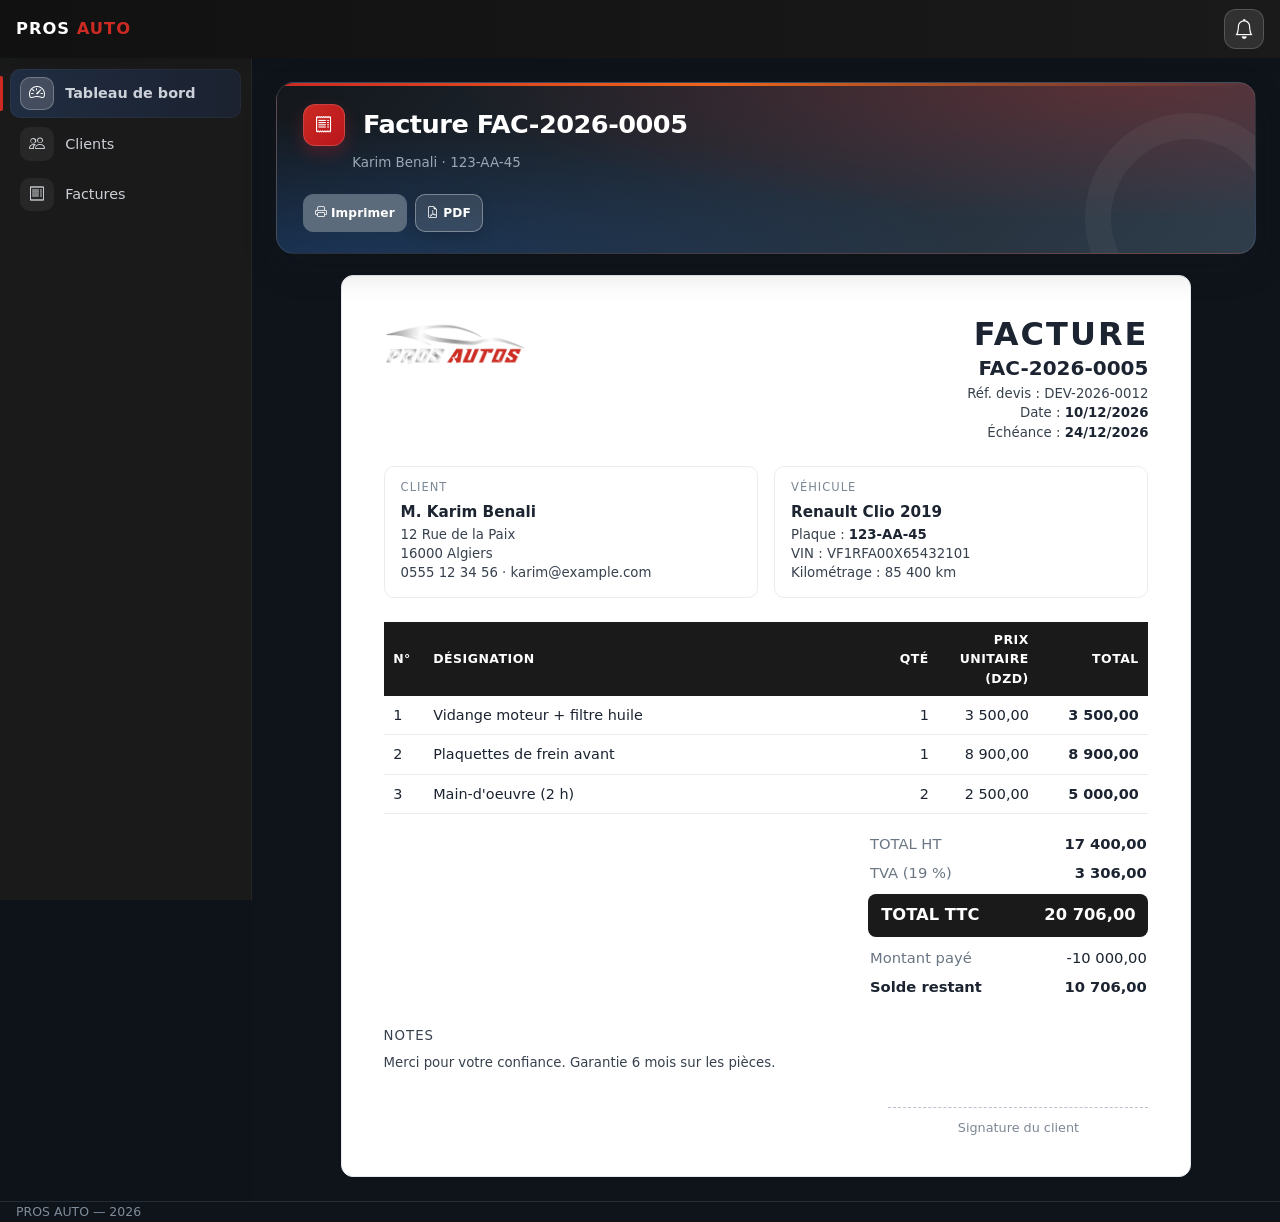
<file: tests/print_facture_fixture.html>
<!doctype html>
<html lang="fr" data-theme="dark">
<head>
<meta charset="utf-8">
<title>QA impression facture</title>
<link rel="stylesheet" href="../assets/vendor/bootstrap/bootstrap.min.css">
<link rel="stylesheet" href="../assets/vendor/bootstrap-icons/bootstrap-icons.css">
<link rel="stylesheet" href="../assets/css/style.css">
</head>
<body class="app-body">

<!-- Chrome de l'application (doit être masqué à l'impression) -->
<nav class="navbar navbar-dark app-navbar sticky-top">
  <div class="container-fluid px-3">
    <a class="navbar-brand brand-block" href="#"><span class="brand-text d-none d-sm-flex"><span class="brand-name">PROS <strong>AUTO</strong></span></span></a>
    <div class="d-flex align-items-center gap-2 ms-auto"><button class="icon-btn" type="button"><i class="bi bi-bell fs-5"></i></button></div>
  </div>
</nav>
<div class="app-wrapper d-flex">
  <aside class="app-sidebar">
    <nav class="sidebar-nav">
      <a class="nav-link active" href="#"><span class="nav-ico"><i class="bi bi-speedometer2"></i></span><span class="nav-txt">Tableau de bord</span></a>
      <a class="nav-link" href="#"><span class="nav-ico"><i class="bi bi-people"></i></span><span class="nav-txt">Clients</span></a>
      <a class="nav-link" href="#"><span class="nav-ico"><i class="bi bi-receipt"></i></span><span class="nav-txt">Factures</span></a>
    </nav>
  </aside>
  <main class="flex-grow-1 main-content">
    <div class="content-inner px-3 px-lg-4 py-4">

      <!-- Barre d'actions (doit être masquée à l'impression) -->
      <div class="page-title no-print">
        <div>
          <h1><i class="bi bi-receipt me-2 text-danger"></i>Facture FAC-2026-0005</h1>
          <div class="subtitle">Karim Benali · 123-AA-45</div>
        </div>
        <div class="d-flex gap-2 flex-wrap action-row">
          <button type="button" class="btn btn-secondary"><i class="bi bi-printer me-1"></i><span class="btn-label">Imprimer</span></button>
          <a href="#" class="btn btn-dark"><i class="bi bi-file-earmark-pdf me-1"></i><span class="btn-label">PDF</span></a>
        </div>
      </div>

      <!-- ================= DOCUMENT IMPRIMABLE ================= -->
      <div class="doc-sheet">
        <div class="d-flex justify-content-between align-items-start mb-4">
          <div>
            <img src="../assets/images/logo.png" alt="PROS AUTO" class="doc-logo">
          </div>
          <div class="text-end">
            <h2 class="fw-bold mb-0 text-uppercase" style="letter-spacing:2px;color:#1b2430;">FACTURE</h2>
            <div class="fw-bold fs-5">FAC-2026-0005</div>
            <div class="small text-muted">Réf. devis : DEV-2026-0012</div>
            <div class="small text-muted">Date : <strong>10/12/2026</strong></div>
            <div class="small text-muted">Échéance : <strong>24/12/2026</strong></div>
          </div>
        </div>

        <div class="row g-3 mb-4">
          <div class="col-md-6">
            <div class="doc-block">
              <h6>CLIENT</h6>
              <div class="fw-semibold">M. Karim Benali</div>
              <div class="small">12 Rue de la Paix</div>
              <div class="small">16000 Algiers</div>
              <div class="small">0555 12 34 56 · karim@example.com</div>
            </div>
          </div>
          <div class="col-md-6">
            <div class="doc-block">
              <h6>VÉHICULE</h6>
              <div class="fw-semibold">Renault Clio 2019</div>
              <div class="small">Plaque : <strong>123-AA-45</strong></div>
              <div class="small">VIN : VF1RFA00X65432101</div>
              <div class="small">Kilométrage : 85 400 km</div>
            </div>
          </div>
        </div>

        <table class="doc-table">
          <thead>
            <tr>
              <th style="width:40px;">N°</th>
              <th>DÉSIGNATION</th>
              <th style="width:60px;" class="text-end">Qté</th>
              <th style="width:100px;" class="text-end">Prix unitaire (DZD)</th>
              <th style="width:110px;" class="text-end">Total</th>
            </tr>
          </thead>
          <tbody>
            <tr><td>1</td><td>Vidange moteur + filtre huile</td><td class="text-end">1</td><td class="text-end">3 500,00</td><td class="text-end fw-semibold">3 500,00</td></tr>
            <tr><td>2</td><td>Plaquettes de frein avant</td><td class="text-end">1</td><td class="text-end">8 900,00</td><td class="text-end fw-semibold">8 900,00</td></tr>
            <tr><td>3</td><td>Main-d'oeuvre (2 h)</td><td class="text-end">2</td><td class="text-end">2 500,00</td><td class="text-end fw-semibold">5 000,00</td></tr>
          </tbody>
        </table>

        <div class="doc-totals-box mt-3">
          <div class="tot-row"><span class="text-muted">TOTAL HT</span><span class="fw-semibold">17 400,00</span></div>
          <div class="tot-row"><span class="text-muted">TVA (19 %)</span><span class="fw-semibold">3 306,00</span></div>
          <div class="ttc-row d-flex justify-content-between"><span>TOTAL TTC</span><span>20 706,00</span></div>
          <div class="tot-row mt-2"><span class="text-muted">Montant payé</span><span>-10 000,00</span></div>
          <div class="tot-row"><span class="fw-semibold">Solde restant</span><span class="fw-bold">10 706,00</span></div>
        </div>

        <div class="mt-4">
          <h6 class="small text-uppercase text-muted" style="letter-spacing:1px;">NOTES</h6>
          <div class="small">Merci pour votre confiance. Garantie 6 mois sur les pièces.</div>
        </div>

        <div class="d-flex justify-content-end">
          <div class="doc-sign" style="width:260px; text-align:center;">Signature du client</div>
        </div>
      </div>
      <!-- ================= /DOCUMENT ================= -->

    </div>
  </main>
</div>
<footer class="app-footer"><div class="container-fluid px-3">PROS AUTO — 2026</div></footer>

<!-- Modales (doivent être masquées à l'impression) -->
<div class="modal fade" id="emailModal" tabindex="-1"><div class="modal-dialog"><div class="modal-content"><div class="modal-body">Modale e-mail à ne pas imprimer</div></div></div></div>

</body>
</html>
</file>
<file: assets/css/style.css>
/* ============================================================
   PROS AUTO �?" Feuille de style principale
   ============================================================ */
:root {
  --brand-dark: #1A1A1A;
  --brand-darker: #111111;
  --brand-accent: #CC2A22;
  --brand-accent-strong: #b3241d;
  --brand-accent-soft: #F5F5F5;
  --sidebar-w: 252px;
  --navbar-h: 58px;
  --body-bg: #F5F5F5;

  /* Jetons de design */
  --ink: #1A1A1A;
  --ink-soft: #4d4d4d;
  --ink-muted: #909090;
  --line: #E0E0E0;
  --line-soft: #F5F5F5;
  --surface: #ffffff;
  --radius: 14px;
  --radius-sm: 10px;
  --shadow-sm: 0 12px 28px rgba(26, 26, 26, .08), 0 1px 3px rgba(26, 26, 26, .04);
  --shadow-md: 0 18px 38px rgba(26, 26, 26, .12);
  --focus-ring: 0 0 0 .18rem rgba(204, 42, 34, .14);
}

* { box-sizing: border-box; }

body.app-body {
  background: var(--body-bg);
  font-family: 'Segoe UI', system-ui, -apple-system, sans-serif;
  min-height: 100vh;
}

/* ---------- Navbar ---------- */
.app-navbar {
  background: linear-gradient(90deg, var(--brand-darker) 0%, var(--brand-dark) 100%);
  height: var(--navbar-h);
  padding: 0;
  z-index: 1030;
}
.brand-logo { height: 30px; width: auto; }
.brand-name { color: #fff; font-size: 1rem; letter-spacing: .5px; }
.brand-name strong { color: var(--brand-accent); }

.global-search { max-width: 460px; flex: 1; }
.global-search-input {
  background: rgba(255, 255, 255, .12);
  border: 1px solid rgba(255, 255, 255, .18);
  color: #fff;
  border-radius: 20px;
  padding: .35rem 2.2rem .35rem 1rem;
}
.global-search-input::placeholder { color: rgba(255, 255, 255, .55); }
.global-search-input:focus {
  background: rgba(255, 255, 255, .18);
  color: #fff;
  box-shadow: 0 0 0 .2rem rgba(224, 33, 39, .35);
  border-color: rgba(255, 255, 255, .35);
}

.lang-switch .btn { color: #fff; background: rgba(255,255,255,.1); border: 1px solid rgba(255,255,255,.2); }
.lang-switch .btn.active { background: var(--brand-accent); border-color: var(--brand-accent); }
.lang-switch .btn:hover { background: rgba(255,255,255,.2); }
.lang-switch .btn.active:hover { background: #c81e23; }

.notif-badge { font-size: .62rem; }
.user-avatar {
  width: 34px; height: 34px; border-radius: 50%;
  background: rgba(255, 255, 255, .15);
  display: inline-flex; align-items: center; justify-content: center;
  color: #fff;
}
.user-menu { border: 0; }

.icon-btn {
  width: 36px;
  height: 36px;
  display: inline-flex;
  align-items: center;
  justify-content: center;
  border: 1px solid rgba(255,255,255,.20);
  border-radius: 10px;
  background: rgba(255,255,255,.08);
  color: #fff;
  transition: background .15s ease, border-color .15s ease, transform .15s ease;
}
.icon-btn:hover {
  background: rgba(255,255,255,.18);
  border-color: rgba(255,255,255,.32);
  transform: translateY(-1px);
}
.icon-btn:focus-visible {
  outline: 2px solid var(--brand-accent);
  outline-offset: 2px;
}
.icon-btn i { font-size: 1rem; }

.nav-link.text-light.position-relative.px-2 {
  display: inline-flex;
  align-items: center;
  justify-content: center;
  width: 38px;
  height: 38px;
  border-radius: 10px;
  background: rgba(255,255,255,.08);
  border: 1px solid rgba(255,255,255,.18);
  position: relative;
}
.nav-link.text-light.position-relative.px-2:hover {
  background: rgba(255,255,255,.16);
  border-color: rgba(255,255,255,.28);
}

/* Dropdown notifications */
.notif-wrap { display: inline-flex; }
.notif-trigger {
  position: relative;
  width: 38px; height: 38px;
  display: inline-flex; align-items: center; justify-content: center;
  border-radius: 50%;
  border: 1px solid rgba(255,255,255,.16);
  background: rgba(255,255,255,.1);
  color: #fff; font-size: 1.02rem; cursor: pointer;
  transition: background .15s, transform .15s;
}
.notif-trigger:hover { background: rgba(255,255,255,.2); transform: translateY(-1px); }
.notif-trigger[aria-expanded="true"] { background: var(--brand-accent); border-color: var(--brand-accent); }
.notif-badge {
  position: absolute;
  top: -5px; right: -5px;
  min-width: 18px; height: 18px;
  padding: 0 .38rem;
  border-radius: 999px;
  background: var(--brand-accent);
  color: #fff;
  border: 2px solid var(--brand-darker);
  font-size: .62rem;
  font-weight: 800;
  line-height: 14px;
  text-align: center;
  box-shadow: 0 2px 6px rgba(204, 42, 34, .45);
}
.notif-dropdown {
  display: none;
  position: absolute;
  top: calc(100% + 12px);
  right: 0;
  width: min(360px, 90vw);
  background: rgba(255,255,255,.98);
  border-radius: 18px;
  box-shadow: 0 18px 42px rgba(15, 23, 42, .18);
  border: 1px solid rgba(148, 163, 184, .22);
  z-index: 1050;
  max-height: min(460px, 74vh);
  overflow: hidden;
  display: none;
  flex-direction: column;
  backdrop-filter: blur(10px);
  animation: notifDropIn .18s ease;
}
@keyframes notifDropIn {
  from { opacity: 0; transform: translateY(-8px) scale(.98); }
  to { opacity: 1; transform: translateY(0) scale(1); }
}
.notif-dropdown.open { display: flex; }
.app-navbar .notif-dropdown {
  right: 0;
  left: auto;
}
.notif-dropdown-head {
  display: flex; justify-content: space-between; align-items: center;
  padding: .8rem 1rem; border-bottom: 1px solid #eef1f5;
  position: sticky; top: 0; background: rgba(255,255,255,.96);
  font-size: .8rem;
  flex-shrink: 0;
}
.notif-count-pill {
  background: var(--brand-accent); color: #fff;
  font-size: .66rem; font-weight: 800;
  border-radius: 999px; padding: .12rem .55rem;
}
.notif-dropdown-body {
  overflow-y: auto;
  min-height: 60px;
  overscroll-behavior: contain;
}
.notif-dropdown-body::-webkit-scrollbar { width: 5px; }
.notif-dropdown-body::-webkit-scrollbar-thumb { background: #d3dae2; border-radius: 3px; }
.notif-empty {
  display: flex; flex-direction: column; align-items: center; gap: .5rem;
  padding: 2rem 1rem; color: var(--ink-muted, #909090); font-size: .8rem;
}
.notif-empty i { font-size: 1.7rem; opacity: .4; }
.notif-item {
  border-bottom: 1px solid #f3f5f8;
  display: flex;
  align-items: flex-start;
  gap: .7rem;
  padding: .75rem 1rem;
  color: #1a1a1a;
  text-decoration: none;
  transition: background .15s ease;
}
.notif-item:hover {
  background: linear-gradient(90deg, rgba(15, 23, 42, .02), rgba(15, 23, 42, .04));
  text-decoration: none; color: #1a1a1a;
}
.notif-ico {
  width: 32px; height: 32px; border-radius: 10px;
  display: inline-flex; align-items: center; justify-content: center;
  font-size: .85rem; flex-shrink: 0;
  background: #f1f5f9; color: #475569;
}
.notif-ico-success { background: #e7f8ee; color: #16a34a; }
.notif-ico-warning { background: #fef6e7; color: #d97706; }
.notif-ico-danger  { background: #fdecec; color: #dc2626; }
.notif-ico-info    { background: #e8f1fe; color: #2563eb; }
.notif-body { flex: 1; min-width: 0; display: flex; flex-direction: column; gap: 1px; }
.notif-title { font-weight: 600; font-size: .78rem; color: inherit; }
.notif-msg { font-size: .72rem; color: var(--ink-soft, #4d4d4d); display: -webkit-box; -webkit-line-clamp: 2; -webkit-box-orient: vertical; overflow: hidden; }
.notif-time { font-size: .62rem; color: var(--ink-muted, #909090); display: inline-flex; align-items: center; gap: .25rem; margin-top: 2px; }
.notif-dropdown-foot {
  display: flex; align-items: center; justify-content: center;
  padding: .65rem 1rem; border-top: 1px solid #eef1f5;
  font-size: .74rem; font-weight: 600;
  color: var(--brand-accent) !important; text-decoration: none;
  background: rgba(255,255,255,.96); flex-shrink: 0;
}
.notif-dropdown-foot:hover { background: var(--brand-accent-soft, #F5F5F5); color: var(--brand-accent-strong, #b3241d) !important; }

.notif-page-header {
  display: flex;
  align-items: center;
  justify-content: space-between;
  gap: 1rem;
  flex-wrap: wrap;
}
.notif-toolbar-actions {
  display: flex;
  align-items: center;
  justify-content: flex-end;
  flex-wrap: wrap;
  gap: .75rem;
}
.notif-filter-group {
  display: inline-flex;
  align-items: center;
  gap: .35rem;
  padding: .35rem;
  border-radius: 14px;
  background: rgba(15, 23, 42, .88);
  border: 1px solid rgba(255, 255, 255, .10);
  box-shadow: inset 0 1px 0 rgba(255,255,255,.08);
}
.notif-filter-btn {
  display: inline-flex;
  align-items: center;
  justify-content: center;
  min-width: 95px;
  padding: .65rem 1rem;
  border-radius: 10px;
  font-size: .8rem;
  font-weight: 700;
  color: #fff;
  text-decoration: none;
  transition: all .18s ease;
}
.notif-filter-btn:hover {
  color: #fff;
  text-decoration: none;
  background: rgba(255, 255, 255, .08);
}
.notif-filter-btn.active {
  color: #fff;
  background: linear-gradient(135deg, var(--brand-accent) 0%, #d93f35 100%);
  box-shadow: 0 8px 18px rgba(204, 42, 34, .24);
}
.notif-mark-all {
  border: 1px solid rgba(255, 255, 255, .14);
  background: rgba(15, 23, 42, .9);
  color: #fff;
  border-radius: 12px;
  padding: .7rem 1.05rem;
  font-weight: 700;
  letter-spacing: .01em;
  transition: all .18s ease;
}
.notif-mark-all:hover {
  background: rgba(255, 255, 255, .08);
  color: #fff;
  border-color: rgba(255, 255, 255, .24);
  box-shadow: 0 10px 18px rgba(15, 23, 42, .18);
}

/* ---------- Page des notifications : lignes lisibles en clair ET en sombre ---------- */
.notif-row { color: var(--ink); }
.notif-row .text-body-secondary { color: var(--ink-soft) !important; }
.notif-row--read {
  background: #f8f9fa;               /* light theme */
  color: var(--ink);
}
.notif-row--unread { background: #ffffff; color: var(--ink); }
html[data-theme="dark"] .notif-row--read {
  background: #141c24;               /* slightly darker than card #161e26 */
  color: #d7dee6;
}
html[data-theme="dark"] .notif-row--read .text-body-secondary { color: #94a3b8 !important; }
html[data-theme="dark"] .notif-row--unread { background: #161e26; color: #e9eef4; }
html[data-theme="dark"] .notif-row--unread .text-body-secondary { color: #aab6c2 !important; }
html[data-theme="dark"] .notif-row .text-muted { color: #8b96a2 !important; }

html[data-theme="dark"] .notif-filter-group {
  background: rgba(255, 255, 255, .04);
  border-color: rgba(255, 255, 255, .08);
}
html[data-theme="dark"] .notif-filter-btn {
  color: #e5e7eb;
}
html[data-theme="dark"] .notif-filter-btn:hover {
  color: #fff;
  background: rgba(255, 255, 255, .06);
}
html[data-theme="dark"] .notif-mark-all {
  border-color: rgba(255, 255, 255, .14);
  background: rgba(15, 23, 42, .9);
  color: #fff;
}
html[data-theme="dark"] .notif-mark-all:hover {
  background: rgba(255, 255, 255, .08);
  color: #fff;
}

html[data-theme="light"] .notif-filter-group {
  background: rgba(15, 23, 42, .88);
  border-color: rgba(255, 255, 255, .10);
}
html[data-theme="light"] .notif-mark-all {
  background: rgba(15, 23, 42, .9);
  border-color: rgba(255, 255, 255, .14);
  color: #fff;
}
 
/* ---------- Layout ---------- */
.app-wrapper { min-height: calc(100vh - var(--navbar-h) - 44px); }
.app-sidebar {
  width: var(--sidebar-w);
  min-width: var(--sidebar-w);
  background: var(--brand-dark);
  position: sticky;
  top: var(--navbar-h);
  height: calc(100vh - var(--navbar-h));
  overflow-y: auto;
  scrollbar-width: thin;
}
.sidebar-nav { padding: .75rem 0; }
.nav-section {
  color: rgba(255, 255, 255, .38);
  font-size: .68rem;
  text-transform: uppercase;
  letter-spacing: 1.2px;
  padding: 1rem 1.25rem .35rem;
}
.sidebar-nav .nav-link {
  display: flex; align-items: center; gap: .7rem;
  color: rgba(255, 255, 255, .78);
  padding: .6rem 1rem .6rem 1.1rem;
  font-size: .92rem;
  border-left: 3px solid transparent;
  border-radius: 12px;
  margin: .12rem .7rem;
  text-decoration: none;
  transition: background .15s ease, border-color .15s ease, color .15s ease, transform .15s ease, box-shadow .15s ease;
}
.sidebar-nav .nav-link i { font-size: 1.05rem; width: 1.3rem; text-align: center; }
.sidebar-nav .nav-link:hover {
  color: #fff;
  background: rgba(255, 255, 255, .08);
  border-left-color: rgba(255, 255, 255, .32);
  transform: translateX(1px);
}
.sidebar-nav .nav-link.active {
  color: #fff;
  background: linear-gradient(90deg, rgba(224, 33, 39, .28), rgba(224, 33, 39, .10));
  border-left-color: var(--brand-accent);
  box-shadow: inset 0 0 0 1px rgba(255,255,255,.04);
  font-weight: 600;
}
.sidebar-nav .nav-link.active .nav-ico {
  background: rgba(224, 33, 39, .18);
  color: #fff;
  border-color: rgba(255,255,255,.10);
}
.sidebar-nav .nav-link .nav-ico {
  width: 1.9rem; height: 1.9rem;
  display: inline-flex; align-items: center; justify-content: center;
  border-radius: 10px; background: rgba(255,255,255,.06); border: 1px solid rgba(255,255,255,.08);
  transition: background .15s ease, border-color .15s ease;
}
.nav-badge {
  margin-left: auto; background: var(--brand-accent); color: #fff;
  font-size: .68rem; border-radius: 10px; padding: .1rem .45rem;
}
html[data-theme="dark"] .sidebar-nav .nav-link {
  color: rgba(233, 238, 244, .86);
}
html[data-theme="dark"] .sidebar-nav .nav-link:hover {
  background: rgba(148, 163, 184, .08);
  border-left-color: rgba(148, 163, 184, .42);
}
html[data-theme="dark"] .sidebar-nav .nav-link.active {
  background: linear-gradient(90deg, rgba(59, 130, 246, .18), rgba(37, 99, 235, .10));
  border-left-color: #60a5fa;
}

.chat-float-widget {
  position: fixed;
  right: 20px;
  bottom: 24px;
  z-index: 1060;
}

.chat-float-toggle {
  position: relative;
  display: inline-flex;
  align-items: center;
  gap: .55rem;
  padding: .7rem .95rem .7rem .85rem;
  border: 0;
  border-radius: 999px;
  background: linear-gradient(135deg, var(--brand-accent) 0%, #d83d35 100%);
  color: #fff;
  box-shadow: 0 16px 28px rgba(204, 42, 34, 0.28);
  font-weight: 700;
  letter-spacing: .2px;
}

.chat-float-toggle i { font-size: 1.05rem; }
.chat-float-label { font-size: .82rem; }
.chat-float-badge {
  position: absolute;
  top: -8px;
  right: -8px;
  min-width: 22px;
  height: 22px;
  display: inline-flex;
  align-items: center;
  justify-content: center;
  border-radius: 999px;
  background: linear-gradient(135deg, #ff6b6b 0%, #d92d4f 100%);
  color: #fff;
  font-size: .7rem;
  font-weight: 800;
  box-shadow: 0 8px 18px rgba(217, 45, 79, .28);
  border: 2px solid rgba(255,255,255,.9);
  padding: 0 .28rem;
}

.chat-float-panel {
  position: absolute;
  right: 0;
  bottom: 62px;
  width: min(340px, calc(100vw - 30px));
  background: #fff;
  border: 1px solid #e5e9f0;
  border-radius: 18px;
  box-shadow: 0 18px 40px rgba(17, 24, 39, .18);
  overflow: hidden;
}

.chat-float-panel[hidden] { display: none; }

.chat-float-header {
  display: flex;
  align-items: center;
  justify-content: space-between;
  padding: .8rem .9rem;
  border-bottom: 1px solid #eef2f7;
  background: #fff;
  color: var(--ink);
}

.chat-float-header strong { font-size: .92rem; }
.chat-float-close {
  width: 28px; height: 28px; border: 0; border-radius: 50%;
  background: #f4f6f9; color: var(--ink-soft);
}
.chat-float-list { max-height: 320px; overflow-y: auto; padding: .55rem; }
.chat-float-item {
  display: flex; align-items: center; gap: .7rem; width: 100%;
  padding: .7rem .55rem; border: 0; border-radius: 10px; background: transparent;
  text-align: left; text-decoration: none; color: var(--ink); transition: background .15s ease;
  cursor: pointer;
}
.chat-float-item:hover,
.chat-float-item:focus-visible { background: #f7f9fc; text-decoration: none; color: var(--ink); outline: none; }
.chat-float-avatar {
  width: 32px; height: 32px; border-radius: 50%;
  display: inline-flex; align-items: center; justify-content: center;
  background: linear-gradient(135deg, #dfeafc 0%, #cdd8ef 100%);
  color: #1a2333; font-weight: 700; font-size: .82rem;
  flex-shrink: 0;
}
.chat-float-text {
  display: flex; flex-direction: column; min-width: 0; flex: 1 1 auto;
}
.chat-float-name {
  font-size: .82rem; font-weight: 700; white-space: nowrap; overflow: hidden; text-overflow: ellipsis;
}
.chat-float-preview {
  font-size: .72rem; color: var(--ink-muted); white-space: nowrap; overflow: hidden; text-overflow: ellipsis;
}
.chat-float-count {
  min-width: 20px; height: 20px; padding: 0 .4rem; border-radius: 999px;
  display: inline-flex; align-items: center; justify-content: center;
  background: var(--brand-accent); color: #fff; font-size: .68rem; font-weight: 700;
}
.chat-float-empty {
  padding: 1rem .9rem; color: var(--ink-muted); font-size: .8rem;
}
.chat-float-compose {
  display: flex; flex-direction: column; gap: .6rem;
  padding: .55rem .7rem .7rem; border-top: 1px solid #eef2f7;
  background: #fff;
}
.chat-float-select-wrap { margin: 0; }
.chat-float-open {
  display: block; width: calc(100% - 1rem); margin: 0 .5rem .75rem; padding: .7rem .8rem;
  border-radius: 10px; text-align: center; text-decoration: none;
  background: #f4f6f9; color: var(--ink); font-weight: 700; font-size: .8rem;
}
.chat-float-open:hover { text-decoration: none; color: var(--ink); }

@media (max-width: 991.98px) {
  .chat-float-widget {
    right: 12px;
    bottom: 16px;
  }
  .chat-float-toggle {
    padding: .65rem .8rem .65rem .75rem;
    gap: .45rem;
  }
  .chat-float-label { display: none; }
  .chat-float-panel {
    width: min(320px, calc(100vw - 24px));
    bottom: 58px;
    right: 0;
  }
}

@media (max-width: 767.98px) {
  .chat-float-widget {
    right: 10px;
    bottom: 12px;
  }
  .chat-float-toggle {
    width: 42px;
    height: 42px;
    padding: 0;
    justify-content: center;
  }
  .chat-float-badge {
    top: -6px;
    right: -6px;
  }
  .chat-float-panel {
    width: min(300px, calc(100vw - 22px));
    bottom: 54px;
  }
}

.main-content { min-width: 0; }
.app-footer {
  height: 44px; display: flex; align-items: center;
  background: #fff; border-top: 1px solid #e5e9f0;
  color: #7c8794; font-size: .8rem;
}

.sidebar-backdrop {
  position: fixed;
  inset: var(--navbar-h) 0 0 0;
  background: rgba(12, 18, 26, .45);
  opacity: 0;
  pointer-events: none;
  transition: opacity .2s ease;
  z-index: 1035;
}
.sidebar-backdrop.show { opacity: 1; pointer-events: auto; }

.table-responsive {
  width: 100%;
  overflow-x: auto;
  -webkit-overflow-scrolling: touch;
}

/* ---------- Cartes / titres ---------- */
.page-title {
  display: flex; align-items: center; justify-content: space-between;
  flex-wrap: wrap; gap: .75rem; margin-bottom: 1.25rem;
}
.page-title h1 { font-size: 1.45rem; font-weight: 700; margin: 0; color: #fff; }
.page-title .subtitle { color: #7c8794; font-size: .85rem; }

.btn {
  border-radius: 10px;
  font-weight: 700;
  letter-spacing: .01em;
  transition: transform .15s ease, box-shadow .15s ease, background .15s ease, border-color .15s ease, filter .15s ease;
}
.btn:hover {
  transform: translateY(-1px);
  filter: brightness(.98);
}
.btn:focus-visible {
  box-shadow: 0 0 0 .2rem rgba(204, 42, 34, .14);
}
.btn-primary {
  background: linear-gradient(135deg, var(--brand-accent) 0%, #d83d35 100%);
  border-color: var(--brand-accent);
  box-shadow: 0 10px 22px rgba(204, 42, 34, .20);
}
.btn-primary:hover,
.btn-primary:focus-visible {
  background: linear-gradient(135deg, #d83d35 0%, #b3241d 100%);
  border-color: #b3241d;
  box-shadow: 0 14px 24px rgba(204, 42, 34, .28);
}
.btn-danger {
  background: linear-gradient(135deg, #ef4444 0%, #dc2626 100%);
  border-color: #dc2626;
  box-shadow: 0 10px 22px rgba(220, 38, 38, .18);
}
.btn-danger:hover,
.btn-danger:focus-visible {
  background: linear-gradient(135deg, #dc2626 0%, #b91c1c 100%);
  border-color: #b91c1c;
  box-shadow: 0 14px 26px rgba(220, 38, 38, .24);
}
.btn-success {
  background: linear-gradient(135deg, #16a34a 0%, #15803d 100%);
  border-color: #15803d;
  box-shadow: 0 10px 22px rgba(22, 163, 74, .18);
}
.btn-warning {
  background: linear-gradient(135deg, #f59e0b 0%, #d97706 100%);
  border-color: #d97706;
  color: #fff;
  box-shadow: 0 10px 22px rgba(217, 119, 6, .18);
}
.btn-outline-secondary {
  background: #fff;
  border-color: #d9e1eb;
  color: #334155;
}
.btn-outline-secondary:hover,
.btn-outline-secondary:focus-visible {
  background: #f8fafc;
  border-color: #c9d1dc;
  color: #0f172a;
}

.form-control,
.form-select,
.input-group-text {
  border-radius: 10px;
  transition: border-color .15s ease, box-shadow .15s ease, background .15s ease;
}
.form-control,
.form-select {
  border: 1px solid #dfe7f1;
  background: #fff;
  color: #0f172a;
  box-shadow: 0 1px 2px rgba(15, 23, 42, .02);
}
.form-control:focus,
.form-select:focus {
  border-color: rgba(204, 42, 34, .45);
  box-shadow: 0 0 0 .2rem rgba(204, 42, 34, .10);
  background: #fff;
}

.card {
  border: 1px solid #e5e9f0; border-radius: 12px;
  box-shadow: 0 1px 3px rgba(16, 24, 40, .05);
  overflow: hidden;
  min-width: 0;
}
.card-header {
  background: #fff; border-bottom: 1px solid #eef1f5;
  font-weight: 600; border-radius: 12px 12px 0 0 !important;
}

.stat-card { border: 0; border-radius: 12px; overflow: hidden; background: #fff; box-shadow: 0 1px 3px rgba(16,24,40,.06); }
.stat-card .card-body {
  min-width: 0;
  overflow: hidden;
}
.stat-card .stat-icon {
  width: 46px; height: 46px; border-radius: 12px;
  display: inline-flex; align-items: center; justify-content: center;
  font-size: 1.35rem;
  flex-shrink: 0;
}
.stat-card .stat-value { font-size: 1.55rem; font-weight: 700; color: #22303f; line-height: 1.1; }
.stat-card .stat-label { color: #7c8794; font-size: .8rem; line-height: 1.35; overflow-wrap: break-word; }

/* Groupe « présence » (carte mécaniciens) : deux sous-stats alignées */
.stat-presence {
  display: flex; align-items: flex-start; gap: 1.25rem;
  text-align: right; flex-shrink: 0; min-width: 0;
}
.stat-presence-item {
  min-width: 0; display: flex; flex-direction: column; justify-content: center;
}
.stat-main { min-width: 0; flex: 1 1 auto; }
 
@media (max-width: 991.98px) {
  .row > .stat-col-wide { flex: 0 0 100%; max-width: 100%; width: 100%; }
  .stat-card .card-body { gap: .85rem !important; }
  .stat-main { flex: 1 1 0; }
  .stat-presence {
    flex: 0 1 auto;
    align-items: center;
    gap: .9rem;
    text-align: center;
  }
  .stat-presence-item {
    min-width: 88px;
    align-items: center;
  }
  .stat-presence-item + .stat-presence-item {
    padding-left: .8rem;
    border-left: 1px solid var(--line-soft);
  }
  .stat-presence .stat-label { text-align: center; }
}
 
@media (max-width: 767.98px) {
  .card { border-radius: 10px; }
  .card-body { padding: 1rem .9rem; }
  /* Cartes statistiques : rythme confortable, jamais serré
     (!important requis : la classe utilitaire .gap-3 de Bootstrap gagne
     sinon sur gap) */
  .stat-card .card-body {
    display: flex;
    align-items: center;
    flex-wrap: wrap;
    gap: .6rem .75rem !important;
    padding: .95rem .9rem;
  }
  .stat-card .card-body > * { min-width: 0; }
  .stat-card .stat-icon {
    width: 40px; height: 40px; border-radius: 11px;
    font-size: 1.15rem;
  }
  .stat-card .stat-value { font-size: 1.3rem; }
  .stat-card .stat-label { font-size: .75rem; line-height: 1.35; overflow-wrap: break-word; }

  /* Carte mécaniciens : pleine largeur, présence sur sa propre ligne */
  .row > .stat-col-wide { flex: 0 0 100%; max-width: 100%; width: 100%; }
  .stat-presence {
    flex: 1 0 100%;
    text-align: left;
    gap: 0;
    margin-top: .1rem;
    padding-top: .55rem;
    border-top: 1px dashed var(--line);
  }
  .stat-presence-item { flex: 1 1 0; }
  .stat-presence-item + .stat-presence-item {
    padding-left: .8rem;
    border-left: 1px solid var(--line-soft);
  }
  .stat-presence .stat-value { font-size: 1.15rem; }
  .stat-presence .stat-label { white-space: normal; }
}
.stat-icon.bg-soft-orange  { background: #fff4e5; color: #e07b00; }
.stat-icon.bg-soft-blue    { background: #e7f1ff; color: #1f6fd6; }
.stat-icon.bg-soft-green   { background: #e6f7ec; color: #1f9d55; }
.stat-icon.bg-soft-gray    { background: #eef1f5; color: #5b6b7c; }
.stat-icon.bg-soft-red     { background: #fdeaea; color: #d13438; }
.stat-icon.bg-soft-teal    { background: #e4f7f7; color: #0d9488; }
.stat-icon.bg-soft-purple  { background: #f0eafd; color: #6d28d9; }

/* ---------- Tableaux ---------- */
.table thead th {
  background: #f8fafc; color: #5b6b7c; font-size: .75rem;
  text-transform: uppercase; letter-spacing: .6px;
  border-bottom: 2px solid #eef1f5; white-space: nowrap;
}
.table tbody tr {
  transition: background .18s ease, box-shadow .18s ease, transform .18s ease;
}
.table tbody tr:hover,
.table tbody tr.table-active,
.table > tbody > tr:hover,
.table > tbody > tr.table-active {
  background: linear-gradient(90deg, rgba(37, 99, 235, 0.12), rgba(96, 165, 250, 0.18));
  box-shadow: inset 0 0 0 1px rgba(59, 130, 246, 0.12);
}
.table tbody tr:hover td,
.table tbody tr:hover th,
.table tbody tr.table-active td,
.table tbody tr.table-active th {
  background: transparent !important;
  color: #0f172a !important;
  font-weight: 600;
}
.table tbody tr.table-primary,
.table tbody tr.table-primary td,
.table tbody tr.table-primary th {
  background: rgba(37, 99, 235, 0.08) !important;
  color: #0f172a !important;
}
.table tbody tr.table-primary:hover,
.table tbody tr.table-primary:hover td,
.table tbody tr.table-primary:hover th {
  background: rgba(37, 99, 235, 0.12) !important;
  box-shadow: none;
}
.table td { vertical-align: middle; }
.table .btn { padding: .2rem .45rem; font-size: .8rem; }

/* ---------- Badges états ---------- */
.badge { font-size: .74rem; font-weight: 600; padding: .35em .7em; border-radius: 8px; }

/* ---------- Presences ---------- */
tr.att-total-row > * { background: #f8fafc; }
.presence-dot { width: 10px; height: 10px; border-radius: 50%; display: inline-block; }
.presence-dot.present { background: #22c55e; box-shadow: 0 0 0 3px rgba(34, 197, 94, .25); }
.presence-dot.break   { background: #f59e0b; box-shadow: 0 0 0 3px rgba(245, 158, 11, .25); }
.presence-dot.absent  { background: #ef4444; box-shadow: 0 0 0 3px rgba(239, 68, 68, .2); }
.presence-dot.completed { background: #64748b; box-shadow: 0 0 0 3px rgba(100, 116, 139, .2); }

.attendance-item { transition: transform .15s ease, filter .15s ease; }
.attendance-item:hover,
.attendance-item:focus-visible { text-decoration: none; }
.attendance-card {
  background: linear-gradient(180deg, #fff 0%, #f8fafc 100%);
  border-color: #dfe7f1 !important;
  transition: all .18s ease;
  box-shadow: 0 0 0 rgba(15, 23, 42, 0);
}
.attendance-item:hover .attendance-card,
.attendance-item:focus-visible .attendance-card {
  border-color: #2563eb !important;
  background: linear-gradient(180deg, #edf4ff 0%, #eef6ff 100%);
  box-shadow: 0 12px 24px rgba(37, 99, 235, .14);
  transform: translateY(-1px);
}
.attendance-card--selected {
  border-color: #2563eb !important;
  background: linear-gradient(180deg, #eef4ff 0%, #e8f1ff 100%) !important;
  box-shadow: 0 14px 28px rgba(37, 99, 235, .18);
}

html[data-theme="dark"] .attendance-card {
  background: linear-gradient(180deg, #171f2a 0%, #111922 100%);
  border-color: #2c3742 !important;
}
html[data-theme="dark"] .attendance-item:hover .attendance-card,
html[data-theme="dark"] .attendance-item:focus-visible .attendance-card,
html[data-theme="dark"] .attendance-card--selected {
  border-color: #60a5fa !important;
  background: linear-gradient(180deg, rgba(59, 130, 246, .12) 0%, rgba(30, 41, 59, .9) 100%) !important;
  box-shadow: 0 14px 28px rgba(59, 130, 246, .2);
}

/* ---------- Boutons pointage : grands, tactiles, modernes ---------- */
.btn-clock {
  min-width: 130px; font-weight: 700; letter-spacing: .5px;
  min-height: 52px; font-size: 1rem; border-radius: 14px;
  display: inline-flex; align-items: center; justify-content: center; gap: .5rem;
  border-width: 0;
  box-shadow: 0 8px 20px rgba(15, 23, 32, .18);
  transition: transform .15s ease, box-shadow .15s ease, filter .15s ease;
}
.btn-clock i { font-size: 1.2rem; }
.btn-clock-in  { background: linear-gradient(135deg, #22c55e, #15803d); border-color: #15803d; color: #fff; }
.btn-clock-in:hover:not(:disabled), .btn-clock-in:focus-visible:not(:disabled) { background: linear-gradient(135deg, #16a34a, #166534); transform: translateY(-1px); box-shadow: 0 12px 24px rgba(34, 197, 94, .35); color: #fff; }
.btn-clock-out { background: linear-gradient(135deg, #ef4444, #b91c1c); border-color: #b91c1c; color: #fff; }
.btn-clock-out:hover:not(:disabled), .btn-clock-out:focus-visible:not(:disabled) { background: linear-gradient(135deg, #dc2626, #991b1b); transform: translateY(-1px); box-shadow: 0 12px 24px rgba(239, 68, 68, .35); color: #fff; }
.btn-clock:active:not(:disabled) { transform: translateY(0) scale(.98); }
.btn-clock:disabled { opacity: .45; box-shadow: none; }
.btn-clock:focus-visible { outline: 3px solid rgba(59, 130, 246, .5); outline-offset: 2px; }

/* ---------- Navigation semaine (�?� Aujourd'hui �?�) : contrôle segmenté ---------- */
.week-nav { align-items: center; }
.week-nav .week-nav-btn,
.week-nav .week-nav-today { min-height: 46px; border-radius: 12px; font-weight: 650; }
.week-nav .week-nav-btn {
  width: 46px; flex: 0 0 46px; padding: 0;
  display: inline-flex; align-items: center; justify-content: center;
  font-size: 1rem;
}
.week-nav .week-nav-today { padding: .55rem 1.1rem; display: inline-flex; align-items: center; gap: .4rem; white-space: nowrap; }
.week-nav .week-nav-btn:active, .week-nav .week-nav-today:active { transform: scale(.96); }

/* Mobile : les 3 boutons restent sur UNE SEULE LIGNE, bien larges et tactiles */
@media (max-width: 767.98px) {
  .page-title > .d-flex.week-nav {
    width: 100%;
    flex-direction: row !important;
    flex-wrap: nowrap !important;
    gap: .6rem;
  }
  .page-title > .d-flex.week-nav .week-nav-btn {
    width: 52px; flex: 0 0 52px; min-height: 52px;
    font-size: 1.1rem;
  }
  .page-title > .d-flex.week-nav .week-nav-today {
    flex: 1 1 auto; width: auto; min-height: 52px;
    font-size: .95rem; justify-content: center;
  }
  /* Pointage : boutons pleine largeur, hauteur pouce */
  .btn-clock { width: 100%; min-width: 0; min-height: 56px; font-size: 1.05rem; }
}

/* ---------- Flash ----------
   Rendu via le système .app-banner (section 12).
   Ces règles neutralisent les couleurs Bootstrap héritées. */
.flash-alert { margin-bottom: 1.1rem; }
.flash-alert.alert-success { background: var(--nb-success-bg); border-color: var(--nb-success-bd); color: var(--nb-success-ink); }
.flash-alert.alert-danger  { background: var(--nb-danger-bg);  border-color: var(--nb-danger-bd);  color: var(--nb-danger-ink); }
.flash-alert.alert-warning { background: var(--nb-warning-bg); border-color: var(--nb-warning-bd); color: var(--nb-warning-ink); }
.flash-alert.alert-info    { background: var(--nb-info-bg);    border-color: var(--nb-info-bd);    color: var(--nb-info-ink); }

/* ---------- Forms ---------- */
.form-label { font-weight: 600; color: #3d4c5e; font-size: .87rem; }
.form-control:focus, .form-select:focus {
  border-color: #c3d4ea; box-shadow: 0 0 0 .2rem rgba(31, 111, 214, .12);
}
.required::after { content: " *"; color: var(--brand-accent); }

/* ---------- Lignes document (devis/facture) ---------- */
.doc-lines .form-control, .doc-lines .form-select { font-size: .87rem; }
.doc-totals { text-align: right; }
.doc-totals .total-row { display: flex; justify-content: flex-end; gap: 1.5rem; padding: .15rem 0; }
.doc-totals .total-ttc {
  font-size: 1.15rem; font-weight: 700; color: var(--brand-dark);
  border-top: 2px solid var(--brand-dark); padding-top: .45rem; margin-top: .3rem;
}

/* ---------- Vue document imprimable ---------- */
.doc-sheet {
  background: #fff; max-width: 850px; margin: 0 auto;
  padding: 2.2rem 2.4rem; border: 1px solid #e5e9f0; border-radius: 12px;
  box-shadow: 0 1px 3px rgba(16,24,40,.06);
}
.doc-sheet .doc-logo { height: 58px; }
.doc-sheet table.doc-table { width: 100%; border-collapse: collapse; margin-top: .5rem; }
.doc-sheet table.doc-table th {
  background: var(--brand-dark); color: #fff; font-size: .78rem;
  padding: .5rem .6rem; text-align: left; text-transform: uppercase; letter-spacing: .5px;
}
.doc-sheet table.doc-table td { border-bottom: 1px solid #e8ecf1; padding: .5rem .6rem; font-size: .9rem; }
.doc-sheet .doc-block { border: 1px solid #e8ecf1; border-radius: 10px; padding: .9rem 1rem; }
.doc-sheet .doc-block h6 { font-size: .72rem; text-transform: uppercase; letter-spacing: 1px; color: #7c8794; margin-bottom: .4rem; }
.doc-totals-box { margin-left: auto; width: 270px; max-width: 100%; }
.doc-totals-box .row { font-size: .92rem; }
/* Lignes de totaux : flex maison (évite le conflit avec .row Bootstrap) */
.doc-totals-box .tot-row { display: flex; justify-content: space-between; align-items: baseline; gap: 1rem; font-size: .92rem; padding: .18rem .1rem; }
.doc-totals-box .tot-row > span:last-child { text-align: right; white-space: nowrap; margin-left: auto; }
.doc-totals-box .ttc-row {
  background: var(--brand-dark); color: #fff; border-radius: 8px;
  padding: .55rem .8rem; font-weight: 700; font-size: 1.02rem; margin-top: .4rem;
}
.doc-sign { border-top: 1px dashed #b9c2cd; margin-top: 2.2rem; padding-top: .6rem; font-size: .8rem; color: #7c8794; }

/* ---------- Login ---------- */
.login-page {
  position: relative;
  min-height: 100vh;
  display: flex; align-items: center; justify-content: center;
  padding: 1.5rem;
  background: radial-gradient(circle at top left, rgba(255, 107, 61, .22), transparent 30%),
              radial-gradient(circle at bottom right, rgba(29, 155, 240, .18), transparent 28%),
              linear-gradient(135deg, #07111d 0%, #0f172a 35%, #183153 100%);
  overflow: hidden;
}
.login-page::before,
.login-page::after {
  content: "";
  position: absolute;
  width: 30rem;
  height: 30rem;
  border-radius: 50%;
  filter: blur(12px);
  opacity: .24;
  animation: floatOrb 18s ease-in-out infinite;
}
.login-page::before {
  background: rgba(255, 107, 61, .8);
  right: -8rem;
  top: -10rem;
}
.login-page::after {
  background: rgba(29, 155, 240, .7);
  left: -10rem;
  bottom: -12rem;
  animation-delay: 1.5s;
}
.login-shell {
  position: relative;
  z-index: 1;
  width: min(1120px, 100%);
  display: grid;
  grid-template-columns: 1.2fr .9fr;
  gap: 0;
  border-radius: 28px;
  overflow: hidden;
  box-shadow: 0 32px 70px rgba(4, 10, 20, .45);
  animation: fadeUp .7s ease both;
}
.login-brand {
  background: linear-gradient(135deg, rgba(255, 255, 255, .10), rgba(255, 255, 255, .03)), #0d1b2a;
  padding: clamp(2rem, 4vw, 3rem);
  color: #fff;
}
.login-brand-head {
  display: flex; align-items: center; gap: 1rem;
  margin-bottom: 2rem;
}
.login-brand-mark {
  display: inline-flex; align-items: center; justify-content: center;
  width: 72px; height: 72px; border-radius: 18px;
  background: linear-gradient(135deg, rgba(255, 107, 61, .22), rgba(29, 155, 240, .16));
  border: 1px solid rgba(255,255,255,.18);
  box-shadow: inset 0 1px 0 rgba(255,255,255,.15);
}
.login-brand-logo { height: 42px; width: auto; }
.login-brand-name {
  margin: 0; font-size: clamp(1.3rem, 2.2vw, 2rem); 
  letter-spacing: .08em; font-weight: 800; text-transform: uppercase;
}
.login-brand-name strong { color: var(--brand-accent); }
.login-brand-tagline {
  margin: 0; font-size: .95rem; color: rgba(255,255,255,.76);
  max-width: 26rem;
}
.login-brand-text {
  width: 100%;
}
.login-tagline-dot {
  display: inline-block;
  width: .6rem; height: .6rem;
  margin-right: .5rem;
  border-radius: 50%;
  background: var(--brand-accent);
  box-shadow: 0 0 0 4px rgba(204, 42, 34, .18);
  vertical-align: middle;
}
.login-tagline-text {
  display: inline-block;
  min-width: 0;
  overflow: hidden;
  text-overflow: ellipsis;
}
.login-brand-list {
  list-style: none; padding: 0; margin: 0; display: grid; gap: .8rem;
}
.login-brand-list li {
  display: flex; align-items: center; gap: .8rem; padding: .75rem .9rem;
  background: rgba(255,255,255,.04); border: 1px solid rgba(255,255,255,.08);
  border-radius: 14px; color: rgba(255,255,255,.88); backdrop-filter: blur(2px);
  transition: transform .2s ease, border-color .2s ease;
}
.login-brand-list li:hover { transform: translateX(4px); border-color: rgba(255, 107, 61, .55); }
.login-brand-list i {
  width: 2.2rem; height: 2.2rem; display: inline-flex; align-items: center; justify-content: center;
  border-radius: 10px; background: rgba(255, 107, 61, .12); color: #fff; font-size: 1.1rem; }
.login-panel {
  background: rgba(255,255,255,.96); padding: clamp(1.5rem, 3vw, 2.3rem);
}
.login-card {
  width: 100%; max-width: 420px; background: transparent; border-radius: 22px;
  box-shadow: none;
}
.login-card .login-logo { height: 56px; }
.login-card h2 { font-weight: 800; color: #172333; letter-spacing: -.03em; }
.btn-login {
  background: linear-gradient(135deg, var(--brand-accent) 0%, var(--brand-accent-strong) 100%);
  border: 0; color: #fff; font-weight: 700; padding: .7rem 1rem; border-radius: 12px;
  box-shadow: 0 12px 22px rgba(217, 79, 42, .28); transition: transform .2s ease, box-shadow .2s ease;
}
.btn-login:hover {
  background: linear-gradient(135deg, #ff7a4d 0%, var(--brand-accent-strong) 100%); color: #fff; transform: translateY(-1px);
  box-shadow: 0 16px 28px rgba(217, 79, 42, .32);
}

@keyframes fadeUp { from { opacity: 0; transform: translateY(18px); } to { opacity: 1; transform: translateY(0); } }
@keyframes floatOrb { 0%,100% { transform: translate3d(0,0,0) scale(1); } 50% { transform: translate3d(18px,-20px,0) scale(1.08); } }

/* ---------- Divers ---------- */
.timeline-item { position: relative; padding-left: 1.6rem; padding-bottom: 1rem; }
.timeline-item::before {
  content: ""; position: absolute; left: 6px; top: 6px; bottom: -4px;
  width: 2px; background: #e5e9f0;
}
.timeline-item:last-child::before { display: none; }
.timeline-dot {
  position: absolute; left: 0; top: 4px; width: 14px; height: 14px;
  border-radius: 50%; background: #fff; border: 3px solid #1f6fd6;
}
.chart-legend .dot { width: 10px; height: 10px; border-radius: 3px; display: inline-block; }

.anomaly-icon { font-size: 1.15rem; }

@media (max-width: 991.98px) {
  .app-sidebar {
    position: fixed; left: -260px; top: var(--navbar-h); z-index: 1040;
    transition: left .25s ease; box-shadow: 8px 0 24px rgba(0,0,0,.25);
  }
  .app-sidebar.open { left: 0; }
  .sidebar-toggler {
    display: inline-flex !important;
    align-items: center;
    justify-content: center;
    flex: 0 0 40px;
    width: 40px;
    height: 40px;
    color: #fff;
    background: rgba(255, 255, 255, .10);
    border: 1px solid rgba(255, 255, 255, .20);
    border-radius: 10px;
  }
  .login-brand {
    display: flex;
    flex-direction: column;
    align-items: center;
    justify-content: center;
    text-align: center;
    padding: 1.7rem 1.25rem 1.4rem;
  }
  .login-brand-head {
    display: flex;
    flex-direction: column;
    align-items: center;
    justify-content: center;
    gap: .9rem;
    margin-bottom: 1.25rem;
  }
  .login-brand-mark {
    display: inline-flex;
    margin: 0 auto;
  }
  .login-brand-text {
    width: 100%;
  }
  .login-brand-tagline {
    display: flex !important;
    align-items: center;
    justify-content: center;
    flex-wrap: wrap;
    gap: .45rem;
    width: 100%;
    max-width: none;
    margin: 0 auto;
    text-align: center;
    line-height: 1.45;
  }
  .login-tagline-dot {
    display: inline-block;
    margin-right: 0;
    flex-shrink: 0;
  }
  .login-tagline-text {
    display: inline-block;
    max-width: 100%;
    white-space: normal;
    text-align: center;
  }
  .login-brand-list { display: none; }
}
.sidebar-toggler {
  display: none !important;
  color: #fff !important;
  background: rgba(255, 255, 255, .08);
  border: 1px solid rgba(255, 255, 255, .22);
  border-radius: 10px;
  box-shadow: none;
}
.sidebar-toggler i {
  color: #fff !important;
  font-size: 1.25rem;
  line-height: 1;
}

/* ============================================================
   COUCHE DE RAFFINEMENT (design system)
   Chargée en dernier : affine alignements, espacements et
   complète les composants (règles de même sélecteur = gagnantes).
   ============================================================ */

/* ---------- Base / typographie ---------- */
body.app-body {
  color: var(--ink);
  font-size: .95rem;
  line-height: 1.55;
  -webkit-font-smoothing: antialiased;
  text-rendering: optimizeLegibility;
}
h1, h2, h3, h4, h5, h6 { color: var(--ink); letter-spacing: -.01em; }
:focus-visible { outline: 2px solid var(--brand-accent); outline-offset: 2px; }
::placeholder { color: #98a5b3; opacity: 1; }
small, .small { line-height: 1.45; }
* { scrollbar-width: thin; scrollbar-color: #c4ced9 transparent; }

/* ---------- Structure / espacement ---------- */
.content-inner {
  width: 100%;
  max-width: 1440px;
  margin-inline: auto;
  padding-top: 1.4rem;
  padding-bottom: 2.4rem;
}
.main-content { min-height: calc(100vh - var(--navbar-h) - 46px); }
.app-footer {
  height: 46px;
  display: flex; align-items: center;
  border-top: 1px solid var(--line);
  background: #fff;
  color: var(--ink-muted);
  font-size: .8rem;
}
.app-footer .container-fluid { display: flex; align-items: center; gap: .75rem; }

/* ---------- Titre de page ---------- */
.page-title { margin-bottom: 1.4rem; }
.page-title h1 {
  display: inline-flex; align-items: center;
  font-size: 1.4rem; font-weight: 700; line-height: 1.25;
  color: #fff;
}
.page-title h1 i { font-size: 1.2rem; color: #fff; }
.page-title .subtitle { margin-top: .25rem; color: var(--ink-muted); font-size: .85rem; }
.page-title .btn, .page-title form { flex-shrink: 0; }
@media (max-width: 575.98px) {
  .page-title { row-gap: .75rem; }
  .page-title .btn { width: 100%; }
}

/* ---------- Navbar ---------- */
.app-navbar { box-shadow: 0 2px 12px rgba(10, 16, 24, .22); }
.app-navbar .container-fluid { gap: .75rem; }
.brand-logo { border-radius: 6px; background: rgba(255, 255, 255, .08); padding: 2px; }
.global-search { max-width: 520px; }
.global-search .bi-search { pointer-events: none; }
.user-menu.dropdown-toggle::after { margin-left: .3rem; }
.user-avatar {
  background: linear-gradient(135deg, rgba(255, 255, 255, .24), rgba(255, 255, 255, .10));
  border: 1px solid rgba(255, 255, 255, .2);
}
.notif-badge { box-shadow: 0 0 0 2px var(--brand-darker); }
.notif-dropdown { border-radius: var(--radius); }
.notif-item { transition: background .12s; }

/* Mobile : le panneau de notifications occupe presque tout l'�cran */
@media (max-width: 575.98px) {
  .app-navbar .notif-dropdown {
    position: fixed;
    top: calc(var(--navbar-h, 58px) + 4px);
    right: .5rem;
    left: .5rem;
    width: auto;
    max-height: calc(100vh - var(--navbar-h, 58px) - 16px);
  }
  .notif-dropdown-body { max-height: none; flex: 1; }
}

/* ---------- Sélecteur de langue navbar ---------- */
.lang-switch .btn { min-width: 42px; padding: .2rem .55rem; font-size: .78rem; font-weight: 700; letter-spacing: .6px; border-radius: 999px !important; line-height: 1.4; }
.lang-switch .btn + .btn { margin-left: -1px; }

/* ---------- Sidebar ---------- */
.app-sidebar { border-right: 1px solid rgba(255, 255, 255, .05); }
.nav-section { padding: 1.05rem 1.25rem .4rem; font-weight: 600; }
.sidebar-nav { padding: .6rem 0; }
.sidebar-nav .nav-link {
  position: relative;
  margin: 1px .625rem;
  padding: .5rem .65rem;
  border-radius: var(--radius-sm);
  border-left: 0;
  font-size: .9rem;
  transition: background .15s, color .15s;
}
.sidebar-nav .nav-link i { width: 1.35rem; font-size: 1rem; }
.sidebar-nav .nav-link:hover { background: transparent; }
.sidebar-nav .nav-link.active {
  background: linear-gradient(90deg, rgba(224, 33, 39, .20), rgba(224, 33, 39, .08));
  border-left: 0;
  font-weight: 600;
}
.sidebar-nav .nav-link.active::before {
  content: ""; position: absolute; left: -.625rem; top: 7px; bottom: 7px;
  width: 3px; border-radius: 0 2px 2px 0;
  background: var(--brand-accent);
}
.nav-badge { font-weight: 700; }
/* ---------- Cartes ---------- */
.card {
  border-color: var(--line);
  border-radius: var(--radius);
  box-shadow: var(--shadow-sm);
}
.card-header {
  padding: .8rem 1.1rem;
  font-size: .95rem;
  font-weight: 600;
  color: var(--ink);
  border-bottom: 1px solid var(--line-soft);
}
.card-header i { color: var(--ink-muted); font-size: 1rem; }
.card-body { padding: 1.1rem 1.1rem 1.25rem; }
.card-footer { padding: .7rem 1.1rem; background: #fff; }

/* Cartes statistiques */
.stat-card .card-body { padding: 1rem 1.1rem; }
.stat-card .stat-icon { flex-shrink: 0; }
.stat-card .stat-value { font-variant-numeric: tabular-nums; }
.stat-card .stat-label { margin-top: 2px; line-height: 1.3; }

/* ---------- Tableaux ---------- */
.table { --bs-table-hover-bg: #f8fafc; vertical-align: middle; }
.table thead th {
  padding: .62rem .75rem;
  border-bottom: 1px solid var(--line) !important;
  background: #f8fafc;
  color: var(--ink-soft);
  font-size: .74rem;
  font-weight: 700;
  letter-spacing: .5px;
  text-transform: uppercase;
  white-space: nowrap;
}
.table td, .table tfoot th { padding: .58rem .75rem; }
.table td { color: var(--ink); }
.table .text-muted { color: var(--ink-muted); }
.table .text-end { font-variant-numeric: tabular-nums; }
.table tbody tr:last-child td { border-bottom: 0; }
.table .btn {
  padding: .3rem .55rem;
  font-size: .82rem;
  line-height: 1.2;
}
.table .btn .bi { vertical-align: -.05em; }
.table td form.d-inline { margin-left: .25rem; }
.table td .btn + .btn { margin-left: .25rem; }
.table img.img-thumbnail { border-radius: var(--radius-sm); }

/* ---------- Boutons ---------- */
.btn {
  --bs-btn-border-radius: var(--radius-sm);
  font-weight: 600;
}
.btn .bi { line-height: 1; }
.btn-sm { --bs-btn-padding-y: .3rem; --bs-btn-padding-x: .65rem; font-size: .82rem; }
.btn-primary {
  --bs-btn-bg: #1f6fd6; --bs-btn-border-color: #1f6fd6;
  --bs-btn-hover-bg: #175cb8; --bs-btn-hover-border-color: #175cb8;
  --bs-btn-active-bg: #124d99; --bs-btn-active-border-color: #124d99;
  --bs-btn-disabled-bg: #1f6fd6; --bs-btn-disabled-border-color: #1f6fd6;
}
.btn-secondary {
  --bs-btn-bg: #5b6b7c; --bs-btn-border-color: #5b6b7c;
  --bs-btn-hover-bg: #6b7a8c; --bs-btn-hover-border-color: #6b7a8c;
  --bs-btn-active-bg: #546274; --bs-btn-active-border-color: #546274;
}
.btn-danger {
  --bs-btn-bg: var(--brand-accent); --bs-btn-border-color: var(--brand-accent);
  --bs-btn-hover-bg: #c81e23; --bs-btn-hover-border-color: #c81e23;
  --bs-btn-active-bg: #b01b1f; --bs-btn-active-border-color: #b01b1f;
}
.btn-outline-primary { --bs-btn-color: #1f6fd6; --bs-btn-hover-bg: #1f6fd6; --bs-btn-hover-border-color: #1f6fd6; --bs-btn-active-bg: #175cb8; }
.btn-outline-secondary {
  --bs-btn-color: var(--ink-soft); --bs-btn-border-color: #cdd6e0;
  --bs-btn-hover-bg: #eef1f5; --bs-btn-hover-color: #33404f; --bs-btn-hover-border-color: #cbd5e1;
  --bs-btn-active-bg: #dbe3ec; --bs-btn-active-color: #33404f; --bs-btn-active-border-color: #cbd5e1;
}
.btn-outline-danger {
  --bs-btn-color: #d13438; --bs-btn-border-color: #e7b6b8;
  --bs-btn-hover-bg: #d13438; --bs-btn-hover-border-color: #d13438; --bs-btn-active-bg: #b02a2e;
}
.btn-outline-warning {
  --bs-btn-color: #b45309; --bs-btn-border-color: #eccf9f;
  --bs-btn-hover-bg: #f59e0b; --bs-btn-hover-border-color: #f59e0b; --bs-btn-active-bg: #d98706;
  --bs-btn-hover-color: #fff; --bs-btn-active-color: #fff;
}
.btn-outline-info { --bs-btn-color: #0e7490; --bs-btn-hover-bg: #0891b2; --bs-btn-hover-border-color: #0891b2; --bs-btn-active-bg: #0e7490; }

/* ---------- Formulaires (zones de texte) ---------- */
.form-label {
  display: block;
  margin-bottom: .35rem;
  font-size: .82rem;
  font-weight: 600;
  color: var(--ink-soft);
}
.form-label.required::after { content: " *"; color: var(--brand-accent); font-weight: 700; }
.form-control, .form-select {
  padding: .45rem .7rem;
  font-size: .92rem;
  color: var(--ink);
  background-color: #fff;
  border-color: #cdd6e0;
  border-radius: var(--radius-sm);
  transition: border-color .15s, box-shadow .15s, background-color .15s;
}
.form-control:focus, .form-select:focus {
  border-color: #9db9dd;
  box-shadow: var(--focus-ring);
}
.form-control:disabled, .form-select:disabled { background-color: #f4f6f9; color: var(--ink-muted); }
.form-control[readonly] { background-color: #f8fafc; }
.form-control-sm, .form-select-sm { padding: .3rem .6rem; font-size: .85rem; border-radius: 7px; }

/* ---------- Sélecteur de statut (factures) : pilule claire, lisible ---------- */
.status-select {
  width: 100%;
  appearance: none; -webkit-appearance: none;
  border: 1px solid var(--line);
  border-radius: 999px;
  background-color: #f8fafc;
  background-image: url("data:image/svg+xml;charset=UTF-8,%3Csvg xmlns='http://www.w3.org/2000/svg' width='10' height='6' viewBox='0 0 10 6'%3E%3Cpath d='M1 1l4 4 4-4' fill='none' stroke='%23909090' stroke-width='1.6' stroke-linecap='round' stroke-linejoin='round'/%3E%3C/svg%3E");
  background-repeat: no-repeat;
  background-position: right .85rem center;
  padding: .45rem 2.05rem .45rem 1rem;
  font-size: .85rem; font-weight: 600; line-height: 1.45;
  color: var(--ink);
  cursor: pointer;
  transition: background-color .15s ease, border-color .15s ease, box-shadow .15s ease;
}
.status-select:hover { background-color: #fff; border-color: #c3d4ea; }
.status-select:focus, .status-select:active {
  background-color: #fff; border-color: #9db9dd;
  box-shadow: var(--focus-ring); outline: none;
}
.status-select option { font-weight: 400; padding: .4rem .6rem; }
/* Dans la barre de titre : largeur auto (pilule compacte) */
.page-title .status-select { width: auto; min-width: 165px; }
textarea.form-control {
  min-height: 92px;          /* zone de texte confortable */
  max-height: 420px;
  line-height: 1.5;
  resize: vertical;          /* redimensionnable verticalement seulement */
}
textarea.form-control[rows="2"] { min-height: 66px; }
.input-group-text {
  background: #f4f6f9;
  border-color: #cdd6e0;
  color: var(--ink-soft);
  font-size: .9rem;
}
.form-text { margin-top: .3rem; font-size: .8rem; color: var(--ink-muted); }
.form-check-input { cursor: pointer; }
.form-check-input:checked { background-color: var(--brand-accent); border-color: var(--brand-accent); }
.form-check-input:focus { box-shadow: var(--focus-ring); border-color: #d98a8d; }
.form-switch .form-check-input { width: 2.4em; }

/* Cartes de formulaire à largeur maîtrisée */
.form-narrow { max-width: 880px; }
/* ---------- Badges ---------- */
.badge { font-weight: 600; letter-spacing: .2px; border-radius: 7px; }
.badge.rounded-pill { border-radius: 999px; }

/* ---------- Alertes / messages flash ---------- */
.alert { border-radius: var(--radius-sm); font-size: .9rem; }
.flash-alert { margin-bottom: 1.1rem; box-shadow: var(--shadow-sm); }
.flash-alert.alert-success { background: #e9f9ef; border-color: #1f9d55; color: #14532d; }
.flash-alert.alert-danger  { background: #fdecec; border-color: #d13438; color: #7f1d1d; }
.flash-alert.alert-warning { background: #fff5e6; border-color: #e07b00; color: #7c3e00; }
.flash-alert.alert-info    { background: #e9f2fe; border-color: #1f6fd6; color: #1e3a8a; }

/* ---------- Pagination ---------- */
.pagination { --bs-pagination-border-radius: var(--radius-sm); margin-bottom: 0; }
.page-link { border-color: var(--line); color: var(--ink-soft); font-size: .85rem; }
.page-item.active .page-link { background: var(--brand-accent); border-color: var(--brand-accent); }
.page-item:not(.active) .page-link:hover { background: #f4f6f9; }

/* ---------- Modales ---------- */
.modal-content { border: 0; border-radius: var(--radius); box-shadow: var(--shadow-md); }
.modal-header { padding: 1rem 1.25rem; border-bottom: 1px solid var(--line-soft); }
.modal-body { padding: 1.25rem; }
.modal-footer { padding: .8rem 1.25rem; border-top: 1px solid var(--line-soft); }
.modal-title { font-size: 1.05rem; font-weight: 700; }
.modal-backdrop.show { opacity: .45; }

@media (max-width: 767.98px) {
  .modal {
    display: flex !important;
    align-items: center !important;
    justify-content: center;
    padding: 0 .5rem;
  }
  .modal-dialog {
    margin: auto !important;
    max-width: calc(100vw - 1rem);
    width: 100%;
  }
  .modal-dialog-centered {
    display: flex;
    align-items: center;
    min-height: calc(100% - 2rem);
  }
  .modal-content {
    border-radius: 16px;
  }
  .modal-footer {
    display: flex;
    flex-direction: column-reverse;
    gap: .5rem;
  }
  .modal-footer > * {
    width: 100%;
  }
}

/* ---------- Dropdowns ---------- */
.dropdown-menu {
  border-color: var(--line);
  border-radius: var(--radius);
  box-shadow: var(--shadow-md);
  font-size: .9rem;
  padding: .35rem;
}
.dropdown-item { padding: .45rem .8rem; border-radius: 6px; }
.dropdown-item:active { background: #dbe3ec; color: #1A1A1A; }
.dropdown-item-text { padding: .45rem .8rem; }

/* ---------- Utilitaires maison ---------- */
.cursor-pointer { cursor: pointer; }
.opacity-60 { opacity: .6; }
.text-ink { color: var(--ink); }
.empty-state { color: var(--ink-muted); text-align: center; padding: 2.5rem 1rem; }
.empty-state .bi { display: block; margin-bottom: .5rem; font-size: 2.2rem; color: #b9c2cd; }

/* ---------- Graphiques du tableau de bord ---------- */
.chart-legend { width: 100%; }
.chart-legend .dot { width: 10px; height: 10px; border-radius: 3px; flex-shrink: 0; }
.chart-legend > .d-flex {
  display: flex; align-items: center; gap: .6rem; width: 100%;
  min-width: 0;
}
.chart-legend > .d-flex .flex-grow-1 {
  flex: 1 1 auto; min-width: 0;
}
.chart-legend > .d-flex strong {
  margin-left: auto;
  flex-shrink: 0;
  font-variant-numeric: tabular-nums;
}
.bar-col {
  flex: 1 1 0; min-width: 0; height: 100%;
  display: flex; flex-direction: column;
  align-items: center; justify-content: flex-end;
}
.bar {
  width: 72%; max-width: 46px;
  background: linear-gradient(180deg, #3b82f6, #1d4ed8);
  border-radius: 6px 6px 0 0;
}
.bar-value { margin-bottom: 4px; font-size: .78rem; font-weight: 700; color: var(--ink); font-variant-numeric: tabular-nums; }
.bar-label { margin-top: 6px; font-size: .72rem; color: var(--ink-muted); }
/* ---------- Graphique 12 mois : 12 colonnes toujours visibles, doux pour les yeux ---------- */
/* NOUVEAU : spotlight innovant �?" survol = la colonne s'illumine, les autres s'estompent + tooltip animée. */
.repairs-sub { color: var(--ink-muted); }
.bars-12 {
  overflow: visible;
  height: 210px;
  padding: 26px 2px 0;
  align-items: stretch;
}
.bars-12 .bar-col {
  flex: 1 1 0;
  min-width: 0;
  height: 100%;
  display: flex;
  flex-direction: column;
  align-items: center;
  justify-content: flex-end;
  padding: 6px 2px 0;
  border-radius: 10px;
  position: relative;
  cursor: pointer;
  outline: none;
  transition: background .15s ease, transform .18s ease, opacity .18s ease, filter .18s ease;
}
.bars-12 .bar-col:hover,
.bars-12 .bar-col:focus-visible { background: #f6f8fb; transform: translateY(-3px); }
/* Quand on survole une colonne, les 11 autres s'estompent �?' focus immédiat sur le mois visé */
.bars-12:has(.bar-col:hover) .bar-col:not(:hover),
.bars-12:has(.bar-col:focus-visible) .bar-col:not(:focus-visible) { opacity: .45; filter: saturate(.6); }
/* ----- Tooltip flottante custom (innovante, animée) ----- */
.bars-12 .bar-tip {
  position: absolute;
  left: 50%;
  bottom: calc(100% - 18px);
  transform: translate(-50%, 6px) scale(.92);
  display: flex; flex-direction: column; align-items: center; gap: 1px;
  min-width: 74px; max-width: 130px;
  padding: .4rem .6rem .45rem;
  background: #0f172a; color: #fff;
  border-radius: 10px;
  box-shadow: 0 10px 24px rgba(13,27,42,.35);
  opacity: 0; pointer-events: none;
  transition: opacity .16s ease, transform .18s cubic-bezier(.34,1.56,.64,1);
  z-index: 5;
  white-space: nowrap;
}
.bars-12 .bar-tip::after {
  content: ""; position: absolute; top: 100%; left: 50%;
  transform: translateX(-50%);
  border: 6px solid transparent; border-top-color: #0f172a;
}
.bars-12 .bar-tip strong { font-size: 1.05rem; font-weight: 800; line-height: 1; font-variant-numeric: tabular-nums; }
.bars-12 .bar-tip small { font-size: .64rem; font-weight: 600; letter-spacing: .3px; opacity: .85; }
.bars-12 .bar-col:hover .bar-tip,
.bars-12 .bar-col:focus-visible .bar-tip { opacity: 1; transform: translate(-50%, 0) scale(1); }
/* Tooltip du mois en cours : même bleu nuit que les autres, cool sur fond blanc */
.bars-12 .bar-col.is-current .bar-tip { background: #0f172a; }
.bars-12 .bar-col.is-current .bar-tip::after { border-top-color: #0f172a; }
.bars-12 .bar-value {
  font-size: .72rem;
  line-height: 1;
  min-height: 1rem;
  margin-bottom: 5px;
  padding: 1px 6px;
  border-radius: 999px;
  background: #eef2f7;
  color: #334155;
  font-variant-numeric: tabular-nums;
  transition: transform .16s ease, background .16s ease, color .16s ease;
}
.bars-12 .bar-col:hover .bar-value,
.bars-12 .bar-col:focus-visible .bar-value { transform: scale(1.15); background: #0f172a; color: #fff; }
.bars-12 .bar-value.is-zero { background: transparent; color: #b0bac6; font-weight: 600; }
.bars-12 .bar-track {
  width: 100%;
  flex: 1 1 auto;
  min-height: 0;
  display: flex;
  align-items: flex-end;
  justify-content: center;
  background: #f3f5f8;
  border-radius: 8px;
  padding: 4px 0;
  transition: box-shadow .16s ease, background .16s ease;
}
.bars-12 .bar-col:hover .bar-track,
.bars-12 .bar-col:focus-visible .bar-track { background: #eaf0f7; box-shadow: inset 0 0 0 1px #d3dcea; }
.bars-12 .bar {
  width: 70%;
  max-width: 32px;
  min-height: 4px;
  border-radius: 6px;
  background: linear-gradient(180deg, #60a5fa, #2563eb);
  transition: transform .16s ease, filter .16s ease, box-shadow .16s ease;
  transform-origin: bottom center;
}
.bars-12 .bar-col:hover .bar,
.bars-12 .bar-col:focus-visible .bar { transform: scaleX(1.18); filter: brightness(1.12); box-shadow: 0 6px 16px rgba(37,99,235,.4); }
.bars-12 .bar-label {
  font-size: .68rem;
  font-weight: 600;
  color: #64748b;
  margin-top: 7px;
  line-height: 1.1;
  white-space: nowrap;
  display: flex;
  align-items: center;
  gap: 4px;
}
/* ----- Mois en cours (octobre 2026) : discret et cool, sans cadre ----- */
.bars-12 .bar-col.is-current {
  background: transparent;
  box-shadow: none;
  animation: none;
}
.bars-12 .bar-col.is-current .bar {
  background: linear-gradient(180deg, #38bdf8, #1d4ed8);
  box-shadow: 0 4px 14px rgba(37, 99, 235, .45);
  position: relative;
  overflow: hidden;
}
/* Reflet brillant qui balaye la barre d'octobre en continu */
.bars-12 .bar-col.is-current .bar::after {
  content: ""; position: absolute; inset: 0;
  background: linear-gradient(105deg, transparent 30%, rgba(255,255,255,.55) 50%, transparent 70%);
  transform: translateX(-100%);
  animation: cur-shine 2.2s ease-in-out infinite;
}
@keyframes cur-shine {
  0% { transform: translateX(-100%); }
  55%, 100% { transform: translateX(100%); }
}
.bars-12 .bar-col.is-current .bar-label { color: #1d4ed8; font-weight: 600; }
.bars-12 .bar-col.is-current .bar-value { background: #1d4ed8; color: #fff; }
.bars-12 .bar-col.is-current:hover .bar-value,
.bars-12 .bar-col.is-current:focus-visible .bar-value { background: #0f172a; }

/* Petit écran : on garde les 12 mois visibles, juste plus fins */
@media (max-width: 575.98px) {
  .bars-12 { height: 165px; }
  .bars-12 .bar { width: 62%; max-width: 20px; border-radius: 4px; }
  .bars-12 .bar-track { border-radius: 6px; }
  .bars-12 .bar-label { font-size: .58rem; font-weight: 700; }
  .bars-12 .bar-value { font-size: .62rem; padding: 1px 4px; }
}

/* ============================================================
   DASHBOARD - V�hicules par �tat (stacked bar)
   ============================================================ */
.dash-status-card .card-body { padding-bottom: 1.15rem; }

.vsp-header-title {
  font-weight: 700;
  font-size: 0.95rem;
  color: #111827;
}
html[data-theme="dark"] .vsp-header-title {
  color: #ffffff !important;
}

.vsp-total-badge {
  background: #e2e8f0;
  color: #0f172a;
  font-size: 0.76rem;
  font-weight: 700;
  padding: 0.35rem 0.75rem;
  border: 1px solid #cbd5e1;
}
html[data-theme="dark"] .vsp-total-badge {
  background: #253342 !important;
  color: #f8fafc !important;
  border-color: #3b4d61 !important;
}

/* Stacked bar track */
.vsb-wrap { margin-bottom: 1.15rem; }
.vsb-track {
  display: flex;
  height: 14px;
  border-radius: 999px;
  overflow: hidden;
  gap: 2px;
  background: #e2e8f0;
  border: 1px solid #cbd5e1;
}
.vsb-seg {
  flex-shrink: 0;
  min-width: 4px;
  border-radius: 999px;
  transition: filter .18s ease, transform .18s ease;
  cursor: default;
}
.vsb-seg-empty {
  background: #cbd5e1;
  border-radius: 999px;
  height: 100%;
}
.vsb-track:hover .vsb-seg { filter: saturate(.65); }
.vsb-track:hover .vsb-seg:hover { filter: brightness(1.1) saturate(1.4); transform: scaleY(1.18); }

/* Pills grid */
.vsp-grid {
  display: grid;
  grid-template-columns: repeat(2, 1fr);
  gap: 8px 12px;
}
.vsp-pill {
  display: flex;
  align-items: center;
  gap: 8px;
  padding: 7px 12px;
  border-radius: 10px;
  background: #f8fafc;
  border: 1px solid #e2e8f0;
  transition: background .15s ease, border-color .15s ease, box-shadow .15s ease;
  min-width: 0;
}
.vsp-pill:hover {
  background: #ffffff;
  border-color: #cbd5e1;
  box-shadow: 0 4px 12px rgba(15, 23, 42, .07);
}
.vsp-dot {
  width: 10px;
  height: 10px;
  border-radius: 50%;
  flex-shrink: 0;
  box-shadow: 0 0 0 2px rgba(0, 0, 0, 0.05);
}
.vsp-name {
  flex: 1 1 auto;
  min-width: 0;
  font-size: 0.82rem;
  font-weight: 600;
  color: #1e293b !important; /* Visible high-contrast dark text in light mode */
  white-space: nowrap;
  overflow: hidden;
  text-overflow: ellipsis;
}
.vsp-count {
  font-size: 0.95rem;
  font-weight: 800;
  font-variant-numeric: tabular-nums;
  color: #0f172a !important; /* Crisp dark number in light mode */
  flex-shrink: 0;
}
.vsp-pct {
  font-size: 0.74rem;
  font-weight: 600;
  color: #475569 !important; /* Clearly readable gray in light mode */
  min-width: 32px;
  text-align: right;
  flex-shrink: 0;
}

/* Zero vehicle state - numbers muted but text completely visible */
.vsp-zero .vsp-count {
  color: #94a3b8 !important;
  font-weight: 700;
}
.vsp-zero .vsp-pct {
  color: #94a3b8 !important;
}

/* ============================================================
   DASHBOARD - R�parations par mois (analytics card)
   ============================================================ */
/* Trend badge */
.dash-trend {
  display: inline-flex;
  align-items: center;
  gap: 3px;
  padding: 2px 9px;
  border-radius: 999px;
  font-size: .75rem;
  font-weight: 700;
}
.dash-trend.trend-up { background: rgba(34,197,94,.12); color: #15803d; }
.dash-trend.trend-down { background: rgba(239,68,68,.10); color: #b91c1c; }

/* Stats strip */
.dash-repairs-strip {
  display: flex;
  align-items: center;
  gap: 0;
  padding: .55rem 1.1rem;
  border-bottom: 1px solid #e2e8f0;
  background: #f8fafc;
}
.drs-item {
  display: flex;
  flex-direction: column;
  align-items: flex-start;
  padding: 0 .9rem;
}
.drs-item:first-child { padding-left: 0; }
.drs-val {
  font-size: 1.15rem;
  font-weight: 800;
  line-height: 1.1;
  font-variant-numeric: tabular-nums;
  color: #0f172a;
}
.drs-label {
  font-size: .68rem;
  font-weight: 700;
  color: #475569;
  text-transform: uppercase;
  letter-spacing: .4px;
  margin-top: 1px;
}
.drs-sep {
  width: 1px;
  height: 32px;
  background: #e2e8f0;
  flex-shrink: 0;
}
.drs-spark {
  width: 100px;
  height: 36px;
  flex-shrink: 0;
  opacity: .85;
}
.drs-spark svg { width: 100%; height: 100%; }

/* Bar brand colors - override blue to brand red for current month accent */
.bars-12 .bar-col.is-current .bar {
  background: linear-gradient(180deg, #e85c55, var(--brand-accent, #CC2A22)) !important;
  box-shadow: 0 4px 14px rgba(204, 42, 34, .4) !important;
}
.bars-12 .bar-col.is-current .bar-label { color: var(--brand-accent, #CC2A22) !important; }
.bars-12 .bar-col.is-current .bar-value { background: var(--brand-accent, #CC2A22) !important; color: #fff !important; }
.bars-12 .bar-col.is-current .bar-tip { background: var(--brand-accent, #CC2A22) !important; }
.bars-12 .bar-col.is-current .bar-tip::after { border-top-color: var(--brand-accent, #CC2A22) !important; }

/* ----- Dark mode : tooltips du graphique réparations bien visibles -----
   En dark, la carte est #182028 et la tooltip était #0f172a : elle se
   fondait dans le fond et le texte semblait invisible. On utilise un
   fond clair + texte sombre, contrasté dans les DEUX thèmes. */
html[data-theme="dark"] .bars-12 .bar-tip {
  background: #f8fafc !important;
  color: #0f172a !important;
  border: 1px solid #cbd5e1;
  box-shadow: 0 10px 26px rgba(0, 0, 0, .55) !important;
}
html[data-theme="dark"] .bars-12 .bar-tip::after { border-top-color: #f8fafc !important; }
html[data-theme="dark"] .bars-12 .bar-tip strong { color: #0f172a !important; }
html[data-theme="dark"] .bars-12 .bar-tip small { color: #334155 !important; opacity: 1 !important; }
/* Mois courant : garde l'accent rouge mais avec texte blanc bien lisible + liseré */
html[data-theme="dark"] .bars-12 .bar-col.is-current .bar-tip {
  background: var(--brand-accent, #CC2A22) !important;
  color: #fff !important;
  border-color: #ff8b84 !important;
  box-shadow: 0 10px 26px rgba(204, 42, 34, .5) !important;
}
html[data-theme="dark"] .bars-12 .bar-col.is-current .bar-tip::after { border-top-color: var(--brand-accent, #CC2A22) !important; }
html[data-theme="dark"] .bars-12 .bar-tip small { opacity: 1 !important; }

/* ----- Tooltip rouge (mois courant) : TOUJOURS texte blanc, même en light -----
   Le hover en light mode réutilisait strong/small en couleurs sombres
   héritées du thème : on force le blanc sur fond rouge dans les 2 thèmes. */
.bars-12 .bar-col.is-current .bar-tip,
.bars-12 .bar-col.is-current:hover .bar-tip,
.bars-12 .bar-col.is-current:focus-visible .bar-tip {
  color: #fff !important;
}
.bars-12 .bar-col.is-current .bar-tip strong { color: #fff !important; }
.bars-12 .bar-col.is-current .bar-tip small { color: #fff !important; opacity: .92 !important; }

/* Dark mode adjustments (high contrast) */
html[data-theme="dark"] .dash-status-card .vsp-pill {
  background: #192230 !important;
  border-color: #2b394a !important;
}
html[data-theme="dark"] .dash-status-card .vsp-pill:hover {
  background: #202b3d !important;
  border-color: #3b4d63 !important;
  box-shadow: 0 4px 14px rgba(0, 0, 0, .35) !important;
}
html[data-theme="dark"] .dash-status-card .vsp-name {
  color: #f1f5f9 !important; /* Bright white-gray text in dark mode */
}
html[data-theme="dark"] .dash-status-card .vsp-count {
  color: #ffffff !important; /* Bright white count in dark mode */
}
html[data-theme="dark"] .dash-status-card .vsp-pct {
  color: #94a3b8 !important; /* Soft slate light gray for percentage */
}
html[data-theme="dark"] .dash-status-card .vsp-zero .vsp-count {
  color: #64748b !important;
}
html[data-theme="dark"] .dash-status-card .vsp-zero .vsp-pct {
  color: #64748b !important;
}
html[data-theme="dark"] .vsb-track {
  background: #222d3b !important;
  border-color: #2e3c4e !important;
}
html[data-theme="dark"] .vsb-seg-empty {
  background: #2e3c4e !important;
}
html[data-theme="dark"] .dash-repairs-strip {
  background: #192230 !important;
  border-bottom-color: #2b394a !important;
}
html[data-theme="dark"] .drs-sep {
  background: #2b394a !important;
}
html[data-theme="dark"] .drs-val {
  color: #ffffff !important;
}
html[data-theme="dark"] .drs-label {
  color: #94a3b8 !important;
}

/* Mobile: pills single column */
@media (max-width: 575.98px) {
  .vsp-grid { grid-template-columns: 1fr 1fr; gap: 5px 8px; }
  .drs-spark { width: 72px; }
  .drs-item { padding: 0 .6rem; }
  .drs-val { font-size: 1rem; }
}
@media (max-width: 399.98px) {
  .vsp-grid { grid-template-columns: 1fr; }
}

/* ---------- Timeline (activit�) ---------- */
.timeline-item { padding-bottom: .9rem; }
.timeline-item .badge { font-weight: 600; }

/* ---------- Documents (devis / factures) ---------- */
.doc-lines table { font-size: .9rem; }
.doc-lines td { padding: .35rem .4rem; vertical-align: middle; }
.doc-totals { font-size: .92rem; }
.doc-totals .total-row { display: flex; justify-content: flex-end; align-items: baseline; gap: 1.25rem; padding: .18rem 0; }
.doc-totals .total-row > span { color: var(--ink-muted); }
.doc-totals .total-ttc {
  font-size: 1.15rem; font-weight: 700; color: var(--ink);
  border-top: 2px solid var(--ink); padding-top: .45rem; margin-top: .3rem;
}
.doc-sheet { padding: 2.4rem 2.6rem; }
.doc-sheet .doc-block h6 { letter-spacing: 1px; }
.doc-totals-box { width: 280px; }
@media (max-width: 575.98px) {
  .doc-sheet { padding: 1.25rem; }
  .doc-totals-box { width: 270px; max-width: 100%; margin-left: auto; }
}

/* ---------- Pointage ---------- */
.btn-clock { min-width: 132px; font-weight: 700; letter-spacing: .4px; }
.presence-dot { flex-shrink: 0; }
/* ---------- Sélecteur mécanicien : propre, lisible, sans débordement ---------- */
.mech-title {
  min-width: 0; flex: 1 1 220px;
  overflow: hidden; text-overflow: ellipsis; white-space: nowrap;
}
.mech-picker {
  min-width: 0; max-width: 100%;
  text-overflow: ellipsis; overflow: hidden; white-space: nowrap;
  border-radius: 8px; background-color: #f8fafc;
}
.mech-picker-wrap { flex: 0 1 260px; min-width: 0; max-width: 100%; }
.mech-picker-wrap .mech-picker { flex: 1 1 auto; width: 1%; border-top-left-radius: 0; border-bottom-left-radius: 0; }
.mech-picker-wrap .input-group-text { border-radius: 8px 0 0 8px; background-color: #f8fafc; color: var(--ink-muted); }
.mech-picker:focus { background-color: #fff; }

/* ---------- Connexion ---------- */
.login-page { padding: 1.25rem; }
.login-wrap { width: 100%; max-width: 420px; }
.login-card { border-radius: 16px; }
.login-card .login-logo { border-radius: 10px; }
/* ---------- Responsive ---------- */
@media (max-width: 1199.98px) {
  .content-inner { max-width: 100%; }
  .global-search { max-width: 360px; }
}

@media (max-width: 991.98px) {
  .app-navbar .container-fluid { gap: .45rem; }
  .brand-text { display: none !important; }
  .global-search { max-width: none; flex: 1 1 auto; }
  .global-search-field { height: 36px; }
  .content-inner { padding-top: 1.1rem; }
  .app-sidebar {
    position: fixed;
    left: -285px;
    top: var(--navbar-h);
    z-index: 1040;
    width: min(280px, 82vw);
    min-width: 0;
    height: calc(100vh - var(--navbar-h));
    box-shadow: 10px 0 30px rgba(0, 0, 0, .28);
    transition: left .25s ease;
  }
  .app-sidebar.open { left: 0; }
  .app-sidebar .nav-link { padding: .6rem .75rem; }
  .sidebar-toggler {
    display: inline-flex !important;
    align-items: center;
    justify-content: center;
    width: 40px;
    height: 40px;
    color: #fff;
    background: rgba(255, 255, 255, .10);
    border: 1px solid rgba(255, 255, 255, .20);
    border-radius: 10px;
    flex-shrink: 0;
  }
  .sidebar-toggler i { font-size: 1.2rem; }
  .notif-dropdown {
    width: min(320px, calc(100vw - 1rem));
    right: 0;
    left: auto;
  }
  .chat-float-widget {
    right: 12px;
    bottom: 16px;
  }
  .chat-float-toggle {
    padding: .65rem .8rem .65rem .75rem;
  }
  .chat-float-label { display: none; }
  .chat-float-panel {
    width: min(320px, calc(100vw - 22px));
    bottom: 58px;
    right: 0;
  }
}
@media (max-width: 767.98px) {
  .app-navbar { min-height: var(--navbar-h); }
  .app-navbar .container-fluid { padding-inline: .7rem; }
  .brand-block { gap: .5rem; }
  .brand-logo-wrap { width: 34px; height: 34px; }
  .user-avatar { width: 30px; height: 30px; }
  .user-menu .d-none.d-md-inline { display: none !important; }
  .lang-switch { gap: .15rem; }
  .lang-switch .lang-opt { min-width: 2.2rem; }
  .card-header { padding: .7rem .9rem; }
  .card-body { padding: 1rem .9rem; }
  .modal-body { padding: 1.1rem .9rem; }
  .stat-card .stat-value { font-size: 1.35rem; }
  .table thead th { font-size: .7rem; }
  .login-shell { grid-template-columns: 1fr; }
  .login-brand { padding: 1.25rem 1rem .9rem; }
  .login-brand-head { gap: .7rem; margin-bottom: 1rem; }
  .login-brand-mark { width: 64px; height: 64px; }
  .login-brand-logo { height: 36px; }
  .login-brand-tagline { font-size: .82rem; }
  .login-brand-list { display: none; }
  .login-panel { padding: 1.25rem 1rem 1.5rem; }
  .content-inner { padding-inline: .75rem; }  .page-title { align-items: flex-start; flex-direction: column; min-height: 0; gap: 1rem; padding: 1.1rem; }
  .page-title h1 { font-size: 1.3rem; }
  .page-title .subtitle { margin-left: 3.1rem; }
  .page-title > .btn,
  .page-title > .d-flex { width: 100%; }
  /* Rangée d'actions des documents (factures/devis) : boutons compacts
     côte à côte avec texte visible, au lieu de boutons pleine largeur empilés */
  .page-title > .d-flex.action-row { flex-direction: row; flex-wrap: wrap; gap: .5rem; }
  .page-title > .d-flex.action-row .btn { width: auto; flex: 1 1 44%; min-width: 0; padding: .45rem .6rem; font-size: .85rem; justify-content: center; }
  .page-title > .d-flex.action-row .action-inline { flex: 1 1 100%; }
  .page-title > .d-flex.action-row .action-form { width: 100%; }
  .page-title > .d-flex.action-row .btn .btn-label { display: inline; }
  .page-title > .d-flex:not(.action-row):not(.week-nav) { flex-direction: column; }
  .page-title > .d-flex:not(.action-row):not(.week-nav) .btn { width: 100%; justify-content: center; }
  .notif-dropdown { width: min(290px, calc(100vw - .75rem)); }
  .table-responsive { border-radius: 10px; }
}
@media (max-width: 575.98px) {
  .app-navbar .container-fluid { padding-inline: .55rem; }
  .brand-name { font-size: .83rem; }
  .brand-tagline { display: none; }
  .global-search { display: none; }
  .page-title h1 { font-size: 1.22rem; }
  .table td, .table tfoot th { padding: .5rem .55rem; }
  .flash-alert { font-size: .85rem; }
  .btn-clock { min-width: 0; width: 100%; }
  .content-inner { padding-top: .75rem; padding-bottom: 1.25rem; }
  .notif-dropdown { width: min(270px, calc(100vw - .75rem)); right: -10px; }
  .page-title > .btn { width: 100%; justify-content: center; }
}

/* ---------- Impression (devis / facture) ---------- */
@media print {
  .app-navbar, .app-sidebar, .app-footer, .no-print, .flash-alert { display: none !important; }
  body.app-body { background: #fff; }
  .app-wrapper { min-height: 0; }
  .main-content { margin: 0 !important; padding: 0 !important; }
  .content-inner { max-width: none; padding: 0 !important; }
  .card { box-shadow: none; }
  .doc-sheet {
    border: 0; box-shadow: none; max-width: 100%; padding: 0; border-radius: 0;
    overflow: visible;
  }
  .doc-sheet .d-flex.justify-content-between.align-items-start.mb-4 {
    display: flex !important; flex-direction: row !important; align-items: flex-start !important;
  }
  .doc-sheet .doc-table {
    table-layout: fixed; width: 100%; min-width: 0; font-size: 11pt;
  }
  .doc-sheet .doc-table th,
  .doc-sheet .doc-table td {
    padding: .35rem .35rem;
    white-space: normal;
  }
  @page { size: A4; margin: 12mm; }
}

/* ---------- Accessibilité : mouvement réduit ---------- */
@media (prefers-reduced-motion: reduce) {
  *, *::before, *::after {
    transition: none !important;
    animation: none !important;
    scroll-behavior: auto !important;
  }
}
/* [REFINEMENT 4/4 �?" fin] */
/* ============================================================
   NAVBAR 2.0 �?" Logo & Recherche globale (refonte)
   Chargée en dernier : remplace les règles .brand-* / .global-search
   ============================================================ */

/* ---------- Bloc logo ---------- */
.brand-block {
  display: flex; align-items: center; gap: .65rem;
  margin: 0; min-width: 0;
}
.brand-logo-wrap {
  display: inline-flex; align-items: center; justify-content: center;
  width: 40px; height: 40px; flex-shrink: 0;
  padding: 3px;
  background: linear-gradient(145deg, rgba(255, 255, 255, .18), rgba(255, 255, 255, .05));
  border: 1px solid rgba(255, 255, 255, .20);
  border-radius: 10px;
  box-shadow: inset 0 1px 0 rgba(255, 255, 255, .14), 0 2px 8px rgba(0, 0, 0, .28);
  transition: transform .18s ease, border-color .18s ease;
}
.brand-block:hover .brand-logo-wrap {
  transform: scale(1.05);
  border-color: rgba(255, 255, 255, .38);
}
.brand-logo {
  height: 100%; width: 100%;
  object-fit: contain; display: block;
  background: transparent; padding: 0; border-radius: 5px;
}
.brand-text {
  flex-direction: column; justify-content: center; gap: 2px;
  min-width: 0; line-height: 1;
}
.brand-name {
  color: #fff; font-size: 1.02rem; font-weight: 700;
  letter-spacing: .06em; line-height: 1.1; white-space: nowrap;
}
.brand-name strong { color: var(--brand-accent); font-weight: 800; }
.brand-tagline {
  color: rgba(255, 255, 255, .52);
  font-size: .58rem; font-weight: 600;
  text-transform: uppercase; letter-spacing: .16em; line-height: 1;
  white-space: nowrap; overflow: hidden; text-overflow: ellipsis;
  max-width: 170px;
}

/* ---------- Recherche globale (navbar) ---------- */
.global-search {
  flex: 1 1 auto;
  min-width: 180px;
  max-width: 620px;
  margin-inline: auto;
}
.global-search-field {
  position: relative;
  display: flex; align-items: center;
  width: 100%; height: 40px;
  background: rgba(255, 255, 255, .10);
  border: 1px solid rgba(255, 255, 255, .16);
  border-radius: 999px;
  padding: 0 .55rem 0 .95rem;
  transition: background .18s, border-color .18s, box-shadow .18s;
}
.global-search-field:hover {
  background: rgba(255, 255, 255, .14);
  border-color: rgba(255, 255, 255, .28);
}
.global-search-field:focus-within {
  background: rgba(255, 255, 255, .16);
  border-color: rgba(255, 255, 255, .45);
  box-shadow: 0 0 0 .22rem rgba(224, 33, 39, .30);
}
.global-search-icon {
  color: rgba(255, 255, 255, .65);
  font-size: .95rem; flex-shrink: 0;
  pointer-events: none;
}
.global-search-field:focus-within .global-search-icon { color: #fff; }
.global-search-input {
  flex: 1 1 auto; min-width: 0; height: 100%;
  background: transparent; border: 0; border-radius: 0;
  color: #fff; font-size: .9rem;
  padding: 0 .55rem;
  box-shadow: none !important;
}
.global-search-input:focus {
  background: transparent; border: 0; color: #fff;
  box-shadow: none !important;
}
.global-search-input::placeholder { color: rgba(255, 255, 255, .55); }
.global-search-input::-webkit-search-cancel-button,
.search-hero-field input::-webkit-search-cancel-button {
  -webkit-appearance: none; appearance: none; display: none;
}
.global-search-clear {
  display: inline-flex; align-items: center; justify-content: center;
  width: 24px; height: 24px; flex-shrink: 0;
  padding: 0; border: 0; border-radius: 50%;
  background: rgba(255, 255, 255, .14);
  color: rgba(255, 255, 255, .85);
  font-size: .68rem; line-height: 1;
  transition: background .15s, color .15s;
}
.global-search-clear:hover { background: rgba(255, 255, 255, .32); color: #fff; }
.global-search-kbd {
  flex-shrink: 0; margin-left: .3rem;
  padding: .14rem .4rem;
  font-size: .64rem; font-weight: 700; letter-spacing: .5px;
  color: rgba(255, 255, 255, .75);
  background: rgba(255, 255, 255, .08);
  border: 1px solid rgba(255, 255, 255, .30);
  border-radius: 5px;
  pointer-events: none; white-space: nowrap;
}
/* [NAVBAR 2.0 �?" partie 1/2 fin] */

/* ---------- Recherche mobile (panneau déroulant) ---------- */
.navbar-search-toggle {
  width: 36px; height: 36px; padding: 0;
  display: inline-flex; align-items: center; justify-content: center;
  border-radius: 50%;
  border: 1px solid rgba(255, 255, 255, .20);
  background: rgba(255, 255, 255, .10);
  color: #fff; font-size: .95rem;
  transition: background .15s, border-color .15s;
}
.navbar-search-toggle:hover,
.navbar-search-toggle[aria-expanded="true"] {
  background: var(--brand-accent); border-color: var(--brand-accent); color: #fff;
}
.navbar-search-collapse {
  background: var(--brand-darker);
  border-top: 1px solid rgba(255, 255, 255, .08);
  box-shadow: 0 10px 22px rgba(0, 0, 0, .30);
}
.global-search-mobile {
  max-width: none; margin: .6rem .75rem;
}
.global-search-mobile .global-search-field { background: rgba(255, 255, 255, .12); }

/* ---------- Page Recherche : zone mise en avant ---------- */
.search-hero {
  position: relative; overflow: hidden;
  background: linear-gradient(120deg, var(--brand-darker) 0%, var(--brand-dark) 60%, #2a3648 100%);
  border-radius: var(--radius);
  padding: 1.6rem 1.5rem;
  margin-bottom: 1.5rem;
  box-shadow: var(--shadow-sm);
}
.search-hero::after {
  content: ""; position: absolute; right: -70px; top: -70px;
  width: 230px; height: 230px; border-radius: 50%;
  background: radial-gradient(circle, rgba(224, 33, 39, .38), transparent 65%);
  pointer-events: none;
}
.search-hero-form {
  position: relative; z-index: 1;
  display: flex; gap: .65rem;
  max-width: 760px;
}
.search-hero-field {
  position: relative;
  display: flex; align-items: center;
  flex: 1 1 auto; min-width: 0; height: 46px;
  padding: 0 .8rem;
  background: rgba(255, 255, 255, .10);
  border: 1px solid rgba(255, 255, 255, .18);
  border-radius: 12px;
  transition: background .18s, border-color .18s, box-shadow .18s;
}
.search-hero-field:hover { background: rgba(255, 255, 255, .14); border-color: rgba(255, 255, 255, .30); }
.search-hero-field:focus-within {
  background: rgba(255, 255, 255, .16);
  border-color: rgba(255, 255, 255, .45);
  box-shadow: 0 0 0 .2rem rgba(224, 33, 39, .30);
}
.search-hero-field > i.bi-search {
  color: #fff; font-size: 1rem; flex-shrink: 0;
}
.search-hero-field:focus-within > i.bi-search { color: #fff; }
.search-hero-field input {
  flex: 1 1 auto; min-width: 0; height: 100%;
  background: transparent; border: 0; outline: 0;
  color: #fff; font-size: .95rem;
  padding: 0 .6rem;
  box-shadow: none !important;
}
.search-hero-field input:focus { background: transparent; box-shadow: none !important; }
.search-hero-field input::placeholder { color: rgba(255, 255, 255, .5); }
.search-hero-clear {
  display: inline-flex; align-items: center; justify-content: center;
  width: 26px; height: 26px; flex-shrink: 0;
  border-radius: 50%;
  background: rgba(255, 255, 255, .15);
  color: #fff; font-size: .7rem;
  transition: background .15s;
}
.search-hero-clear:hover { background: rgba(255, 255, 255, .32); color: #fff; }
.search-hero-btn {
  flex-shrink: 0; height: 46px;
  padding: 0 1.15rem;
  background: var(--brand-accent); border: 0;
  color: #fff; font-weight: 700; border-radius: 12px;
  transition: background .15s, transform .15s;
}
.search-hero-btn:hover { background: #c81e23; color: #fff; transform: translateY(-1px); }
.search-hero-meta {
  position: relative; z-index: 1;
  margin-top: .85rem;
  color: rgba(255, 255, 255, .78); font-size: .86rem;
}
.search-hero-meta strong { color: #fff; }

/* ---------- �?tat vide (page recherche) ---------- */
.empty-state {
  display: flex; flex-direction: column; align-items: center;
  gap: .55rem; text-align: center;
  padding: 3rem 1rem;
  background: var(--surface);
  border: 1px dashed var(--line);
  border-radius: var(--radius);
  color: var(--ink-muted);
}
.empty-state i { font-size: 2.4rem; color: #b9c2cd; }
.empty-state p { margin: 0; font-size: .95rem; }
.empty-state-hint { font-size: .82rem !important; color: #98a5b3; }

/* ---------- Responsive navbar 2.0 ---------- */
@media (max-width: 991.98px) {
  .global-search { max-width: 420px; }
}
@media (max-width: 575.98px) {
  .search-hero { padding: 1.15rem 1rem; }
  .search-hero-form { flex-direction: column; }
  .search-hero-btn { width: 100%; height: 42px; }
  .brand-logo-wrap { width: 36px; height: 36px; }
}
/* ============================================================
   LANG-SWITCH 2.0 + HARDENED RESPONSIVE (mobile / tablette)
   ============================================================ */

/* ---------- Sélecteur de langue : pilule verre + drapeaux ---------- */
.lang-switch {
  display: inline-flex; align-items: center; gap: 2px;
  padding: 3px;
  background: rgba(255, 255, 255, .10);
  border: 1px solid rgba(255, 255, 255, .18);
  border-radius: 999px;
  backdrop-filter: blur(6px);
}
.lang-switch .lang-opt {
  display: inline-flex; align-items: center; gap: .35rem;
  padding: .24rem .6rem;
  border-radius: 999px;
  color: rgba(255, 255, 255, .78);
  font-size: .75rem; font-weight: 700; letter-spacing: .5px;
  text-decoration: none; line-height: 1.4; white-space: nowrap;
  transition: background .15s, color .15s, transform .15s;
}
.lang-switch .lang-opt:hover { background: rgba(255, 255, 255, .16); color: #fff; }
.lang-switch .lang-opt.active {
  background: var(--brand-accent); color: #fff;
  box-shadow: 0 2px 8px rgba(224, 33, 39, .45);
}
.lang-switch .lang-flag { font-size: .95rem; line-height: 1; }
.lang-switch .lang-sep { width: 1px; height: 18px; background: rgba(255, 255, 255, .18); }
/* ---------- Navbar : alignement blindé ---------- */
.app-navbar .container-fluid { display: flex; align-items: center; gap: .6rem; flex-wrap: nowrap; }
.brand-block { flex-shrink: 0; }
.app-navbar .ms-auto { display: flex; align-items: center; gap: .5rem; }
.app-navbar .notif-dropdown {
  position: fixed;
  top: calc(var(--navbar-h, 58px) + 4px);
  right: .5rem; left: auto;
  width: min(360px, calc(100vw - 1rem));
}
.app-navbar .notif-dropdown-body { max-height: calc(74vh - 96px); }

/* ---------- Tableaux : jamais de débordement ---------- */
.table-responsive { border-radius: var(--radius-sm); -webkit-overflow-scrolling: touch; }
.card > .table-responsive { border-radius: 0 0 var(--radius) var(--radius); }
.card > .table-responsive > .table { margin-bottom: 0; }
/* Le texte ne se coupe JAMAIS au milieu d'un mot, et dans un conteneur
   à défilement horizontal il reste sur UNE seule ligne (pas de retour
   à la ligne) : le conteneur .table-responsive scrolle en horizontal. */
.table td, .table th { overflow-wrap: normal; word-break: normal; }
.table-responsive .table td,
.table-responsive .table th { white-space: nowrap; }
/* Cellule volontairement multi-lignes : ajouter .text-wrap */
.table td.text-wrap, .table th.text-wrap { white-space: normal; }
.doc-lines { overflow-x: auto; -webkit-overflow-scrolling: touch; }
.doc-lines .table { min-width: 760px; }
.doc-sheet { overflow-x: auto; }
.doc-sheet .doc-table { min-width: 560px; }

/* ---------- Sidebar : voile + hauteur mobile ---------- */
.sidebar-backdrop {
  position: fixed; inset: var(--navbar-h) 0 0 0; z-index: 1035;
  background: rgba(15, 22, 32, .5);
  opacity: 0; pointer-events: none; transition: opacity .2s;
}
.sidebar-backdrop.show { opacity: 1; pointer-events: auto; }

/* ---------- Tablette (�?� 991px) ---------- */
@media (max-width: 991.98px) {
  :root { --sidebar-w: 252px; }
  .content-inner { max-width: 100%; padding-top: 1.1rem; }
  .global-search { max-width: 360px; }
  .doc-sheet { padding: 1.5rem 1.25rem; }
  .doc-sheet .d-flex.justify-content-between.align-items-start.mb-4 {
    display: flex; flex-direction: column; align-items: stretch; gap: 1rem;
  }
  .doc-sheet .text-end { text-align: left !important; }
  .doc-sheet .doc-table {
    display: block; width: 100%; overflow-x: auto; -webkit-overflow-scrolling: touch;
  }
  .doc-sheet .doc-table th,
  .doc-sheet .doc-table td {
    font-size: .82rem;
    white-space: normal;
    word-break: break-word;
  }
  .doc-sheet .row.g-3 > [class*='col-'] {
    width: 100%;
    flex: 0 0 100%;
    max-width: 100%;
  }
  .page-title {
    flex-direction: column; align-items: flex-start; gap: 1rem;
  }
  .page-title > .d-flex {
    width: 100%; display: flex; flex-wrap: wrap; gap: .5rem;
  }
  .page-title > .d-flex > * { flex: 1 1 160px; }
  .page-title > .d-flex form {
    display: flex; flex-wrap: wrap; gap: .5rem; width: 100%;
  }
  .page-title > .d-flex .btn,
  .page-title > .d-flex form .btn,
  .page-title > .d-flex form .form-select {
    flex: 1 1 140px;
  }
  .row.g-3, .row.g-4 { --bs-gutter-x: 1rem; }
  .stat-card .stat-value { font-size: 1.3rem; }
  .page-title h1 { font-size: 1.25rem; }
  .app-sidebar { top: var(--navbar-h); height: calc(100dvh - var(--navbar-h)); }
}

@media (min-width: 768px) and (max-width: 991.98px) {
  .doc-sheet {
    padding: 1.15rem .9rem;
    overflow: hidden;
  }
  .doc-sheet .d-flex.justify-content-between.align-items-start.mb-4 {
    display: flex;
    flex-direction: column;
    align-items: flex-start;
    gap: .8rem;
  }
  .doc-sheet .text-end {
    width: 100%;
    text-align: left !important;
  }
  .doc-sheet .row.g-3 {
    --bs-gutter-y: .7rem;
  }
  .doc-sheet .doc-block {
    padding: .72rem .8rem;
    min-height: 0;
  }
  .doc-sheet .doc-table {
    width: 100%;
    min-width: 0;
    table-layout: fixed;
    display: table;
    border-collapse: collapse;
  }
  .doc-sheet .doc-table thead th,
  .doc-sheet .doc-table tbody td {
    font-size: .76rem;
    padding: .38rem .42rem;
    line-height: 1.35;
    white-space: normal;
    overflow-wrap: anywhere;
  }
  .doc-sheet .doc-table th:nth-child(1),
  .doc-sheet .doc-table td:nth-child(1) { width: 8%; }
  .doc-sheet .doc-table th:nth-child(2),
  .doc-sheet .doc-table td:nth-child(2) { width: 42%; }
  .doc-sheet .doc-table th:nth-child(3),
  .doc-sheet .doc-table td:nth-child(3) { width: 14%; }
  .doc-sheet .doc-table th:nth-child(4),
  .doc-sheet .doc-table td:nth-child(4) { width: 18%; }
  .doc-sheet .doc-table th:nth-child(5),
  .doc-sheet .doc-table td:nth-child(5) { width: 18%; }
  .page-title {
    gap: .85rem;
  }
  .page-title > .d-flex {
    width: 100%;
    display: flex;
    flex-wrap: nowrap;
    overflow-x: auto;
    gap: .5rem;
    padding-bottom: .2rem;
    -webkit-overflow-scrolling: touch;
    align-items: center;
  }
  .page-title > .d-flex > * {
    flex: 0 0 auto;
  }
  .page-title > .d-flex form {
    display: flex;
    flex-wrap: nowrap;
    gap: .45rem;
    align-items: center;
    width: auto;
  }
  .page-title > .d-flex .btn,
  .page-title > .d-flex form .btn,
  .page-title > .d-flex form .form-select {
    font-size: .7rem;
    min-height: 30px;
    padding: .35rem .6rem;
  }
  .page-title > .d-flex .btn .btn-label,
  .page-title > .d-flex form .btn .btn-label {
    display: inline;
  }
  .page-title .status-select {
    min-width: 120px;
  }
  .action-inline,
  .action-form {
    flex-wrap: nowrap;
    align-items: center;
    gap: .45rem;
  }
}

/* ---------- Mobile (�?� 767px) : forcer la tenue ---------- */
@media (max-width: 767.98px) {
  body.app-body { font-size: .92rem; }
  .content-inner { padding-top: 1rem; padding-bottom: 2rem; }
  .app-navbar .container-fluid { padding-inline: .75rem; }
  .brand-name { font-size: .92rem; }
  .brand-tagline { display: none; }
  .brand-logo-wrap { width: 36px; height: 36px; }
  /* sélecteur de langue compact : codes seuls */
  .lang-switch .lang-flag { display: none; }
  .lang-switch .lang-opt { padding: .22rem .5rem; font-size: .72rem; }
  .lang-switch .lang-sep { height: 16px; }
  /* cartes & stats : 1 colonne, chiffres lisibles */
  .stat-card .card-body { padding: .9rem; gap: .75rem !important; }
  .stat-card .stat-icon { width: 40px; height: 40px; font-size: 1.15rem; }
  .stat-card .stat-value { font-size: 1.25rem; }
  /* titre de page : empiler proprement */
  .page-title { flex-direction: column; align-items: stretch; }
  .page-title > div:last-child { display: flex; flex-direction: column; gap: .5rem; }
  .page-title > .d-flex {
    width: 100%;
    display: flex;
    flex-wrap: nowrap;
    overflow-x: auto;
    gap: .5rem;
    padding-bottom: .2rem;
    -webkit-overflow-scrolling: touch;
    align-items: center;
  }
  .page-title > .d-flex > * {
    flex: 0 0 auto;
  }
  .page-title > .d-flex form {
    width: auto;
    display: flex;
    flex-wrap: nowrap;
    gap: .5rem;
    align-items: center;
  }
  .page-title > .d-flex .btn,
  .page-title > .d-flex form .btn,
  .page-title > .d-flex form .form-select {
    font-size: .72rem;
    min-height: 30px;
    padding: .35rem .6rem;
    white-space: nowrap;
  }
  .page-title > .d-flex .btn .btn-label,
  .page-title > .d-flex form .btn .btn-label,
  .page-title > .d-flex .action-back .btn-label {
    display: inline;
  }
  .page-title > .d-flex .btn i,
  .page-title > .d-flex form .btn i,
  .page-title > .d-flex a.btn i {
    margin-right: .35rem;
  }
  .page-title > .d-flex form .status-select {
    width: 116px;
    min-width: 116px;
  }
  .action-inline,
  .action-form {
    display: flex;
    align-items: center;
    gap: .45rem;
    flex-wrap: nowrap;
  }
  .page-title > .d-flex .action-back,
  .page-title > .d-flex form .btn-outline-secondary {
    width: auto;
    min-width: 0;
  }
  /* formulaires devis/facture : totaux pleine largeur */
  .doc-totals .total-row { gap: .75rem; }
  /* bloc totaux document : reste aligné à droite comme desktop/tablette */
  .doc-totals-box { width: 270px; max-width: 100%; margin-left: auto; }
  .doc-sheet { padding: 1.1rem .9rem; border-radius: 10px; }
  .doc-sheet .doc-block { padding: .7rem .8rem; }
  .doc-sheet .row.g-3 > [class*='col-'] {
    width: 100%; flex: 0 0 100%; max-width: 100%;
  }
  .doc-sheet .doc-logo { height: 42px; }
  .doc-sheet .doc-table { min-width: 0; }
  .doc-sheet .doc-table th,
  .doc-sheet .doc-table td { padding: .45rem .45rem; }
  /* tableaux : scroll horizontal doux + cellules resserrées */
  .table thead th, .table td { padding: .5rem .6rem; font-size: .85rem; }
  .table .btn { padding: .28rem .5rem; }
  /* boutons pointage pleine largeur */
  .btn-clock { width: 100%; min-width: 0; }
  /* modale plein écran utile */
  .modal-dialog { margin: .5rem; }
  /* notifications : panneau plein écran */
  .app-navbar .notif-dropdown { right: .5rem; left: .5rem; width: auto; }
  .login-page { padding: 1rem .75rem; }
  .login-brand-tagline {
    font-size: .8rem;
    max-width: 22rem;
  }
  .login-tagline-text {
    white-space: normal;
  }
}

/* ---------- Très petit mobile (�?� 575px) ---------- */
@media (max-width: 575.98px) {
  .user-menu .lh-1 { display: none; }
  .global-search-kbd { display: none !important; }
  .stat-card .stat-label { font-size: .72rem; }
  .doc-sheet .doc-logo { height: 44px; }
  .empty-state { padding: 2rem .75rem; }
  .pagination { flex-wrap: wrap; row-gap: .4rem; }
}
/* [LANG-SWITCH 2.0 + RESPONSIVE �?" fin] */

/* ============================================================
   NEW SHARED PAGE HEADER �?" all menu pages
   ============================================================ */
.page-title {
  position: relative;
  display: flex;
  align-items: center;
  justify-content: space-between;
  gap: 1.25rem;
  min-height: 96px;
  margin: 0 0 1.35rem;
  padding: 1.3rem 1.6rem;
  overflow: hidden;
  color: #fff;
  background:
    radial-gradient(120% 140% at 88% 0%, rgba(204, 42, 34, .30) 0%, transparent 58%),
    radial-gradient(110% 130% at 6% 100%, rgba(31, 111, 214, .26) 0%, transparent 60%),
    linear-gradient(135deg, #14181d 0%, #232d38 55%, #2f3d4b 100%);
  border: 1px solid rgba(255, 255, 255, .10);
  border-radius: 18px;
  box-shadow: 0 14px 34px rgba(15, 23, 32, .20);
  isolation: isolate;
}
/* Halo décoratif (anneau fin, en retrait) */
.page-title::after {
  content: "";
  position: absolute;
  right: -40px;
  bottom: -70px;
  width: 210px;
  height: 210px;
  border: 26px solid rgba(255, 255, 255, .045);
  border-radius: 50%;
  pointer-events: none;
}
/* Liseré d'accent en haut de la bannière */
.page-title::before {
  content: "";
  position: absolute;
  inset: 0 0 auto 0;
  height: 3px;
  background: linear-gradient(90deg, var(--brand-accent) 0%, #f0651a 45%, rgba(255, 255, 255, 0) 100%);
  pointer-events: none;
}
.page-title > * { position: relative; z-index: 1; }
.page-title h1 {
  display: flex;
  align-items: center;
  gap: .65rem;
  margin: 0;
  color: #fff;
  font-size: clamp(1.25rem, 2.1vw, 1.6rem);
  font-weight: 750;
  line-height: 1.2;
  letter-spacing: -.02em;
}
.page-title h1 i {
  display: inline-flex;
  align-items: center;
  justify-content: center;
  flex: 0 0 42px;
  width: 42px;
  height: 42px;
  color: #fff;
  background: linear-gradient(135deg, var(--brand-accent), #b8161c);
  border: 1px solid rgba(255, 255, 255, .16);
  border-radius: 12px;
  box-shadow: 0 7px 16px rgba(224, 33, 39, .25);
  font-size: 1.1rem;
}
.page-title .subtitle {
  margin: .45rem 0 0 3.1rem;
  color: rgba(255, 255, 255, .68);
  font-size: .84rem;
}
.page-title > .btn,
.page-title > form,
.page-title > .d-flex {
  flex-shrink: 0;
}
.page-title > .d-flex .btn,
.page-title > .d-flex form .btn,
.page-title > .d-flex form .form-select,
.page-title > .btn {
  min-height: 32px;
  padding: .38rem .7rem;
  font-size: .76rem;
  line-height: 1.2;
  display: inline-flex;
  align-items: center;
  justify-content: center;
  text-align: center;
}
.page-title .status-select {
  min-width: 132px;
  height: 32px;
  padding: .28rem .75rem;
  font-size: .76rem;
  background-position: right .7rem center;
}
.action-inline,
.action-form {
  display: flex;
  align-items: center;
  gap: .5rem;
  flex-wrap: nowrap;
}
.action-inline { flex-shrink: 0; }
.action-form { flex-shrink: 0; }

@media (max-width: 767.98px) {
  .page-title > .d-flex {
    display: flex;
    flex-wrap: nowrap;
    overflow-x: auto;
    gap: .5rem;
    padding-bottom: .2rem;
    -webkit-overflow-scrolling: touch;
    align-items: center;
  }
  .page-title > .d-flex > * {
    flex: 0 0 auto;
  }
  .page-title > .d-flex .btn,
  .page-title > .d-flex form .btn,
  .page-title > .d-flex form .form-select,
  .page-title > .btn {
    font-size: .75rem;
    min-height: 32px;
    padding: .38rem .7rem;
  }
  .page-title > .d-flex .btn .btn-label,
  .page-title > .d-flex form .btn .btn-label,
  .page-title > .d-flex .action-back .btn-label {
    display: none;
  }
  .page-title > .d-flex .btn i,
  .page-title > .d-flex form .btn i,
  .page-title > .d-flex a.btn i {
    margin-right: 0 !important;
  }
  .action-inline,
  .action-form {
    display: flex;
    align-items: center;
    gap: .5rem;
    flex-wrap: nowrap;
    flex-shrink: 0;
  }
  .action-form .status-select {
    min-width: 118px;
    width: 118px;
  }
  .page-title > .d-flex .btn,
  .page-title > .d-flex form .btn,
  .page-title > .d-flex a.btn {
    white-space: nowrap;
  }
  .page-title > .d-flex .action-back,
  .page-title > .d-flex .action-form .btn-outline-secondary {
    width: auto;
    min-width: 0;
  }
}
/* Boutons de la bannière : style « verre dépoli » par défaut.
   Les boutons déjà colorés (btn-primary, btn-warning, btn-danger�?�)
   sont EXCLUS afin de conserver leur couleur sémantique. */
.page-title > .btn:not([class*="btn-primary"]):not([class*="btn-secondary"]):not([class*="btn-success"]):not([class*="btn-danger"]):not([class*="btn-warning"]):not([class*="btn-info"]):not([class*="btn-light"]),
.page-title > .d-flex .btn:not([class*="btn-primary"]):not([class*="btn-secondary"]):not([class*="btn-success"]):not([class*="btn-danger"]):not([class*="btn-warning"]):not([class*="btn-info"]):not([class*="btn-light"]) {
  min-height: 38px;
  border-radius: 10px;
  font-weight: 650;
  color: #fff;
  background: rgba(255, 255, 255, .12);
  border: 1px solid rgba(255, 255, 255, .34);
  box-shadow: 0 6px 14px rgba(0, 0, 0, .14);
  transition: background .15s ease, border-color .15s ease, transform .15s ease;
}
.page-title > .btn:not([class*="btn-primary"]):not([class*="btn-secondary"]):not([class*="btn-success"]):not([class*="btn-danger"]):not([class*="btn-warning"]):not([class*="btn-info"]):not([class*="btn-light"]):hover,
.page-title > .d-flex .btn:not([class*="btn-primary"]):not([class*="btn-secondary"]):not([class*="btn-success"]):not([class*="btn-danger"]):not([class*="btn-warning"]):not([class*="btn-info"]):not([class*="btn-light"]):hover {
  color: #fff;
  background: rgba(255, 255, 255, .20);
  border-color: rgba(255, 255, 255, .65);
  transform: translateY(-1px);
}
/* Boutons « outline » : liseré clair pour rester lisibles sur fond sombre.
   L'état actif passe en plein (fond clair, texte sombre). */
.page-title .btn-outline-primary,
.page-title .btn-outline-secondary,
.page-title .btn-outline-light {
  color: #fff;
  background: rgba(255, 255, 255, .06);
  border-color: rgba(255, 255, 255, .45);
  min-height: 42px;
  border-radius: 10px;
  font-weight: 650;
}
/* Le survol des boutons « outline » sur fond sombre est défini
   en section 16 (fond blanc, texte ardoise �?" jamais noir). */
.page-title > .btn i,
.page-title > .d-flex .btn i { color: currentColor; }
@media (max-width: 767.98px) {
  .page-title {
    align-items: flex-start;
    flex-direction: column;
    min-height: 0;
    gap: 1rem;
    padding: 1.1rem;
  }
  .page-title h1 { font-size: 1.3rem; }
  .page-title .subtitle { margin-left: 3.1rem; }
  .page-title > .btn,
  .page-title > .d-flex { width: 100%; }
  .page-title > .d-flex:not(.week-nav) { flex-direction: column; }
  .page-title > .d-flex:not(.week-nav) .btn { width: 100%; justify-content: center; }
  /* Navigation semaine : reste TOUJOURS sur une seule ligne, même sur mobile */
  .page-title > .d-flex.week-nav { flex-direction: row; flex-wrap: nowrap; width: 100%; }
}
@media (max-width: 575.98px) {
  .page-title > .btn { width: 100%; justify-content: center; }
}

/* ============================================================
   VEHICLE HERO �?" bandeau véhicule (toutes pages de détail)
   Thème coloré piloté par le statut via les variables --vh-*
   ============================================================ */
.vh {
  --vh-accent: #6b7a8f;
  --vh-accent-2: #4a5768;
  position: relative;
  margin-bottom: 1rem;
  overflow: hidden;
  color: #fff;
  border: 1px solid rgba(255, 255, 255, .10);
  border-radius: 18px;
  background: linear-gradient(135deg, #0e141a 0%, #18222c 58%, #22303d 100%);
  box-shadow: 0 14px 34px rgba(15, 23, 32, .20);
}
/* halo coloré discret dans le coin supérieur droit */
.vh::after {
  content: "";
  position: absolute;
  top: -60%; right: -12%;
  width: 46%; height: 220%;
  pointer-events: none;
  background: radial-gradient(closest-side, var(--vh-accent), transparent 72%);
  opacity: .28;
}
/* barre d'accent verticale à gauche */
.vh-accent {
  position: absolute;
  inset: 0 auto 0 0;
  width: 5px;
  background: linear-gradient(180deg, var(--vh-accent), var(--vh-accent-2));
}

.vh-main {
  position: relative;
  z-index: 1;
  display: flex;
  align-items: center;
  gap: 1.1rem;
  padding: 1.4rem 1.6rem 1.4rem 1.75rem;
}
.vh-icon {
  flex: 0 0 60px;
  width: 60px; height: 60px;
  display: inline-flex; align-items: center; justify-content: center;
  font-size: 1.6rem;
  color: #fff;
  border-radius: 16px;
  background: linear-gradient(140deg, var(--vh-accent), var(--vh-accent-2));
  border: 1px solid rgba(255, 255, 255, .20);
  box-shadow: 0 10px 22px rgba(0, 0, 0, .30), inset 0 1px 0 rgba(255, 255, 255, .28);
}
.vh-copy { min-width: 0; flex: 1; }
.vh-eyebrow {
  margin-bottom: .3rem;
  color: rgba(255, 255, 255, .55);
  font-size: .68rem; font-weight: 700;
  letter-spacing: 1.2px; text-transform: uppercase;
}
.vh-title { display: flex; align-items: center; flex-wrap: wrap; gap: .6rem; }
.vh-title h1 {
  margin: 0;
  color: #fff;
  font-size: clamp(1.3rem, 2.4vw, 1.75rem);
  font-weight: 750; line-height: 1.15;
  letter-spacing: -.01em;
}
/* plaque d'immatriculation */
.vh-plate {
  padding: .22rem .6rem .26rem;
  color: #10161c;
  background: linear-gradient(180deg, #ffffff, #e8edf2);
  border: 1px solid rgba(0, 0, 0, .18);
  border-radius: 7px;
  box-shadow: 0 3px 10px rgba(0, 0, 0, .30);
  font-family: Consolas, 'Courier New', monospace;
  font-size: .92rem; font-weight: 700; letter-spacing: 1.6px;
  white-space: nowrap;
}
.vh-meta { display: flex; flex-wrap: wrap; gap: .45rem .55rem; margin-top: .8rem; }
.vh-chip {
  display: inline-flex; align-items: center; gap: .4rem;
  padding: .3rem .68rem;
  color: rgba(255, 255, 255, .88);
  background: rgba(255, 255, 255, .07);
  border: 1px solid rgba(255, 255, 255, .12);
  border-radius: 999px;
  font-size: .78rem; line-height: 1.4;
  max-width: 100%;
}
.vh-chip i { color: var(--vh-accent); font-size: .85rem; }
.vh-chip--mono { font-family: Consolas, 'Courier New', monospace; letter-spacing: .8px; }

/* --- Pastille d'état --- */
.vh-status { flex-shrink: 0; display: flex; flex-direction: column; align-items: flex-end; gap: .35rem; }
.vh-status-pill {
  display: inline-flex; align-items: center; gap: .5rem;
  padding: .55rem 1rem;
  color: #fff;
  background: linear-gradient(135deg, var(--vh-accent), var(--vh-accent-2));
  border: 1px solid rgba(255, 255, 255, .22);
  border-radius: 999px;
  box-shadow: 0 10px 24px rgba(0, 0, 0, .32), inset 0 1px 0 rgba(255, 255, 255, .28);
  font-size: .9rem; font-weight: 700; letter-spacing: .2px;
  white-space: nowrap;
}
.vh-status-pill i { font-size: 1rem; }
.vh-status-dot {
  width: 9px; height: 9px; flex: 0 0 9px;
  border-radius: 50%;
  background: #fff;
  box-shadow: 0 0 0 0 rgba(255, 255, 255, .65);
}
.vh-status-since { color: rgba(255, 255, 255, .55); font-size: .74rem; }
/* le point ne pulse que si le véhicule est en cours d'atelier */
.vh--pulse .vh-status-dot { animation: vh-pulse 1.9s ease-out infinite; }
@keyframes vh-pulse {
  0%   { box-shadow: 0 0 0 0 rgba(255, 255, 255, .60); }
  70%  { box-shadow: 0 0 0 11px rgba(255, 255, 255, 0); }
  100% { box-shadow: 0 0 0 0 rgba(255, 255, 255, 0); }
}
@media (prefers-reduced-motion: reduce) {
  .vh--pulse .vh-status-dot { animation: none; }
}

.vh-footer {
  position: relative; z-index: 1;
  display: flex; align-items: center; flex-wrap: wrap;
  gap: .4rem 1.4rem;
  padding: .7rem 1.6rem .7rem 1.75rem;
  color: rgba(255, 255, 255, .70);
  background: rgba(0, 0, 0, .20);
  border-top: 1px solid rgba(255, 255, 255, .09);
  font-size: .79rem;
}
.vh-foot { display: inline-flex; align-items: center; gap: .4rem; }
.vh-foot i { color: var(--vh-accent); }

.vh-actions { display: flex; flex-wrap: wrap; gap: .6rem; margin-bottom: 1.25rem; }
.vh-actions .btn { min-height: 40px; }
.vh-actions .btn:last-child { margin-left: auto; }

/* --- Thèmes par statut --- */
.vh--initial       { --vh-accent: #7b8a9e; --vh-accent-2: #4d5a6b; }
.vh--en_cours      { --vh-accent: #f0a020; --vh-accent-2: #b4700a; }
.vh--en_reparation { --vh-accent: #3b82f6; --vh-accent-2: #1d4ed8; }
.vh--repare        { --vh-accent: #22a35a; --vh-accent-2: #157a41; }
.vh--livre         { --vh-accent: #10a3b8; --vh-accent-2: #0b7285; }
.vh--annule        { --vh-accent: #e0484c; --vh-accent-2: #a51d21; }

/* --- Mobile : empilement vertical simple et propre --- */
@media (max-width: 767.98px) {
  .vh-main {
    flex-wrap: wrap;
    align-items: flex-start;
    gap: .9rem;
    padding: 1.15rem 1.1rem 1.25rem 1.35rem;
  }
  .vh-icon { flex-basis: 52px; width: 52px; height: 52px; border-radius: 14px; font-size: 1.35rem; }
  .vh-copy { flex: 1 1 0; order: 2; min-width: 0; }
  /* Titre + plaque empilés proprement : la plaque reste collée juste
     sous le nom du véhicule, alignée à gauche (jamais « loin » à droite). */
  .vh-title {
    flex-direction: column;
    align-items: flex-start;
    gap: .45rem;
  }
  .vh-title h1 { font-size: 1.35rem; }
  .vh-status {
    order: 3;
    flex: 1 1 100%;
    flex-direction: row;
    align-items: center;
    gap: .5rem;
    margin-top: .2rem;
  }
  .vh-status-pill { font-size: .82rem; padding: .45rem .85rem; }
  .vh-footer {
    flex-wrap: wrap;
    gap: .35rem .9rem;
    padding: .6rem 1.1rem .6rem 1.35rem;
    font-size: .76rem;
  }
  .vh-actions .btn { flex: 1 1 auto; }
  .vh-actions .btn:last-child { margin-left: 0; }
}

/* ============================================================
   M�?CANICIEN �?" vue véhicule et réparation
   ============================================================ */
.vehicle-view-grid { align-items: flex-start; }
.vehicle-diagnostic-column,
.vehicle-repair-column { min-width: 0; }
.vehicle-diagnostic-column > .card { margin-bottom: 1rem; }
.vehicle-repair-column > .card {
  border-color: #d9e1eb;
  box-shadow: 0 8px 24px rgba(16, 24, 40, .08);
}
.vehicle-repair-column > .card > .card-header {
  padding: 1rem 1.25rem;
  background: linear-gradient(90deg, #f8fafc, #fff);
  color: var(--brand-dark);
}
.vehicle-repair-column > .card > .card-body { padding: 1.35rem 1.5rem; }
.vehicle-repair-column .form-label { margin-bottom: .45rem; }
.vehicle-repair-column .form-control,
.vehicle-repair-column .form-select { min-height: 44px; }
.vehicle-repair-column textarea.form-control { min-height: 92px; }
.vehicle-repair-column .table { margin-bottom: 0; }
.vehicle-repair-column .table th,
.vehicle-repair-column .table td { vertical-align: middle; }
.vehicle-repair-column .table th:last-child,
.vehicle-repair-column .table td:last-child { width: 44px; }
.vehicle-repair-column .table .text-end {
  white-space: nowrap;
  font-variant-numeric: tabular-nums;
  font-feature-settings: "tnum" 1;
}
.vehicle-repair-column tfoot th:last-child {
  min-width: 140px;
  padding-top: .8rem;
  font-size: 1.05rem;
  color: var(--brand-accent);
  text-align: right;
  white-space: nowrap;
  font-variant-numeric: tabular-nums;
}
.vehicle-repair-column .repair-total {
  display: flex;
  align-items: baseline;
  justify-content: space-between;
  gap: 1rem;
  padding: .9rem 1rem;
  background: #f8fafc;
  border: 1px solid #e5e9f0;
  border-radius: 10px;
}
.vehicle-repair-column .repair-total strong {
  color: var(--brand-accent);
  white-space: nowrap;
  font-variant-numeric: tabular-nums;
}
.repair-detail-table {
  width: 100%;
  table-layout: fixed;
  border-collapse: separate;
  border-spacing: 0;
  overflow: hidden;
  border: 1px solid #e5e9f0;
  border-radius: 10px;
}
.repair-detail-table th:first-child,
.repair-detail-table td:first-child { width: 58%; }
.repair-detail-table th:last-child,
.repair-detail-table td:last-child {
  width: 42%;
  min-width: 145px;
  text-align: right;
  white-space: nowrap;
  font-variant-numeric: tabular-nums;
  font-feature-settings: "tnum" 1;
}
.repair-detail-table tbody tr:last-child > *,
.repair-detail-table tr:last-child > * { border-bottom: 0; }
.repair-detail-table .table-light > * { background: #f8fafc; }
@media (max-width: 575.98px) {
  .repair-detail-table th:first-child,
  .repair-detail-table td:first-child { width: 52%; }
  .repair-detail-table th:last-child,
  .repair-detail-table td:last-child { width: 48%; min-width: 125px; }
}
@media (max-width: 991.98px) {
  .vehicle-repair-column > .card > .card-body { padding: 1.15rem; }
  .vehicle-repair-column .repair-total { align-items: flex-start; }
}
@media (max-width: 575.98px) {
  .vehicle-repair-column > .card > .card-header,
  .vehicle-repair-column > .card > .card-body { padding: 1rem; }
  .vehicle-repair-column .repair-total { flex-direction: column; gap: .35rem; }
  .vehicle-repair-column .repair-total strong { align-self: flex-end; }
}

/* ============================================================
   CONNEXION 2.0 �?" page de connexion moderne + sélecteur de langue
   Bloc ajouté en fin de feuille : il surcharge uniquement les styles
   de la page de connexion (la navbar et le reste de l'app sont
   inchangés).
   ============================================================ */

/* ---------- Fond de page ---------- */
.login-page {
  margin: 0;
  padding: clamp(1rem, 3vw, 2.5rem);
  min-height: 100vh;
  min-height: 100dvh;
  display: flex; align-items: center; justify-content: center;
  font-family: 'Segoe UI', system-ui, -apple-system, sans-serif;
  color: var(--ink);
  background:
    radial-gradient(1000px 620px at 6% -14%, rgba(224, 33, 39, .34), transparent 62%),
    radial-gradient(860px 540px at 104% 110%, rgba(31, 111, 214, .24), transparent 60%),
    linear-gradient(140deg, #0f151d 0%, var(--brand-dark) 50%, #263341 100%);
  -webkit-font-smoothing: antialiased;
  text-rendering: optimizeLegibility;
}
.login-page::before {
  content: "";
  position: fixed; inset: 0;
  pointer-events: none;
  background-image:
    linear-gradient(rgba(255, 255, 255, .045) 1px, transparent 1px),
    linear-gradient(90deg, rgba(255, 255, 255, .045) 1px, transparent 1px);
  background-size: 48px 48px;
  -webkit-mask-image: radial-gradient(circle at 50% 26%, #000 0%, transparent 76%);
  mask-image: radial-gradient(circle at 50% 26%, #000 0%, transparent 76%);
}

/* ---------- Coque ---------- */
.login-shell {
  position: relative;
  z-index: 1;
  width: min(1060px, 100%);
  display: grid;
  grid-template-columns: minmax(0, 1.04fr) minmax(0, 1fr);
  background: var(--surface);
  border: 1px solid rgba(255, 255, 255, .12);
  border-radius: 26px;
  overflow: hidden;
  box-shadow: 0 42px 90px rgba(4, 9, 16, .58);
}

/* ---------- Panneau marque ---------- */
.login-brand {
  position: relative;
  display: flex; flex-direction: column; justify-content: space-between;
  gap: 2rem;
  padding: clamp(2rem, 3.2vw, 3rem);
  color: #fff;
  background:
    radial-gradient(620px 420px at 100% 0%, rgba(224, 33, 39, .40), transparent 62%),
    linear-gradient(160deg, #1b2430 0%, #141c26 58%, #0f151d 100%);
}
.login-brand::after {
  content: "";
  position: absolute; top: 0; right: 0; bottom: 0; width: 1px;
  background: linear-gradient(180deg, rgba(255, 255, 255, .18), rgba(255, 255, 255, 0));
}
.login-brand-head { display: flex; flex-direction: column; align-items: center; gap: 1.25rem; text-align: center; }
.login-brand-text { display: flex; justify-content: center; width: 100%; text-align: center; }
.login-brand-mark {
  display: inline-flex; align-items: center;
  width: fit-content;
  padding: .6rem 1rem;
  border-radius: 16px;
  background: rgba(255, 255, 255, .07);
  border: 1px solid rgba(255, 255, 255, .14);
  -webkit-backdrop-filter: blur(4px);
  backdrop-filter: blur(4px);
}
.login-brand-logo { display: block; height: 46px; width: auto; }
.login-brand-name {
  margin: 0 0 .4rem;
  font-size: 1.5rem; font-weight: 700; letter-spacing: .6px; color: #fff;
}
.login-brand-name strong { color: var(--brand-accent); }
/* Slogan affiché sur UNE seule ligne, sous forme de pastille « verre » */
.login-brand-tagline {
  display: inline-flex;
  align-items: center;
  justify-content: center;
  text-align: center;
  gap: .55rem;
  max-width: 100%;
  margin: .1rem auto 0;
  padding: .4rem .85rem .42rem .6rem;
  background: rgba(255, 255, 255, .07);
  border: 1px solid rgba(255, 255, 255, .14);
  border-radius: 999px;
  box-shadow: inset 0 1px 0 rgba(255, 255, 255, .12);
  font-size: clamp(.70rem, .85vw, .82rem);
  line-height: 1.3;
  color: rgba(255, 255, 255, .88);
  white-space: nowrap;              /* jamais de retour à la ligne */
  overflow: hidden;
  text-overflow: ellipsis;          /* sécurité si la place manque */
}
.login-tagline-dot {
  flex: 0 0 7px;
  width: 7px; height: 7px;
  border-radius: 50%;
  background: var(--brand-accent);
  box-shadow: 0 0 0 3px rgba(204, 42, 34, .22);
}
.login-tagline-text { min-width: 0; overflow: hidden; text-overflow: ellipsis; }
.login-brand-list {
  display: grid; gap: .8rem;
  margin: 0; padding: 0; list-style: none;
}
.login-brand-list li {
  display: flex; align-items: center; gap: .8rem;
  font-size: .92rem; color: rgba(255, 255, 255, .88);
}
.login-brand-list i {
  flex: 0 0 auto;
  width: 36px; height: 36px;
  display: inline-flex; align-items: center; justify-content: center;
  border-radius: 11px;
  font-size: .95rem; color: #fff;
  background: rgba(255, 255, 255, .08);
  border: 1px solid rgba(255, 255, 255, .13);
}

/* ---------- Panneau formulaire ---------- */
.login-panel {
  display: flex; flex-direction: column;
  padding: clamp(1.5rem, 2.6vw, 2.5rem) clamp(1.25rem, 2.4vw, 2.75rem) clamp(1.75rem, 3vw, 2.75rem);
  background: linear-gradient(180deg, #ffffff 0%, #fbfcfe 100%);
}

/* ---------- En-tête du formulaire ---------- */
.login-panel-head {
  display: flex;
  justify-content: flex-end;
  margin-bottom: 1.25rem;
}
.login-lang {
  display: inline-flex;
  align-items: center;
  gap: 3px;
  padding: 3px;
  background: #eef1f6;
  border: 1px solid #dde3ec;
  border-radius: 999px;
  box-shadow: inset 0 1px 2px rgba(16, 24, 40, .05);
}
.login-lang .lang-opt {
  display: inline-flex;
  align-items: center;
  justify-content: center;
  min-width: 42px;
  padding: .38rem .7rem;
  border-radius: 999px;
  color: var(--ink-soft);
  font-size: .8rem;
  font-weight: 700;
  letter-spacing: .6px;
  line-height: 1.3;
  text-decoration: none;
  transition: background .16s ease, color .16s ease, box-shadow .16s ease;
}
.login-lang .lang-opt:hover,
.login-lang .lang-opt:focus {
  background: #fff;
  color: var(--ink);
  box-shadow: var(--shadow-sm);
}
.login-lang .lang-opt.active,
.login-lang .lang-opt.active:hover {
  color: #fff;
  background: var(--brand-accent);
}
.login-lang .lang-opt:focus-visible {
  outline: 3px solid rgba(224, 33, 39, .35);
  outline-offset: 2px;
}

/* ---------- Carte / formulaire ---------- */
.login-card {
  width: 100%; max-width: 420px;
  margin: 0 auto;
  padding: 0;
  background: transparent;
  border-radius: 0;
  box-shadow: none;
}
.login-card-head { margin-bottom: 1.55rem; }
.login-card h2 {
  margin: 0 0 .45rem;
  font-size: clamp(1.35rem, 2.3vw, 1.7rem);
  font-weight: 700; letter-spacing: -.3px; color: var(--ink);
}
.login-subtitle { margin: 0; font-size: .93rem; color: var(--ink-muted); }

/* Le panneau de connexion reste BLANC dans les deux th�mes :
   annule les titres blancs forc�s par le th�me sombre. */
html[data-theme="dark"] .login-card h2,
html:not([data-theme="light"]) .login-card h2 { color: var(--ink) !important; }
html[data-theme="dark"] .login-subtitle,
html:not([data-theme="light"]) .login-subtitle { color: var(--ink-muted) !important; }

.login-card .login-group { margin-bottom: 1.15rem; }
.login-card .form-label {
  margin-bottom: .45rem;
  font-size: .76rem; font-weight: 700; letter-spacing: .8px;
  text-transform: uppercase; color: var(--ink-soft);
}
.login-field {
  border-radius: 12px;
  box-shadow: 0 1px 2px rgba(16, 24, 40, .04);
  transition: box-shadow .16s ease;
}
.login-field .input-group-text {
  padding: .7rem .95rem;
  background: #f4f7fb;
  border: 1px solid #dde3ec; border-right: 0;
  border-radius: 12px 0 0 12px;
  color: var(--ink-muted);
  transition: background .16s ease, color .16s ease, border-color .16s ease;
}
.login-field .form-control {
  min-height: 50px;
  padding: .7rem .95rem;
  font-size: .95rem; color: var(--ink);
  background: #fff;
  border: 1px solid #dde3ec; border-left: 0;
  border-radius: 0 12px 12px 0;
  transition: border-color .16s ease, box-shadow .16s ease;
}
.login-field .form-control:focus { border-color: #c8d6ea; box-shadow: none; }
.login-field:focus-within { box-shadow: var(--focus-ring); }
.login-field:focus-within .input-group-text,
.login-field:focus-within .form-control { border-color: #c8d6ea; }
.login-field:focus-within .input-group-text { background: #fff; color: var(--brand-accent); }

.login-field--password .form-control { border-radius: 0; }
.login-field .login-eye {
  display: inline-flex; align-items: center; justify-content: center;
  padding: 0 1rem;
  background: #fff;
  border: 1px solid #dde3ec; border-left: 0;
  border-radius: 0 12px 12px 0;
  color: var(--ink-muted);
  cursor: pointer;
  transition: background .16s ease, color .16s ease, border-color .16s ease;
}
.login-field .login-eye:hover { background: #f8fafc; color: var(--brand-accent); }
.login-field .login-eye:focus-visible { outline: 3px solid rgba(224, 33, 39, .35); outline-offset: 1px; }
.login-field:focus-within .login-eye { border-color: #c8d6ea; }

.login-card .app-banner { margin-bottom: 1.3rem; }

.btn-login {
  display: inline-flex; align-items: center; justify-content: center; gap: .55rem;
  padding: .85rem 1.1rem;
  font-size: .96rem; font-weight: 700; letter-spacing: .4px;
  color: #fff;
  background: linear-gradient(135deg, var(--brand-accent) 0%, #b8161c 100%);
  border: 0; border-radius: 12px;
  box-shadow: 0 10px 22px rgba(224, 33, 39, .28);
  transition: transform .16s ease, box-shadow .16s ease;
}
.btn-login:hover,
.btn-login:focus {
  color: #fff;
  background: linear-gradient(135deg, #c81e23 0%, #a51219 100%);
  transform: translateY(-1px);
  box-shadow: 0 14px 26px rgba(224, 33, 39, .34);
}
.btn-login:active { transform: translateY(0); box-shadow: 0 8px 18px rgba(224, 33, 39, .30); }
.btn-login:focus-visible { outline: 3px solid rgba(224, 33, 39, .38); outline-offset: 3px; }

.login-note {
  display: flex; align-items: center; justify-content: center; gap: .5rem;
  width: fit-content; max-width: 100%;
  margin: 1.9rem auto 0; padding: .65rem 1.15rem;
  background: #f8fafc; border: 1px solid #e2e8f0; border-radius: 999px;
  font-size: .82rem; line-height: 1.45; color: var(--ink-muted); text-align: center;
}
.login-note i { color: #b6c0cc; flex-shrink: 0; }
.login-note span { white-space: normal; overflow: visible; text-overflow: clip; }

/* ---------- �?crans peu hauts (portables) ---------- */
@media (max-height: 700px) and (min-width: 992px) {
  .login-brand,
  .login-panel { padding-top: 1.6rem; padding-bottom: 1.6rem; }
  .login-brand-list { gap: .6rem; }
  .login-note { margin-top: 1.25rem; }
}

/* ---------- Tablette : le panneau marque devient un bandeau ---------- */
@media (max-width: 991.98px) {
  .login-shell {
    grid-template-columns: minmax(0, 1fr);
    width: min(560px, 100%);
    border-radius: 22px;
  }
  .login-brand {
    flex-direction: row; align-items: center; justify-content: center;
    gap: 1rem;
    padding: 1.6rem 1.5rem;
  }
  .login-brand::after {
    top: auto; left: 0; right: 0; bottom: 0; width: auto; height: 1px;
    background: linear-gradient(90deg, rgba(255, 255, 255, .16), rgba(255, 255, 255, 0));
  }
  /* Comme en desktop : logo au centre, slogan centré EN DESSOUS */
  .login-brand-head {
    flex-direction: column; align-items: center; gap: .7rem;
    text-align: center; width: 100%;
  }
  .login-brand-mark { padding: .5rem .9rem; border-radius: 14px; }
  .login-brand-logo { height: 42px; }
  .login-brand-tagline {
    max-width: 100%; font-size: .85rem; line-height: 1.45;
    justify-content: center; text-align: center;
  }
  .login-brand-list { display: none; }
  .login-panel { padding: 1.6rem 1.6rem 1.9rem; }
}

/* ---------- Mobile : mise en page empilée ---------- */
@media (max-width: 575.98px) {
  .login-page { padding: .75rem; }
  .login-shell { border-radius: 18px; }
  .login-brand { padding: 1.15rem 1.25rem; }
  .login-brand-head { gap: .8rem; }
  .login-brand-logo { height: 32px; }
  .login-brand-name { font-size: 1.02rem; }
  .login-brand-tagline { display: none; }
  .login-panel { padding: 1.25rem 1.1rem 1.5rem; }
  .login-card h2 { font-size: 1.3rem; }
  .login-field .form-control,
  .login-field .input-group-text { min-height: 48px; font-size: .93rem; }
  .login-note { margin-top: 1.5rem; font-size: .78rem; }
}
/* ============================================================
   ICONES DE L'EN-T�STE DE PAGE
   (la règle « always white » a été retirée : elle rendait les
   icônes invisibles sur fond clair �?" ex. page Anomalies.
   Voir section 14 pour la version corrigée.)
   ============================================================ */

/* ============================================================
   FINAL MOBILE NAVIGATION OVERRIDE
   ============================================================ */
@media (max-width: 991.98px) {
  .sidebar-toggler {
    display: inline-flex !important;
    align-items: center;
    justify-content: center;
    flex: 0 0 40px;
    width: 40px;
    height: 40px;
    color: #fff;
    background: rgba(255, 255, 255, .10);
    border: 1px solid rgba(255, 255, 255, .20);
    border-radius: 10px;
  }
}

/* [CONNEXION 2.0 �?" fin] */


/* ============================================================
   S�?LECTEUR RECHERCHABLE (marque / modèle)
   Solution native, sans dépendance externe (le projet n'embarque
   pas Select2). Recherche + liste déroulante scrollable + sélection
   unique. Le style réutilise les jetons et composants Bootstrap
   déjà présents : aucun changement sur le reste de la page.
   ============================================================ */
.vcombo { position: relative; }

.vcombo-control { position: relative; }
.vcombo-control .form-control { padding-right: 2.1rem; }
.vcombo-caret {
  position: absolute;
  top: 50%;
  right: .55rem;
  transform: translateY(-50%);
  pointer-events: none;
  color: var(--ink-muted);
  font-size: .8rem;
  transition: transform .15s ease;
}
.vcombo.open .vcombo-caret { transform: translateY(-50%) rotate(180deg); }

/* ---------- Liste déroulante scrollable ---------- */
.vcombo-menu {
  position: absolute;
  z-index: 1055;
  top: calc(100% + 4px);
  left: 0;
  right: 0;
  display: none;
  background: #fff;
  border: 1px solid var(--line);
  border-radius: var(--radius-sm);
  box-shadow: var(--shadow-md);
  overflow: hidden;
}
.vcombo.open .vcombo-menu { display: block; }

.vcombo-list {
  list-style: none;
  margin: 0;
  padding: .25rem 0;
  max-height: 240px;          /* <- scroll de la liste */
  overflow-y: auto;
  overscroll-behavior: contain;
  scrollbar-width: thin;
}
.vcombo-list li { margin: 0; }
.vcombo-opt {
  display: flex;
  align-items: center;
  gap: .5rem;
  padding: .42rem .75rem;
  font-size: .9rem;
  color: var(--ink);
  cursor: pointer;
  white-space: nowrap;
  overflow: hidden;
  text-overflow: ellipsis;
}
.vcombo-opt:hover,
.vcombo-opt.active { background: #f1f4f8; }
.vcombo-opt.selected { background: rgba(224, 33, 39, .08); font-weight: 600; }
.vcombo-opt.selected::after {
  content: "\F26E";              /* bi-check-lg */
  font-family: "bootstrap-icons";
  margin-left: auto;
  color: var(--brand-accent);
}
.vcombo-empty {
  padding: .7rem .75rem;
  font-size: .85rem;
  color: var(--ink-muted);
  text-align: center;
}

/* ---------- Champ désactivé (modèle sans marque) ---------- */
.vcombo.is-disabled .vcombo-control .form-control {
  background-color: #f4f6f9;
  color: var(--ink-muted);
  cursor: not-allowed;
}

/* ---------- Option « autre » : saisie libre conservée ---------- */
.vcombo-add {
  border-top: 1px solid var(--line-soft);
  background: #fafbfd;
}

@media (max-width: 575.98px) {
  .vcombo-list { max-height: 200px; }
}

/* ============================================================
   FORMULAIRE D'INSPECTION �?" mise en page « fiche atelier »
   ============================================================ */
/* Les bannières utilisent le design system .app-banner (section 12). */
.insp-alert-body { display: flex; align-items: flex-start; gap: .6rem; }

.insp-layout {
  display: grid;
  grid-template-columns: minmax(0, 1fr) 310px;
  gap: 1.1rem;
  align-items: start;
  max-width: 1180px;
}
.insp-main { min-width: 0; }
.insp-card { border: 0; border-radius: var(--radius); box-shadow: var(--shadow-sm); }

.insp-card-head {
  display: flex; align-items: center; gap: .85rem;
  padding: 1rem 1.25rem;
  border-radius: var(--radius) var(--radius) 0 0;
  background: linear-gradient(120deg, var(--brand-darker) 0%, var(--brand-dark) 55%, #26292e 100%);
  color: #fff;
}
.insp-head-ico {
  width: 42px; height: 42px; flex-shrink: 0;
  display: grid; place-items: center;
  border-radius: 12px; font-size: 1.15rem; color: #fff;
  background: rgba(255, 255, 255, .10);
  border: 1px solid rgba(255, 255, 255, .18);
}
.insp-head-txt { display: flex; flex-direction: column; line-height: 1.25; min-width: 0; }
.insp-head-txt strong { font-size: 1rem; font-weight: 700; }
.insp-head-txt small { font-size: .74rem; color: rgba(255, 255, 255, .62); }
.insp-head-tag {
  margin-left: auto; padding: .2rem .6rem; border-radius: 999px;
  background: var(--brand-accent); color: #fff;
  font-size: .74rem; font-weight: 700; letter-spacing: .5px;
}

.insp-section { padding: 1.15rem 1.25rem; border-top: 1px solid var(--line-soft); }
.insp-section:first-of-type { border-top: 0; }
.insp-section-title {
  display: flex; align-items: center; gap: .55rem;
  margin: 0 0 .95rem; font-size: .74rem; font-weight: 800;
  text-transform: uppercase; letter-spacing: .9px; color: var(--ink-muted);
}
.insp-section-ico {
  width: 26px; height: 26px; flex-shrink: 0;
  display: grid; place-items: center; border-radius: 8px; font-size: .85rem;
  background: rgba(204, 42, 34, .10); color: var(--brand-accent);
}
.insp-section-title::after { content: ""; flex: 1; height: 1px; background: var(--line-soft); }

.insp-control-icon { position: relative; }
.insp-control-icon > i {
  position: absolute; left: .7rem; top: 50%; transform: translateY(-50%);
  font-size: .9rem; color: var(--ink-muted); pointer-events: none; z-index: 2;
}
.insp-control-icon .form-control,
.insp-control-icon .form-select { padding-left: 2.1rem; }
.insp-control-icon .form-control.is-invalid,
.insp-control-icon .form-select.is-invalid { border-color: #d13438; box-shadow: 0 0 0 .15rem rgba(209, 52, 56, .12); }

.insp-counter { margin-top: .3rem; font-size: .74rem; color: var(--ink-muted); text-align: right; font-variant-numeric: tabular-nums; }

/* Zone de dépôt de la photo */
.insp-drop {
  border: 2px dashed #cdd6e0; border-radius: var(--radius-sm);
  background: #fbfcfe; padding: 1.5rem 1rem; text-align: center;
  cursor: pointer; transition: border-color .15s, background-color .15s;
}
.insp-drop:hover, .insp-drop.is-drag { border-color: var(--brand-accent); background: #fff7f6; }
.insp-drop-ico { font-size: 1.9rem; color: var(--brand-accent); opacity: .8; }
.insp-drop-title { font-size: .84rem; color: var(--ink-soft); margin-top: .35rem; }
.insp-drop-preview { margin-top: 1rem; display: flex; align-items: center; gap: .8rem; text-align: left; }
.insp-drop-preview img { width: 84px; height: 84px; object-fit: cover; border-radius: 10px; border: 1px solid var(--line); }
.insp-drop-meta { display: flex; flex-direction: column; gap: .45rem; min-width: 0; }
.insp-drop-meta > span { font-size: .82rem; color: var(--ink-soft); word-break: break-all; }
.insp-drop.has-file > .insp-drop-ico,
.insp-drop.has-file > .insp-drop-title,
.insp-drop.has-file > #inspBrowse { display: none; }
.insp-current { display: flex; align-items: center; gap: .75rem; }
.insp-current-label { font-size: .72rem; text-transform: uppercase; letter-spacing: .6px; color: var(--ink-muted); font-weight: 700; }
.insp-current-img { max-height: 90px; border-radius: 10px; border: 1px solid var(--line); }

/* Barre d'actions collante */
.insp-actions {
  position: sticky; bottom: 0; z-index: 5;
  display: flex; align-items: center; gap: .6rem; flex-wrap: wrap;
  padding: .85rem 1.25rem;
  background: rgba(255, 255, 255, .94);
  backdrop-filter: blur(6px);
  border-top: 1px solid var(--line-soft);
  border-radius: 0 0 var(--radius) var(--radius);
}
.insp-actions-hint { margin-right: auto; font-size: .76rem; color: var(--ink-muted); }
.insp-actions .btn { min-width: 120px; }

/* Panneaux latéraux */
.insp-side { position: sticky; top: calc(var(--navbar-h) + 1rem); }
.insp-panel-head {
  display: flex; align-items: center; gap: .5rem;
  padding: .7rem .9rem; font-size: .76rem; font-weight: 700;
  text-transform: uppercase; letter-spacing: .7px; color: var(--ink-soft);
  border-bottom: 1px solid var(--line-soft);
}
.insp-panel-head i { color: var(--brand-accent); }
.insp-panel-body { padding: .9rem; }
.insp-panel-empty { text-align: center; color: var(--ink-muted); font-size: .82rem; padding: .6rem 0; }
.insp-panel-empty i { display: block; font-size: 1.6rem; margin-bottom: .35rem; opacity: .5; }
.insp-pv-plate {
  display: inline-flex; align-items: center; gap: .4rem;
  padding: .3rem .6rem; border-radius: 8px;
  background: var(--brand-dark); color: #fff;
  font-family: Consolas, 'Courier New', monospace;
  font-weight: 700; letter-spacing: 1.2px; font-size: .9rem;
}
.insp-pv-model { margin-top: .6rem; font-weight: 700; color: var(--ink); font-size: .95rem; }
.insp-pv-status { margin-top: .45rem; }
.insp-pv-list { list-style: none; margin: .8rem 0 0; padding: .8rem 0 0; border-top: 1px dashed var(--line); }
.insp-pv-list li { display: flex; align-items: center; gap: .5rem; font-size: .82rem; color: var(--ink-soft); padding: .18rem 0; }
.insp-pv-list i { color: var(--ink-muted); width: 1rem; text-align: center; }
.insp-mech { display: flex; align-items: center; gap: .7rem; }
.insp-mech-avatar {
  width: 40px; height: 40px; flex-shrink: 0; border-radius: 50%;
  display: grid; place-items: center; font-size: .85rem; font-weight: 700;
  background: rgba(204, 42, 34, .12); color: var(--brand-accent);
}
.insp-mech-txt { display: flex; flex-direction: column; line-height: 1.3; min-width: 0; }
.insp-mech-txt strong { font-size: .9rem; }
.insp-mech-txt small { color: var(--ink-muted); font-size: .78rem; }

@media (max-width: 991.98px) {
  .insp-layout { grid-template-columns: minmax(0, 1fr); }
  .insp-side { position: static; }
}
@media (max-width: 575.98px) {
  .insp-section { padding: 1rem .9rem; }
  .insp-actions { padding: .75rem .9rem; }
  .insp-actions-hint { display: none; }
  .insp-actions .btn { flex: 1; min-width: 0; }
  .insp-card-head { padding: .85rem .9rem; }
}



/* ============================================================
   12. SYST�^ME DE BANNEAUX UNIFORME  ·  .app-banner
   ----------------------------------------------------------------
   Design : tuile douce + rail d'accent + pastille d'icône
   Utilisé par : flash, erreurs de formulaire, avertissements,
   notes, états vides et le résumé des anomalies.
   ============================================================ */
:root {
  --nb-r: 14px;
  --nb-ico: 40px;
  --nb-space: 1.1rem;

  --nb-success-bg: #eafaf0;  --nb-success-bd: #b4e6c8;  --nb-success-fg: #0f8a4d;  --nb-success-ink: #0b3d24;  --nb-success-fg2: #0b6b3a;
  --nb-danger-bg:  #fdecec;  --nb-danger-bd:  #f5c2c2;  --nb-danger-fg:  #cf2b30;  --nb-danger-ink:  #7d1a1d;   --nb-danger-fg2:  #a51f24;
  --nb-warning-bg: #fff5e3;  --nb-warning-bd: #fadca8;  --nb-warning-fg: #c2740a;  --nb-warning-ink: #7a4a05;  --nb-warning-fg2: #9c5a05;
  --nb-info-bg:    #eaf2fe;  --nb-info-bd:    #bed7f7;  --nb-info-fg:    #1f6fd6;  --nb-info-ink:    #16406f;   --nb-info-fg2:    #17509c;
  --nb-neutral-bg: #f1f4f8;  --nb-neutral-bd: #dbe2ec;  --nb-neutral-fg: #5b6b7c;  --nb-neutral-ink: #38475a;   --nb-neutral-fg2: #46586b;
}

.app-banner {
  --nb-bg: var(--nb-neutral-bg);
  --nb-bd: var(--nb-neutral-bd);
  --nb-fg: var(--nb-neutral-fg);
  --nb-ink: var(--nb-neutral-ink);
  --nb-fg-2: var(--nb-neutral-fg2);

  position: relative;
  display: flex;
  align-items: flex-start;
  gap: .85rem;
  margin: 0 0 var(--nb-space);
  padding: .9rem 1rem;
  background: var(--nb-bg);
  color: var(--nb-ink);
  border: 1px solid var(--nb-bd);
  border-left: 5px solid var(--nb-fg);
  border-radius: var(--nb-r);
  box-shadow: 0 6px 18px rgba(16, 24, 40, .06);
  overflow: hidden;
}

/* Halo décoratif discret, pour éviter l'aplat plat */
.app-banner::after {
  content: "";
  position: absolute;
  right: -34px; top: -46px;
  width: 132px; height: 132px;
  border-radius: 50%;
  background: var(--nb-fg);
  opacity: .06;
  pointer-events: none;
}

/* ---------- Variantes ---------- */
.app-banner--success { --nb-bg: var(--nb-success-bg); --nb-bd: var(--nb-success-bd); --nb-fg: var(--nb-success-fg); --nb-ink: var(--nb-success-ink); --nb-fg-2: var(--nb-success-fg2); }
.app-banner--danger  { --nb-bg: var(--nb-danger-bg);  --nb-bd: var(--nb-danger-bd);  --nb-fg: var(--nb-danger-fg);  --nb-ink: var(--nb-danger-ink);  --nb-fg-2: var(--nb-danger-fg2); }
.app-banner--warning { --nb-bg: var(--nb-warning-bg); --nb-bd: var(--nb-warning-bd); --nb-fg: var(--nb-warning-fg); --nb-ink: var(--nb-warning-ink); --nb-fg-2: var(--nb-warning-fg2); }
.app-banner--info    { --nb-bg: var(--nb-info-bg);    --nb-bd: var(--nb-info-bd);    --nb-fg: var(--nb-info-fg);    --nb-ink: var(--nb-info-ink);    --nb-fg-2: var(--nb-info-fg2); }
.app-banner--neutral { --nb-bg: var(--nb-neutral-bg); --nb-bd: var(--nb-neutral-bd); --nb-fg: var(--nb-neutral-fg); --nb-ink: var(--nb-neutral-ink); --nb-fg-2: var(--nb-neutral-fg2); }

/* ---------- Pastille d'icône ----------
   Icône BLANCHE sur pastille colorée (dégradé de la variante)
   pour un contraste fort et un rendu plus « premium ». */
.app-banner__ico {
  flex: 0 0 auto;
  width: var(--nb-ico); height: var(--nb-ico);
  display: grid; place-items: center;
  font-size: 1.15rem; line-height: 1;
  color: #fff;                       /* icône BLANCHE */
  background: linear-gradient(140deg, var(--nb-fg) 0%, var(--nb-fg-2) 100%);
  border: 1px solid rgba(255, 255, 255, .30);
  border-radius: 11px;
  box-shadow: 0 4px 10px rgba(16, 24, 40, .18), inset 0 1px 0 rgba(255, 255, 255, .25);
}
/* L'icône elle-même hérite du blanc (protection contre les
   classes utilitaires Bootstrap type text-dark sur le <i>) */
.app-banner__ico i,
.app-banner__ico .bi { color: #fff; fill: currentColor; }
/* Variante « neutre » : le dégradé ardoise garantit le contraste
   du blanc sur la pastille */
.app-banner--neutral .app-banner__ico {
  background: linear-gradient(140deg, #64748b 0%, #475569 100%);
}

/* ---------- Corps ---------- */
.app-banner__body { flex: 1 1 auto; min-width: 0; padding-top: .1rem; }
.app-banner__title {
  font-size: .93rem; font-weight: 700; line-height: 1.35;
  color: var(--nb-ink); margin-bottom: .12rem;
}
.app-banner__text { font-size: .875rem; line-height: 1.55; color: var(--nb-ink); opacity: .92; }
.app-banner__text > :last-child { margin-bottom: 0; }
.app-banner__text a { color: var(--nb-fg); font-weight: 600; }
.app-banner__text a:hover { color: var(--nb-fg); text-decoration: underline; }

.app-banner__list { margin: .4rem 0 0; padding-left: 1.15rem; }
.app-banner__list li { margin-top: .18rem; }
.app-banner__list li::marker { color: var(--nb-fg); }

/* ---------- Action à droite ---------- */
.app-banner__action {
  flex: 0 0 auto;
  align-self: center;
  display: inline-flex; align-items: center; gap: .35rem;
  padding: .38rem .8rem;
  font-size: .8rem; font-weight: 600; line-height: 1.2;
  color: #fff; background: var(--nb-fg);
  border-radius: 999px;
  text-decoration: none; white-space: nowrap;
  box-shadow: 0 2px 8px rgba(16, 24, 40, .14);
  transition: transform .15s ease, filter .15s ease;
}
.app-banner__action:hover { color: #fff; filter: brightness(1.07); transform: translateY(-1px); }
.app-banner__action--ghost {
  color: var(--nb-fg); background: #fff;
  border: 1px solid var(--nb-bd); box-shadow: none;
}
.app-banner__action--ghost:hover { color: var(--nb-fg); background: #fff; filter: none; }

/* ---------- Bouton de fermeture ---------- */
.app-banner .btn-close {
  flex: 0 0 auto;
  align-self: flex-start;
  width: 26px; height: 26px; padding: 0;
  margin: 0; opacity: .5;
  background-size: 11px;
  border-radius: 50%;
  box-shadow: none;
  transition: opacity .15s ease, background .15s ease;
}
.app-banner .btn-close:hover { opacity: 1; background-color: var(--nb-fg); }

/* ---------- Variantes compactes ---------- */
.app-banner--sm { --nb-ico: 32px; padding: .6rem .8rem; gap: .65rem; border-radius: 11px; margin-bottom: .85rem; }
.app-banner--sm .app-banner__ico { font-size: 1rem; border-radius: 9px; }
.app-banner--sm .app-banner__title { font-size: .85rem; }
.app-banner--sm .app-banner__text { font-size: .82rem; }

/* ---------- Neutralisation des styles Bootstrap hérités ---------- */
.app-banner.alert { border: 1px solid var(--nb-bd); border-left: 5px solid var(--nb-fg); }
.app-banner ul { margin-bottom: 0; }

/* ---------- Entrée / sortie ---------- */
.app-banner.fade { transition: opacity .3s ease, transform .3s ease; }
.app-banner.show { opacity: 1; transform: none; }
@keyframes app-banner-in {
  from { opacity: 0; transform: translateY(-8px) scale(.99); }
  to   { opacity: 1; transform: none; }
}
.app-banner--enter { animation: app-banner-in .32s cubic-bezier(.2, .7, .3, 1) both; }


/* ============================================================
   13. BANNI�^RE « R�?SUM�? » �?" page Anomalies de pointage
   Bandeau sombre + pastille KPI + puces de répartition par type
   ============================================================ */
.anom-hero {
  --nb-ico: 54px;
  position: relative;
  display: flex;
  align-items: center;
  gap: 1.15rem;
  flex-wrap: wrap;
  margin: 0 0 1.25rem;
  padding: 1.15rem 1.35rem;
  border-radius: 16px;
  color: #fff;
  background: linear-gradient(120deg, #1f2937 0%, #2b3646 55%, #3a2b2b 100%);
  box-shadow: 0 14px 32px rgba(16, 24, 40, .18);
  overflow: hidden;
}
.anom-hero::before {
  content: "";
  position: absolute; right: -60px; top: -90px;
  width: 260px; height: 260px; border-radius: 50%;
  background: radial-gradient(circle, rgba(204, 42, 34, .40), transparent 68%);
  pointer-events: none;
}
.anom-hero::after {
  content: "";
  position: absolute; left: -40px; bottom: -110px;
  width: 220px; height: 220px; border-radius: 50%;
  background: radial-gradient(circle, rgba(31, 111, 214, .26), transparent 70%);
  pointer-events: none;
}
.anom-hero__ico {
  position: relative; z-index: 1;
  flex: 0 0 auto;
  width: var(--nb-ico); height: var(--nb-ico);
  display: grid; place-items: center;
  font-size: 1.6rem; line-height: 1;
  border-radius: 15px;
  background: rgba(255, 255, 255, .10);
  border: 1px solid rgba(255, 255, 255, .20);
  box-shadow: inset 0 1px 0 rgba(255, 255, 255, .18);
}
.anom-hero--ok    .anom-hero__ico { background: rgba(34, 197, 94, .18); border-color: rgba(34, 197, 94, .40); color: #fff; }
.anom-hero--alert .anom-hero__ico { background: rgba(239, 68, 68, .18); border-color: rgba(239, 68, 68, .45); color: #fff; }
.anom-hero--watch .anom-hero__ico { background: rgba(245, 158, 11, .18); border-color: rgba(245, 158, 11, .45); color: #fff; }
.anom-hero__ico i, .anom-hero__ico .bi { color: #fff; }

.anom-hero__body { position: relative; z-index: 1; flex: 1 1 260px; min-width: 0; }
.anom-hero__title { font-size: 1.05rem; font-weight: 700; line-height: 1.3; margin: 0 0 .1rem; color: #fff !important; }
.anom-hero__sub { font-size: .82rem; color: rgba(255, 255, 255, .72); line-height: 1.5; }
.anom-hero__sub span { color: rgba(255, 255, 255, .9); }
.anom-hero__kpi b { color: #fff; }

.anom-hero__kpi { position: relative; z-index: 1; text-align: center; padding: 0 .9rem; }
.anom-hero__kpi b { display: block; font-size: 2.1rem; font-weight: 700; line-height: 1; letter-spacing: -.5px; }
.anom-hero__kpi span { display: block; font-size: .7rem; text-transform: uppercase; letter-spacing: 1px; color: rgba(255, 255, 255, .65); margin-top: .25rem; }

/* ---------- Puces de répartition ---------- */
.anom-chips {
  position: relative; z-index: 1;
  flex: 1 1 100%;
  display: flex; flex-wrap: wrap; gap: .45rem;
  margin-top: .35rem; padding-top: .85rem;
  border-top: 1px solid rgba(255, 255, 255, .14);
}
.anom-chip {
  display: inline-flex; align-items: center; gap: .4rem;
  padding: .3rem .7rem;
  font-size: .78rem; font-weight: 600;
  color: rgba(255, 255, 255, .90);
  background: rgba(255, 255, 255, .07);
  border: 1px solid rgba(255, 255, 255, .16);
  border-radius: 999px;
  transition: background .15s ease, transform .15s ease;
}
.anom-chip:hover { background: rgba(255, 255, 255, .16); transform: translateY(-1px); }
.anom-chip .dot { width: 8px; height: 8px; border-radius: 50%; flex-shrink: 0; }
.anom-chip b { font-weight: 700; }
.anom-chip--zero { opacity: .45; }

.anom-hero__cta {
  position: relative; z-index: 1;
  flex: 0 0 auto;
  display: inline-flex; align-items: center; gap: .45rem;
  padding: .55rem 1.05rem;
  font-size: .85rem; font-weight: 600; line-height: 1.2;
  color: #fff; text-decoration: none; white-space: nowrap;
  background: var(--brand-accent);
  border: 1px solid rgba(255, 255, 255, .18);
  border-radius: 999px;
  box-shadow: 0 6px 18px rgba(204, 42, 34, .40);
  transition: background .15s ease, transform .15s ease;
}
.anom-hero__cta:hover { color: #fff; background: var(--brand-accent-strong); transform: translateY(-1px); }

@media (max-width: 767.98px) {
  .anom-hero { padding: 1rem; gap: .85rem; }
  .anom-hero__kpi { text-align: left; padding: 0; }
  .anom-hero__kpi b { font-size: 1.7rem; }
  .anom-hero__cta { width: 100%; justify-content: center; }
}


/* ============================================================
   14. EN-T�STE DE PAGE �?" bannière sombre
   .page-title est un bandeau sombre (dégradé) : les icônes
   restent donc BLANCHES, y compris celles des boutons
   translucides. Seule la règle globale « .page-title .bi »
   avait été supprimée pour ne plus rogner les badges de
   couleur (text-danger, etc.) des lignes du tableau.
   ============================================================ */
.page-title h1 i,
.page-title h1 i.bi { color: #fff; fill: currentColor; }
.page-title > .btn i,
.page-title > .d-flex .btn i { color: currentColor; }

/* ============================================================
   15. �?TAT VIDE �?" bloc harmonisé
   ============================================================ */
.empty-state {
  display: flex; flex-direction: column; align-items: center;
  gap: .5rem; padding: 2.6rem 1rem; text-align: center;
}
.empty-state__ico {
  width: 62px; height: 62px; display: grid; place-items: center;
  font-size: 1.7rem; border-radius: 50%; margin-bottom: .2rem;
}
.empty-state__ico--ok   { background: #e6f7ec; color: #1f9d55; }
.empty-state__ico--info { background: #eef1f5; color: #5b6b7c; }
.empty-state__ico--warn { background: #fff4e5; color: #e07b00; }
.empty-state__title { font-size: .95rem; font-weight: 700; color: #22303f; }
.empty-state__text { font-size: .85rem; color: #7c8794; max-width: 420px; }

/* ---------- Lignes d'anomalie : sévérité + libellé ---------- */
.anom-type { display: inline-flex; align-items: center; gap: .4rem; font-weight: 600; }
.anom-type__badge {
  display: inline-flex; align-items: center; gap: .3rem;
  padding: .2rem .5rem;
  font-size: .7rem; font-weight: 700; letter-spacing: .3px;
  text-transform: uppercase; border-radius: 6px; white-space: nowrap;
}
.anom-sev--danger  { background: #fdeaea; color: #a5262a; }
.anom-sev--warning { background: #fff4e5; color: #a35a00; }
.anom-sev--neutral { background: #eef1f5; color: #5b6b7c; }
.anom-row--danger  { background: linear-gradient(90deg, rgba(209, 52, 56, .05), transparent 45%); }
.anom-row--warning { background: linear-gradient(90deg, rgba(224, 123, 0, .05), transparent 45%); }

/* ---------- Impression ---------- */
@media print {
  .app-banner:not(.app-banner--neutral),
  .anom-hero__cta { display: none !important; }
}


/* ============================================================
   16. SYST�^ME DE SURVOL DES BOUTONS · global
   ----------------------------------------------------------------
   Objectif UX : aucun bouton ne doit devenir NOIR au survol.
   Bootstrap fait passer .btn-light / .btn-outline-* sur un fond
   clair avec un texte noir au survol : on le remplace par une
   teinte « brand » (bleu ardoise) cohérente avec l'identité.
   Règle : le survol renforce la couleur, jamais le contraste
   vers le noir.
   ============================================================ */

/* ---------- Socle : transitions douces ---------- */
.btn {
  transition:
    color .16s ease,
    background-color .16s ease,
    border-color .16s ease,
    box-shadow .16s ease,
    transform .16s ease;
}
/* Survol : très légère élévation (donne du relief sans « sauter ») */
.btn:hover:not(:disabled):not(.disabled) { transform: translateY(-1px); }
.btn:active:not(:disabled):not(.disabled) { transform: translateY(0); }

/* ---------- Boutons pleins : on assombrit la couleur, pas de noir ---------- */
.btn-primary:hover   { background-color: #1a5fb4; border-color: #1a5fb4; }
.btn-secondary:hover { background-color: #6b7a8c; border-color: #6b7a8c; }
.btn-success:hover   { background-color: #157347; border-color: #157347; }
.btn-danger:hover    { background-color: #a51f24; border-color: #a51f24; }
.btn-warning:hover   { background-color: #e09a0b; border-color: #e09a0b; }
.btn-info:hover      { background-color: #0c7ea8; border-color: #0c7ea8; }
.btn-dark:hover      { background-color: #4b5a6b; border-color: #4b5a6b; }

/* ---------- btn-light : fond gris doux + texte ardoise (JAMAIS noir) ---------- */
.btn-light,
.btn-light:hover,
.btn-light:focus,
.btn-light:active {
  color: #38475a;
  background-color: #f1f4f8;
  border-color: #d8dfe8;
}
.btn-light:hover { background-color: #e7ecf3; border-color: #c3cedb; }

/* ---------- Boutons outline : fond teinté, texte conservé ---------- */
.btn-outline-primary:hover   { color: #fff; background-color: #1f6fd6; border-color: #1f6fd6; }
.btn-outline-secondary:hover { color: #33404f; background-color: #eef1f5; border-color: #cbd5e1; }
.btn-outline-success:hover   { color: #fff; background-color: #1f9d55; border-color: #1f9d55; }
.btn-outline-danger:hover    { color: #fff; background-color: #cf2b30; border-color: #cf2b30; }
.btn-outline-warning:hover   { color: #4a3200; background-color: #ffc107; border-color: #ffc107; }
.btn-outline-info:hover      { color: #fff; background-color: #17a2c4; border-color: #17a2c4; }
.btn-outline-light:hover     { color: #38475a; background-color: #eef1f5; border-color: #d8dfe8; }
.btn-outline-dark:hover      { color: #33404f; background-color: #eef1f5; border-color: #cbd5e1; }

/* ---------- Boutons de l'en-tête sombre (fond blanc translucide) ----------
   On supprime le texte noir : le survol reste lisible sur fond clair
   grâce à un fond blanc et un texte ardoise (et non #000). */
.page-title .btn-outline-primary:hover,
.page-title .btn-outline-secondary:hover,
.page-title .btn-outline-light:hover {
  color: #33404f;
  background: rgba(255, 255, 255, .92);
  border-color: #fff;
}
.page-title .btn-outline-primary.active,
.page-title .btn-outline-secondary.active,
.page-title .btn-outline-light.active {
  color: #33404f;
  background: #fff;
  border-color: #fff;
}

/* ---------- Focus clavier : anneau d'accessibilité visible ---------- */
.btn:focus-visible,
.btn:focus {
  outline: none;
  box-shadow: 0 0 0 .2rem rgba(31, 111, 214, .28);
}

/* ---------- Désactivation ---------- */
.btn:disabled,
.btn.disabled,
.btn[aria-disabled="true"] {
  opacity: .55;
  cursor: not-allowed;
  transform: none !important;
  box-shadow: none !important;
}

/* ---------- Respect des préférences de mouvement réduit ---------- */
@media (prefers-reduced-motion: reduce) {
  .btn,
  .btn:hover,
  .app-banner,
  .anom-chip,
  .anom-hero__cta { transition: none !important; animation: none !important; }
  .btn:hover:not(:disabled):not(.disabled) { transform: none !important; }
}
/* ============================================================
   FIX PACK �?" white banner icons + light (never black) hovers
   ============================================================ */
/* 1) Every DARK banner icon forced to pure white (beats .text-danger etc.) */
.page-title h1 > i.bi,
.page-title h1 i[class*="bi-"],
.page-title h1 .text-danger,
.page-title h1 i.text-danger {
  color: #fff !important;
  fill: #fff !important;
}
.vh-icon,
.vh-icon i,
.vh-icon .bi {
  color: #fff !important;
  fill: #fff !important;
}
.anom-hero__ico,
.anom-hero__ico i,
.anom-hero__ico .bi {
  color: #fff !important;
  fill: #fff !important;
}
.app-banner__ico,
.app-banner__ico i,
.app-banner__ico .bi {
  color: #fff !important;
  fill: currentColor !important;
}
/* 2) Light hovers everywhere �?" never black */
/* Dropdown (incl. Sign out / Deconnexion): light grey/pink hover, never black */
.dropdown-menu .dropdown-item:hover,
.dropdown-menu .dropdown-item:focus {
  background-color: #eef2f7 !important;
  color: #1A1A1A !important;
}
.dropdown-menu .dropdown-item.text-danger:hover,
.dropdown-menu .dropdown-item.text-danger:focus {
  background-color: #fdecec !important;
  color: #b3241d !important;
}
.dropdown-menu .dropdown-item:active {
  background-color: #dbe3ec !important;
  color: #1A1A1A !important;
}
/* Solid dark button: hover lightens to slate (not black) */
.btn-dark:hover, .btn-dark:focus-visible {
  background-color: #4b5a6b !important;
  border-color: #4b5a6b !important;
  color: #fff !important;
}
.btn-dark:active {
  background-color: #3a4653 !important;
  border-color: #3a4653 !important;
}
/* Outline dark button: light grey hover with dark text (not black fill) */
.btn-outline-dark:hover, .btn-outline-dark:focus-visible {
  background-color: #eef1f5 !important;
  border-color: #cbd5e1 !important;
  color: #33404f !important;
}
/* Sidebar / nav : pas de fond clair au survol �?" juste une anim « grow » */
.app-sidebar .nav-link:hover:not(.active) {
  background: transparent !important;
  color: #fff !important;
}
/* Legacy hard-coded dark hovers -> light slate (never black) */
.btn-secondary:hover, .btn-secondary:focus-visible {
  background-color: #6b7a8c !important;
  border-color: #6b7a8c !important;
}
.btn-outline-dark:hover, .btn-outline-dark:focus-visible {
  background-color: #eef1f5 !important;
  border-color: #cbd5e1 !important;
  color: #33404f !important;
}
.btn-outline-secondary:hover, .btn-outline-secondary:focus-visible {
  background-color: #eef1f5 !important;
  border-color: #cbd5e1 !important;
  color: #33404f !important;
}
.notif-item:hover { background: #eef2f7 !important; }
/* Keep header/dropdown glyphs white on dark, dark-red only on light hover */
.user-menu:hover, .user-menu:focus-visible { color: #fff !important; }
.dropdown-menu .dropdown-item i { color: inherit !important; }

/* ============================================================
   17. RESPONSIVE HARDENING �?" confort tablette / mobile
   ----------------------------------------------------------------
   Complète le design existant sans rien changer au style desktop :
   cibles tactiles �?� 40px, anti-zoom iOS, garde-fous anti-débordement.
   ============================================================ */

/* Images et médias : jamais plus larges que leur conteneur */
img, svg, video { max-width: 100%; height: auto; }

/* Dropdowns : jamais plus larges que l'écran (y c. dans les tableaux) */
.dropdown-menu { max-width: calc(100vw - 1rem); }

/* Tableaux : min-width explicite sur les tableaux larges connus
   (le scroll horizontal reste disponible via .table-responsive) */

/* ---------- Tablette portrait/paysage (�?� 991.98px) ---------- */
@media (max-width: 991.98px) {
  /* Cibles tactiles plus larges sur tablette */
  .btn { min-height: 42px; }
  .btn-sm { min-height: 38px; }
  .table .btn, .table .btn-sm {
    min-height: 40px;
    min-width: 40px;
    display: inline-flex;
    align-items: center;
    justify-content: center;
  }
  .pagination .page-link { min-width: 44px; min-height: 42px; display: inline-flex; align-items: center; justify-content: center; }
  /* Menus déroulants dans les tableaux à défilement : visibles et tactiles */
  .table .form-select-sm { min-height: 40px; }
  /* Formulaires de filtres : inputs confortables */
  .form-control-sm, .form-select-sm { min-height: 42px; }
}

/* ---------- Mobile (�?� 767.98px) ---------- */
@media (max-width: 767.98px) {
  /* Garde-fou anti-débordement horizontal global
     (la sidebar fixe utilise position:fixed : non affectée) */
  html, body { max-width: 100%; overflow-x: clip; }

  /* Anti-zoom iOS : taille de police �?� 16px sur les champs */
  .form-control, .form-select,
  .form-control-sm, .form-select-sm,
  .global-search-input {
    font-size: 16px;
  }

  /* Cibles tactiles confortables */
  .btn { min-height: 44px; }
  .btn-sm { min-height: 42px; }
  .table .btn, .table .btn-sm {
    min-height: 42px;
    min-width: 42px;
    display: inline-flex;
    align-items: center;
    justify-content: center;
  }
  .form-control, .form-select { min-height: 46px; }
  .form-control-sm, .form-select-sm { min-height: 44px; }
  .pagination .page-link { min-width: 46px; min-height: 44px; display: inline-flex; align-items: center; justify-content: center; }

  /* Tableaux : défilement fluide + repère visuel en bord droit */
  .table-responsive {
    -webkit-overflow-scrolling: touch;
    overscroll-behavior-x: contain;
  }

  /* Filtres : les lignes de formulaire passent en colonne pleine largeur */
  .row.g-2 { --bs-gutter-x: .5rem; }

  /* Modales : confort de lecture et fermeture accessible */
  .modal-dialog { margin: .75rem auto; max-width: calc(100vw - 1.5rem); }
  .modal-body { max-height: calc(100vh - 210px); overflow-y: auto; -webkit-overflow-scrolling: touch; }
  .modal-footer .btn { min-height: 46px; }

  /* Menus déroulants : plein écran utilitaire */
  .dropdown-menu.show { max-height: 70vh; overflow-y: auto; }

  /* Bannières : texte fluide */
  .app-banner__action { white-space: normal; text-align: center; }

  /* En-tête de véhicule : la plaque ne force jamais le débordement */
  .vh-plate { white-space: normal; word-break: break-all; }

  /* Titres longs : coupure propre */
  h1, h2, h3 { overflow-wrap: anywhere; }
}

/* ---------- Très petit mobile (�?� 575.98px) ---------- */
@media (max-width: 575.98px) {
  /* Une rangée de filtres = une colonne (les col-md-* restent utiles
     sur tablette ; ici on force la pile verticale) */
  .content-inner { padding-left: 1rem; padding-right: 1rem; }

  /* Boutons de la barre d'actions véhicule : pleine largeur */
  .vh-actions { gap: .5rem; }
  .vh-actions .btn { min-height: 46px; }

  /* Stat cards : texte jamais coupé (coupure de mot propre) */
  .stat-card .stat-label { overflow-wrap: break-word; word-break: normal; }
  .stat-card .stat-value { font-size: 1.25rem; }
}

/* ============================================================
   20. FILTRES / RECHERCHE �?" bouton compact près du champ
   ----------------------------------------------------------------
   Unifie les 7 formulaires GET (clients, véhicules, inspections,
   devis, factures, pointage, journal) + recherche globale :
   - bouton auto (jamais pleine largeur), collé à la zone de texte,
   - cibles tactiles �?� 44px, labels visibles,
   - inputs 16px anti-zoom iOS déjà gérés en §17.
   ============================================================ */
.filter-form { align-items: flex-end; }
.filter-form .filter-actions {
  align-items: center;
  flex-wrap: nowrap !important;
  width: auto;
  margin-left: auto;
}
.filter-form .filter-btn {
  display: inline-flex;
  align-items: center;
  justify-content: center;
  gap: .35rem;
  flex: 0 0 auto;
  width: auto;
  font-weight: 650;
  white-space: nowrap;
  border-radius: 9px;
  padding-inline: .9rem;
}
.filter-form .filter-reset {
  display: inline-flex;
  align-items: center;
  justify-content: center;
  flex: 0 0 auto;
  width: auto;
  min-width: 38px;
  border-radius: 9px;
}
/* Vehicules : recherche + statut + boutons sur une seule ligne (desktop) */
.filter-form--inline { display: flex; align-items: center; gap: .5rem; flex-wrap: nowrap; }
.filter-form--inline .filter-search { flex: 1 1 auto; min-width: 0; }
.filter-form--inline .filter-status { flex: 0 0 210px; width: 210px; }
.filter-form--inline .filter-actions { margin-left: 0; }
@media (max-width: 767.98px) {
  .filter-form--inline { flex-wrap: wrap; }
  .filter-form--inline .filter-search { flex: 1 1 100%; }
  .filter-form--inline .filter-status { flex: 1 1 auto; width: auto; min-width: 0; }
}
/* Desktop large : devis/factures gardent la pastille icône compacte
   (6 colonnes de filtres) mais restent cliquables + title visible. */
@media (min-width: 992px) {
  .filter-form .filter-btn-icon { padding-inline: .65rem; }
  .filter-form .filter-actions { flex-wrap: nowrap; margin-left: 0; }
}
/* Tablette (576�?"991px) : champs en 2 colonnes, rangée d'actions
   compacte alignée à droite, juste sous les champs. */
@media (min-width: 576px) and (max-width: 991.98px) {
  .filter-form > div:not(.filter-actions) { flex: 0 0 calc(50% - .25rem); max-width: calc(50% - .25rem); }
  .filter-form .filter-actions {
    flex: 0 0 auto !important;
    max-width: none !important;
    width: auto;
    display: flex;
    flex-direction: row;
    justify-content: flex-end;
    gap: .5rem;
    margin-left: auto;
    padding-top: .25rem;
  }
  .filter-form .filter-btn { min-height: 44px; font-size: .9rem; }
  .filter-form .filter-reset { flex: 0 0 auto; min-width: 44px; min-height: 44px; }
  .filter-form .filter-btn-icon span { display: inline !important; }
  .filter-form .form-control-sm, .filter-form .form-select-sm { min-height: 44px; }
}
/* Mobile (�?� 575px) : champs empilés, boutons compacts alignés à droite
   juste derrière la zone de texte �?" jamais pleine largeur. */
@media (max-width: 575.98px) {
  .filter-form > div:not(.filter-actions) { flex: 0 0 100%; max-width: 100%; }
  .filter-form .filter-actions {
    flex: 0 0 auto;
    max-width: none;
    width: auto;
    flex-direction: row;
    align-items: center;
    justify-content: flex-end;
    margin-left: auto;
    gap: .5rem;
  }
  .filter-form .filter-btn { width: auto; min-height: 44px; font-size: .9rem; padding-inline: 1rem; }
  .filter-form .filter-btn-icon span { display: inline !important; }
  .filter-form .filter-reset { width: auto; min-width: 44px; min-height: 44px; }
  .filter-form .form-control-sm, .filter-form .form-select-sm { min-height: 46px; font-size: 16px; }
}
/* Page recherche globale : champ + bouton côte à côte même sur mobile,
   bouton compact à droite du champ. */
.search-hero-form { align-items: stretch; }
@media (min-width: 576px) and (max-width: 991.98px) {
  .search-hero-form { flex-direction: row; }
  .search-hero-btn { width: auto; min-height: 46px; white-space: nowrap; }
}
@media (max-width: 575.98px) {
  .search-hero-form { flex-direction: row; gap: .5rem; }
  .search-hero-field { flex: 1 1 auto; min-width: 0; height: 46px; }
  .search-hero-btn { width: auto; flex: 0 0 auto; height: 46px; padding: 0 .9rem; }
}

/* ---------- Paysage mobile (hauteur réduite) ---------- */
@media (max-height: 480px) and (orientation: landscape) {
  .modal-body { max-height: calc(100vh - 170px); }
  .notif-dropdown { max-height: 60vh; }
}

/* ---------- Tablette paysage : sidebar toujours masquée correctement ---------- */
@media (max-width: 991.98px) and (orientation: landscape) {
  .app-sidebar { height: 100vh; height: 100dvh; }
}

/* ---------- Impression : s'assurer qu'aucun scroll ne persiste ---------- */
@media print {
  html, body { overflow: visible !important; }
  .table-responsive { overflow: visible !important; }
  .modal-dialog { max-width: none; margin: auto !important; }
}


/* ============================================================
   18. FIX PACK �?" BARRE D'ACTIONS DOCUMENT (devis/facture) MOBILE
   ----------------------------------------------------------------
   Objectif : sur mobile, plus de défilement horizontal dans la
   barre d'actions ; tous les boutons (dont « Retour ») sont
   visibles et tactiles. La règle cible uniquement .action-row
   (présente sur les pages view.php devis/facture) : les autres
   pages ne sont pas affectées.
   ============================================================ */
@media (max-width: 767.98px) {
  /* Le conteneur d'actions n'ouvre plus de scroll horizontal :
     il se replie proprement sur plusieurs lignes. */
  .page-title > .d-flex.action-row {
    flex-wrap: wrap !important;
    overflow-x: visible !important;
    width: 100%;
    gap: .5rem;
    padding-bottom: 0;
  }
  /* Chaque bouton direct occupe la moitié de la largeur (2 par ligne),
     le libellé reste visible. */
  .page-title > .d-flex.action-row > .btn {
    flex: 1 1 calc(50% - .25rem);
    width: auto;
    min-width: 0;
    min-height: 40px;
    padding: .4rem .6rem;
    white-space: normal;
    justify-content: center;
  }
  /* Le bloc statut + retour passe sur toute la largeur, lui aussi
     sans scroll horizontal. */
  .page-title > .d-flex.action-row > .action-inline {
    flex: 1 1 100%;
    width: 100%;
    flex-wrap: wrap;
    overflow-x: visible;
  }
  .page-title > .d-flex.action-row .action-form {
    flex: 1 1 auto;
    width: auto;
    min-width: 0;
  }
  .page-title > .d-flex.action-row .action-form .status-select {
    flex: 1 1 auto;
    width: auto;
    min-width: 110px;
  }
  /* Le bouton « Retour » reste entièrement visible et facile à toucher. */
  .page-title > .d-flex.action-row .action-back {
    flex: 0 0 auto;
    width: auto;
    min-width: 0;
    min-height: 40px;
    margin-left: auto;
  }
  /* Libellés lisibles (le fix de troncature ne s'applique plus ici). */
  .page-title > .d-flex.action-row .btn .btn-label,
  .page-title > .d-flex.action-row .action-back .btn-label {
    display: inline;
  }
  .page-title > .d-flex.action-row .btn i {
    margin-right: .35rem !important;
  }
}

/* Très petit mobile : un seul bouton par ligne, cibles larges. */
@media (max-width: 575.98px) {
  .page-title > .d-flex.action-row > .action-main > .btn,
  .page-title > .d-flex.action-row > .btn {
    flex: 1 1 100%;
    min-height: 42px;
  }
  .page-title > .d-flex.action-row .action-form {
    flex: 1 1 100%;
    width: 100%;
  }
  .page-title > .d-flex.action-row .action-form .status-select {
    flex: 1 1 auto;
  }
  .page-title > .d-flex.action-row .action-back {
    flex: 1 1 100%;
    margin-left: 0;
    justify-content: center;
  }
}

/* ============================================================
   19. BANNER ACTIONS �?" base + tablette (facture/devis view)
   ----------------------------------------------------------------
   Base desktop : boutons sur une ligne, jamais écrasés.
   Tablette 576�?"991px : grille 2 colonnes, labels visibles,
   cibles tactiles �?� 40px, aucun scroll horizontal.
   ============================================================ */
.page-title > .d-flex.action-row {
  flex: 1 1 100%;
  width: 100%;
  flex-wrap: wrap;
  overflow: visible;
  align-items: stretch;
}
.page-title > .d-flex.action-row .action-main {
  display: flex;
  flex-wrap: wrap;
  gap: .5rem;
  flex: 1 1 auto;
  min-width: 0;
}
.page-title > .d-flex.action-row .action-main > .btn {
  display: inline-flex;
  align-items: center;
  justify-content: center;
  white-space: nowrap;
  min-height: 40px;
}
.page-title > .d-flex.action-row .action-inline {
  display: flex;
  flex-wrap: wrap;
  align-items: center;
  gap: .5rem;
  flex: 0 1 auto;
  min-width: 0;
}
.page-title > .d-flex.action-row .action-form {
  display: flex;
  align-items: center;
  gap: .5rem;
  flex-wrap: nowrap;
  min-width: 0;
}
.page-title > .d-flex.action-row .btn .btn-label { display: inline; }

@media (min-width: 576px) and (max-width: 991.98px) {
  .page-title { align-items: stretch; }
  .page-title > .d-flex.action-row {
    flex-direction: column !important;
    flex-wrap: nowrap !important;
    overflow: visible !important;
    overflow-x: visible !important;
    gap: .6rem;
    width: 100%;
  }
  .page-title > .d-flex.action-row > * { flex: 1 1 auto !important; min-width: 0; }
  .page-title > .d-flex.action-row .action-main {
    display: grid !important;
    grid-template-columns: repeat(2, minmax(0, 1fr));
    gap: .55rem;
    width: 100%;
  }
  .page-title > .d-flex.action-row .action-main > .btn {
    width: 100%;
    min-height: 44px;
    padding: .55rem .7rem;
    font-size: .86rem;
    white-space: nowrap;
  }
  .page-title > .d-flex.action-row .action-inline {
    display: grid !important;
    grid-template-columns: minmax(0, 1fr) auto;
    gap: .55rem;
    width: 100%;
    align-items: stretch;
    flex-wrap: wrap !important;
    overflow: visible !important;
  }
  .page-title > .d-flex.action-row .action-form {
    display: grid !important;
    grid-template-columns: minmax(0, 1fr) auto;
    gap: .55rem;
    width: 100%;
    align-items: stretch;
    flex-wrap: wrap !important;
  }
  .page-title > .d-flex.action-row .action-form .status-select {
    width: 100% !important;
    min-width: 0 !important;
    min-height: 44px;
    flex: 1 1 auto;
  }
  .page-title > .d-flex.action-row .action-form .btn,
  .page-title > .d-flex.action-row .action-back {
    min-height: 44px;
    white-space: nowrap;
    justify-content: center;
    min-width: 0;
  }
  .page-title > .d-flex.action-row .btn .btn-label { display: inline !important; }
  .page-title > .d-flex.action-row .btn i { margin-right: .35rem !important; }
}

/* ============================================================
   THEME �?" DARK / LIGHT
   ============================================================ */
html[data-theme="light"] {
  /* Chrome (navbar + sidebar) STAYS DARK in both themes so white
     text/icons are always visible. Only page vars go light. */
  --brand-accent: #C81E23;
  --brand-accent-strong: #A3181B;
  --brand-accent-soft: #F5F5F5;
  --ink: #1A1A1A;
  --ink-soft: #4D4D4D;
  --ink-muted: #8A8A8A;
  --line: #D7DBE2;
  --line-soft: #F0F2F5;
  --body-bg: #f2f4f8;
  --surface: #ffffff;
}

/* ---------- Sidebar (light): keep DARK, white text ---------- */
html[data-theme="light"] .app-sidebar {
  background: linear-gradient(180deg, #1a1a1a 0%, #111 100%);
  border-right-color: rgba(255,255,255,.06);
}
html[data-theme="light"] .app-sidebar .nav-section {
  color: rgba(255, 255, 255, .45);
}
html[data-theme="light"] .app-sidebar .nav-link {
  color: rgba(255,255,255,.82);
}
html[data-theme="light"] .app-sidebar .nav-link:hover {
  color: #fff;
  background: transparent;
}
html[data-theme="light"] .app-sidebar .nav-link.active {
  color: #fff;
  background: rgba(204, 42, 34, .22);
  border-left-color: var(--brand-accent);
}
html[data-theme="light"] .app-sidebar .nav-link i {
  color: rgba(255,255,255,.9);
}

/* ---------- Navbar (light): keep DARK, white text ---------- */
html[data-theme="light"] .app-navbar {
  background: linear-gradient(90deg, #111111 0%, #1A1A1A 100%);
}
html[data-theme="light"] .navbar-brand .brand-name { color: #fff; }
html[data-theme="light"] .navbar-brand .brand-text { color: #fff; }

/* ---------- Search (light): dark glass on dark navbar ---------- */
html[data-theme="light"] .global-search-input {
  background: rgba(255, 255, 255, .12);
  border-color: rgba(255, 255, 255, .20);
  color: #fff;
}
html[data-theme="light"] .global-search-input::placeholder { color: rgba(255, 255, 255, .55); }

/* ---------- Language switcher (light): white on dark navbar ---------- */
html[data-theme="light"] .lang-switch .lang-opt { color: #fff; }
html[data-theme="light"] .lang-switch .lang-opt:hover { background: rgba(255, 255, 255, .16); }

/* ---------- User menu (light): white text on dark navbar ---------- */
html[data-theme="light"] .user-menu .user-avatar { background: rgba(255, 255, 255, .15); color: #fff; }
html[data-theme="light"] .user-menu { color: #fff; }
html[data-theme="light"] .user-menu .d-none.d-md-inline { color: #fff; }

/* ---------- Notifications ---------- */
html[data-theme="light"] .notif-dropdown-head,
html[data-theme="light"] .notif-item { color: #1A1A1A; }
html[data-theme="light"] .notif-dropdown-head { background: #fff; border-bottom-color: var(--line); }
html[data-theme="light"] .notif-item { border-bottom-color: var(--line-soft); }
html[data-theme="light"] .notif-item:hover { background: #F8F9FA; }

/* ---------- Page title : dark banner -> always white text ---------- */
html[data-theme="light"] .page-title h1 { color: #fff; }
html[data-theme="light"] .page-title .subtitle { color: rgba(255,255,255,.72); }

/* ---------- Stat cards ---------- */
html[data-theme="light"] .stat-card { background: #fff; }
html[data-theme="light"] .stat-card .stat-value { color: #22303F; }
html[data-theme="light"] .stat-card .stat-label { color: #8A8A8A; }

/* ---------- Footer ---------- */
html[data-theme="light"] .app-footer {
  background: #fff;
  border-top-color: var(--line);
  color: #4D4D4D;
}

/* ---------- Theme toggle button ---------- */
.theme-toggle-btn {
  display: inline-flex;
  align-items: center;
  gap: .4rem;
  color: #fff;
  background: rgba(204, 42, 34, .14);
  border: 1px solid rgba(204, 42, 34, .4);
  border-radius: 999px;
  padding: .3rem .6rem;
  font-size: .8rem;
  font-weight: 700;
  cursor: pointer;
  white-space: nowrap;
  transition: background .2s ease, color .2s ease;
}
.theme-toggle-btn:hover { background: rgba(204, 42, 34, .22); }
.theme-toggle-btn:focus-visible { outline: 2px solid var(--brand-accent); outline-offset: 2px; }
.theme-toggle-btn .theme-icon { font-size: 1.1rem; }
.theme-label-hidden { display: none; }



/* PRO ICON SYSTEM (1/2): boutons icones header + login */
.icon-btn {
  width: 40px; height: 40px;
  display: inline-flex; align-items: center; justify-content: center;
  border-radius: 12px; cursor: pointer; padding: 0;
  color: #fff; background: rgba(255, 255, 255, .10);
  border: 1px solid rgba(255, 255, 255, .18);
  font-size: 1.05rem; line-height: 1;
  transition: transform .18s ease, background .18s ease, border-color .18s ease, color .18s ease;
}
.icon-btn:hover { background: rgba(255,255,255,.18); border-color: rgba(255,255,255,.30); transform: translateY(-1px); }
.icon-btn:active { transform: scale(.93); }
.icon-btn:focus-visible { outline: 2px solid var(--brand-accent); outline-offset: 2px; }
.icon-btn .theme-icon { transition: transform .35s ease; }
.icon-btn:active .theme-icon { transform: rotate(40deg) scale(.9); }
.icon-btn.is-light { color: #FFC53D; background: rgba(255,197,61,.14); border-color: rgba(255,197,61,.45); }
.icon-menu { min-width: 190px; padding: .4rem; border-radius: 12px; }
.icon-menu .dropdown-item { display: flex; align-items: center; gap: .6rem; border-radius: 8px; padding: .5rem .65rem; font-size: .9rem; }
.icon-menu .lang-code { font-weight: 800; font-size: .75rem; background: rgba(0,0,0,.08); border-radius: 6px; padding: .15rem .4rem; }
.login-top-actions { display: flex; align-items: center; gap: .5rem; }
.login-icon-btn { background: rgba(255,255,255,.65); color: #0d1b2a; border: 1px solid rgba(13,27,42,.10); }
.login-icon-btn:hover { background: #fff; border-color: rgba(13,27,42,.18); }
.login-lang-details { position: relative; }
.login-lang-details summary { list-style: none; }
.login-lang-details summary::-webkit-details-marker { display: none; }
.login-lang-badge { position: absolute; top: -6px; right: -6px; font-size: .58rem; font-weight: 800; background: var(--brand-accent); color: #fff; border-radius: 999px; padding: .1rem .32rem; line-height: 1.2; }
.login-lang-menu { position: absolute; top: calc(100% + 8px); right: 0; min-width: 190px; background: #fff; border: 1px solid #e5e9f0; border-radius: 12px; box-shadow: 0 14px 34px rgba(13,27,42,.18); padding: .4rem; display: none; z-index: 30; }
.login-lang-details[open] .login-lang-menu { display: block; }
.login-lang-menu a { display: flex; align-items: center; gap: .6rem; padding: .5rem .65rem; border-radius: 8px; text-decoration: none; color: #0d1b2a; font-size: .9rem; }
.login-lang-menu a:hover { background: #f1f5f9; }
.login-lang-menu .lang-code { font-weight: 800; font-size: .75rem; background: rgba(0,0,0,.07); border-radius: 6px; padding: .15rem .4rem; }

/* PRO (2/2): login clair + sidebar rail pro */
html[data-theme="light"] .login-page { background: linear-gradient(135deg, #f6f7fb, #eef1f6 55%, #e8ecf3); }
html[data-theme="light"] .login-shell { box-shadow: 0 24px 60px rgba(13,27,42,.14); }
html[data-theme="light"] .login-panel { background: #ffffff; }
html[data-theme="light"] .login-card h2 { color: #0d1b2a; }
html[data-theme="light"] .login-subtitle { color: #64748b; }
html[data-theme="light"] .login-group .form-label { color: #334155; }
html[data-theme="light"] .login-field .form-control { background: #f8fafc; border-color: #e2e8f0; color: #0f172a; }
html[data-theme="light"] .login-field .input-group-text { background: #f1f5f9; border-color: #e2e8f0; color: #475569; }
html[data-theme="light"] .login-note { background: #f8fafc; border-color: #e2e8f0; color: #64748b; }
/* Le panneau de connexion reste BLANC en th�me sombre : on annule les r�gles
   globales dark (fond sombre + texte clair) qui rendaient le formulaire illisible. */
html[data-theme="dark"] .login-panel,
html:not([data-theme="light"]) .login-panel {
  background: linear-gradient(180deg, #ffffff 0%, #fbfcfe 100%);
  color: #0d1b2a;
}
html[data-theme="dark"] .login-card h2,
html:not([data-theme="light"]) .login-card h2 { color: #0d1b2a !important; }
html[data-theme="dark"] .login-subtitle,
html:not([data-theme="light"]) .login-subtitle { color: #64748b !important; }
html[data-theme="dark"] .login-group .form-label,
html:not([data-theme="light"]) .login-group .form-label { color: #334155 !important; }
html[data-theme="dark"] .login-field .form-control,
html:not([data-theme="light"]) .login-field .form-control {
  background: #f8fafc !important;
  border-color: #e2e8f0 !important;
  color: #0f172a !important;
}
html[data-theme="dark"] .login-field .input-group-text,
html:not([data-theme="light"]) .login-field .input-group-text {
  background: #f1f5f9 !important;
  border-color: #e2e8f0 !important;
  color: #475569 !important;
}
html[data-theme="dark"] .login-note,
html:not([data-theme="light"]) .login-note { background: #f8fafc !important; border-color: #e2e8f0 !important; color: #64748b !important; }
html[data-theme="dark"] .login-lang .lang-opt,
html:not([data-theme="light"]) .login-lang .lang-opt { color: #0d1b2a; }
html[data-theme="dark"] .login-icon-btn,
html:not([data-theme="light"]) .login-icon-btn { color: #0d1b2a; }
html[data-theme="dark"] .login-lang-menu,
html:not([data-theme="light"]) .login-lang-menu { background: #fff; color: #0d1b2a; }
html[data-theme="dark"] .login-lang-menu a,
html:not([data-theme="light"]) .login-lang-menu a { color: #0d1b2a; }
.sidebar-top { display: flex; align-items: center; justify-content: space-between; padding: .8rem .8rem .55rem; border-bottom: 1px solid rgba(255,255,255,.08); margin-bottom: .45rem; }
.sidebar-top-label { font-size: .68rem; font-weight: 800; letter-spacing: .16em; text-transform: uppercase; color: rgba(255,255,255,.45); }
.sidebar-rail-btn { width: 34px; height: 34px; border-radius: 10px; display: inline-flex; align-items: center; justify-content: center; color: #fff; background: linear-gradient(135deg, var(--brand-accent), var(--brand-accent-strong)); border: 1px solid rgba(255,255,255,.18); cursor: pointer; font-size: .95rem; box-shadow: 0 6px 14px rgba(204,42,34,.35); transition: transform .2s ease, filter .2s ease; position: relative; }
.sidebar-rail-btn:hover { filter: brightness(1.08); transform: translateX(-1px); }
.sidebar-rail-btn:active { transform: scale(.92); }
.sidebar-rail-btn i { transition: transform .25s ease; }
.app-sidebar { transition: width .28s cubic-bezier(.4,0,.2,1), min-width .28s cubic-bezier(.4,0,.2,1); }
.app-sidebar .nav-link { position: relative; }
.app-sidebar .nav-link .nav-ico { width: 2.1rem; height: 2.1rem; flex-shrink: 0; display: inline-flex; align-items: center; justify-content: center; border-radius: 10px; background: rgba(255,255,255,.06); border: 1px solid transparent; transition: transform .3s cubic-bezier(.34,1.56,.64,1); }
.app-sidebar .nav-link:hover .nav-ico { transform: scale(1.18); }
.app-sidebar .nav-link.active .nav-ico { background: rgba(255,255,255,.16); border-color: rgba(255,255,255,.25); }
/* No CSS ::after tooltip: a single JS floating popup (#rail-tip) is used instead
   so it is never clipped by the sidebar scroll container. */
/* ---------- Rail tooltip (JS) : popup à droite, texte seul ----------
   Visible uniquement quand le rail est réduit : au survol d'une icône,
   une pastille sombre apparaît à droite avec le nom du menu. Rebond
   léger, liseré rouge pour la page active. Thème agnostique (toujours sombre). */
#rail-tip {
  position: fixed; z-index: 2000; pointer-events: none;
  padding: .5rem .95rem;
  background: rgba(17, 24, 39, .96);
  border: 1px solid rgba(255, 255, 255, .14);
  border-radius: 10px;
  box-shadow: 0 12px 28px rgba(0, 0, 0, .45);
  color: #fff; font-size: .83rem; font-weight: 600; letter-spacing: .01em; white-space: nowrap;
  opacity: 0; transform: translateX(-8px) scale(.97);
  transition: opacity .14s ease, transform .2s cubic-bezier(.22, 1.2, .36, 1);
}
#rail-tip.show { opacity: 1; transform: translateX(0) scale(1); }
#rail-tip::before {
  content: ""; position: absolute; left: -4px; top: 50%; transform: translateY(-50%) rotate(45deg);
  width: 8px; height: 8px; background: rgba(17, 24, 39, .96);
  border-left: 1px solid rgba(255, 255, 255, .14); border-bottom: 1px solid rgba(255, 255, 255, .14);
}
#rail-tip.is-active {
  border-color: rgba(204, 42, 34, .65);
  box-shadow: 0 12px 28px rgba(0, 0, 0, .45), inset 3px 0 0 var(--brand-accent);
}
html[data-theme="light"] #rail-tip { background: rgba(23, 32, 46, .97); }
.app-sidebar.sidebar-collapsed { width: 76px; min-width: 76px; }
.app-sidebar.sidebar-collapsed .sidebar-top { justify-content: center; padding-inline: .4rem; }
.app-sidebar.sidebar-collapsed .sidebar-top-label { display: none; }
.app-sidebar.sidebar-collapsed .sidebar-nav { padding-inline: .45rem; }
.app-sidebar.sidebar-collapsed .nav-link { justify-content: center; padding: .45rem .3rem; border-radius: 14px; }
.app-sidebar.sidebar-collapsed .nav-link .nav-ico { width: 2.5rem; height: 2.5rem; font-size: 1.15rem; border-radius: 13px; }
.app-sidebar.sidebar-collapsed .nav-link .nav-txt, .app-sidebar.sidebar-collapsed .nav-badge, .app-sidebar.sidebar-collapsed .nav-section .nav-section-txt { display: none; }
.app-sidebar.sidebar-collapsed .nav-section { justify-content: center; margin: .45rem 0 .15rem; padding: 0; }
.app-sidebar.sidebar-collapsed .nav-section .nav-section-dot { display: block; width: 22px; height: 2px; border-radius: 2px; background: rgba(255,255,255,.22); }
.app-sidebar.sidebar-collapsed .nav-link.active { background: linear-gradient(135deg, var(--brand-accent), var(--brand-accent-strong)); }
.app-sidebar.sidebar-collapsed .nav-link.active .nav-ico { background: transparent; border-color: transparent; }
/* ============================================================
   VISIBILITY FIX �?" readable text in BOTH themes, all pages
   Root cause: white titles/cards on light body in dark mode,
   white sidebar text on light sidebar after var override.
   ============================================================ */
/* --- Dark mode: true dark page canvas --- */
html[data-theme="dark"] body.app-body,
body.app-body { background: #0f141b; color: #e8edf3; }
html[data-theme="dark"] .main-content { background: #0f141b; }
html[data-theme="dark"] .content-inner { color: #e8edf3; }
/* Titles readable in dark */
html[data-theme="dark"] .page-title h1,
.page-title h1 { color: #fff; }
html[data-theme="dark"] .page-title .subtitle { color: #9aa7b5; }
/* Cards / tables / forms readable in dark */
html[data-theme="dark"] .card { background: #182028; border-color: #2a343f; color: #e8edf3; }
html[data-theme="dark"] .card-header { background: #1e2731; border-bottom-color: #2a343f; color: #fff; }
html[data-theme="dark"] .card-header i { color: #9aa7b5; }
html[data-theme="dark"] .card-body { color: #d6dde5; }
html[data-theme="dark"] .card-footer { background: #1e2731; border-top-color: #2a343f; color: #c6cfd9; }
html[data-theme="dark"] .stat-card { background: #182028; }
html[data-theme="dark"] .stat-card .stat-value { color: #fff; }
html[data-theme="dark"] .stat-card .stat-label { color: #9aa7b5; }
html[data-theme="dark"] .table thead th { background: #1e2731; color: #aeb9c5; border-bottom-color: #2a343f !important; }
html[data-theme="dark"] .table td { color: #dbe2ea; border-color: #242e38; }
html[data-theme="dark"] .table { --bs-table-bg: transparent; --bs-table-hover-bg: #1e2731; --bs-table-striped-bg: #151c23; }
html[data-theme="dark"] .table tbody tr:hover,
html[data-theme="dark"] .table tbody tr.table-active,
html[data-theme="dark"] .table > tbody > tr:hover,
html[data-theme="dark"] .table > tbody > tr.table-active {
  background: rgba(148, 163, 184, 0.12) !important;
  box-shadow: inset 0 0 0 1px rgba(148, 163, 184, 0.12);
}
html[data-theme="dark"] .table tbody tr:hover td, html[data-theme="dark"] .table tbody tr:hover th,
html[data-theme="dark"] .table tbody tr.table-active td, html[data-theme="dark"] .table tbody tr.table-active th {
  background: transparent !important;
  color: #f8fafc !important;
  font-weight: 600;
}
html[data-theme="dark"] .table tbody tr.table-primary,
html[data-theme="dark"] .table tbody tr.table-primary td,
html[data-theme="dark"] .table tbody tr.table-primary th {
  background: rgba(96, 165, 250, 0.10) !important;
  color: #f8fafc !important;
}
html[data-theme="dark"] .table tbody tr.table-primary:hover,
html[data-theme="dark"] .table tbody tr.table-primary:hover td,
html[data-theme="dark"] .table tbody tr.table-primary:hover th {
  background: rgba(96, 165, 250, 0.10) !important;
  box-shadow: none;
}
html[data-theme="dark"] .form-label { color: #c6cfd9; }
html[data-theme="dark"] .form-control, html[data-theme="dark"] .form-select { background: #141b22; border-color: #2e3945; color: #e8edf3; }
html[data-theme="dark"] .form-control:focus, html[data-theme="dark"] .form-select:focus { background: #141b22; border-color: var(--brand-accent); color: #fff; }
html[data-theme="dark"] .form-control::placeholder { color: #7d8894; }
html[data-theme="dark"] .input-group-text { background: #1e2731; border-color: #2e3945; color: #9aa7b5; }
html[data-theme="dark"] .form-text { color: #8b96a2; }
html[data-theme="dark"] .text-muted { color: #8b96a2 !important; }
html[data-theme="dark"] .modal-content { background: #182028; color: #e8edf3; }
html[data-theme="dark"] .modal-header, html[data-theme="dark"] .modal-footer { border-color: #2a343f; }
html[data-theme="dark"] .dropdown-menu { background: #1c242e; border-color: #2e3945; }
html[data-theme="dark"] .dropdown-menu .dropdown-item { color: #dbe2ea; }
html[data-theme="dark"] .dropdown-menu .dropdown-item:hover, html[data-theme="dark"] .dropdown-menu .dropdown-item:focus { background: #28323e !important; color: #fff !important; }
html[data-theme="dark"] .dropdown-menu .dropdown-item-text { color: #8b96a2 !important; }
html[data-theme="dark"] .dropdown-divider { border-color: #2e3945; }
html[data-theme="dark"] .pagination .page-link { background: #182028; border-color: #2e3945; color: #c6cfd9; }
html[data-theme="dark"] .app-footer { background: #141b22; border-top-color: #242e38; color: #8b96a2; }
html[data-theme="dark"] .empty-state { color: #8b96a2; }
html[data-theme="dark"] .btn-outline-secondary { --bs-btn-color: #c6cfd9; --bs-btn-border-color: #3a4653; }
/* --- Light mode: dark ink everywhere on white (except dark banners) --- */
html[data-theme="light"] body.app-body { background: #f4f6f9; color: #1a1a1a; }
/* NOTE: .page-title is a DARK gradient banner -> keep white text in BOTH themes */
html[data-theme="light"] .page-title h1 { color: #fff; }
html[data-theme="light"] .page-title h1 i { color: #fff; }
html[data-theme="light"] .page-title .subtitle { color: rgba(255,255,255,.72); }
html[data-theme="light"] .card { background: #fff; color: #1a1a1a; }
html[data-theme="light"] .sidebar-top-label { color: #7c8794; }
/* Sidebar stays dark gradient in light mode: force white text back */
html[data-theme="light"] .app-sidebar { background: linear-gradient(180deg, #1a1a1a 0%, #111 100%); }
html[data-theme="light"] .app-sidebar .nav-section { color: rgba(255,255,255,.45); }
html[data-theme="light"] .app-sidebar .nav-link { color: rgba(255,255,255,.80); }
html[data-theme="light"] .app-sidebar .nav-link i { color: rgba(255,255,255,.85); }
html[data-theme="light"] .app-sidebar .nav-link:hover:not(.active) { color: #fff !important; background: transparent !important; }
html[data-theme="light"] .app-sidebar .nav-link.active { color: #fff; background: linear-gradient(90deg, rgba(224,33,39,.28), rgba(224,33,39,.10)); }
html[data-theme="light"] .app-sidebar .nav-link .nav-ico { background: rgba(255,255,255,.08); }
html[data-theme="light"] .app-sidebar.sidebar-collapsed .nav-link.active { background: linear-gradient(135deg, var(--brand-accent), var(--brand-accent-strong)); color: #fff; }
html[data-theme="light"] .app-sidebar.sidebar-collapsed .nav-section .nav-section-dot { background: rgba(255,255,255,.30); }
/* ============================================================
   VISIBILITY FIX v2 �?" every text readable in dark AND light
   ============================================================ */
html:not([data-theme="light"]) body.app-body { background: #0e1319; color: #e9eef4; }
html[data-theme="dark"] body.app-body { background: #0e1319 !important; color: #e9eef4 !important; }
html[data-theme="dark"] .content-inner { color: #e9eef4; }
html[data-theme="dark"] h1, html[data-theme="dark"] h2, html[data-theme="dark"] h3,
html[data-theme="dark"] h4, html[data-theme="dark"] h5, html[data-theme="dark"] h6 { color: #fff; }
html[data-theme="dark"] .card { background: #161e26; border-color: #2b3540; color: #e9eef4; }
html[data-theme="dark"] .card-header { background: #1c2530; border-bottom-color: #2b3540; color: #fff; }
html[data-theme="dark"] .card-header i { color: #9aa7b5; }
html[data-theme="dark"] .card-body { color: #d7dee6; }
html[data-theme="dark"] .card-footer { background: #1c2530; border-top-color: #2b3540; color: #c6cfd9; }
html[data-theme="dark"] .stat-card { background: #161e26; }
html[data-theme="dark"] .stat-card .stat-value { color: #fff; }
html[data-theme="dark"] .stat-card .stat-label { color: #9aa7b5; }
html[data-theme="dark"] .table { --bs-table-bg: transparent; --bs-table-color: #dbe2ea; --bs-table-hover-bg: #1b2430; --bs-table-striped-bg: #121922; }
html[data-theme="dark"] .table thead th { background: #1c2530; color: #aeb9c5; border-bottom-color: #2b3540 !important; }
html[data-theme="dark"] .table td, html[data-theme="dark"] .table tfoot th { color: #dbe2ea; border-color: #232d38; }
html[data-theme="dark"] .table tbody tr:hover td, html[data-theme="dark"] .table tbody tr:hover th { background: #1b2430 !important; color: #f8fafc !important; }
html[data-theme="dark"] .form-label { color: #c6cfd9; }
html[data-theme="dark"] .form-control, html[data-theme="dark"] .form-select { background: #131a21; border-color: #2e3945; color: #e9eef4; }
html[data-theme="dark"] .form-control:focus, html[data-theme="dark"] .form-select:focus { background: #131a21; border-color: var(--brand-accent); color: #fff; }
html[data-theme="dark"] .form-control::placeholder { color: #7d8894; }
html[data-theme="dark"] .input-group-text { background: #1c2530; border-color: #2e3945; color: #9aa7b5; }
html[data-theme="dark"] .form-text, html[data-theme="dark"] small { color: #8b96a2; }
html[data-theme="dark"] .text-muted { color: #8b96a2 !important; }
html[data-theme="dark"] .text-dark, html[data-theme="dark"] .text-body { color: #e9eef4 !important; }
html[data-theme="dark"] .modal-content { background: #161e26; color: #e9eef4; }
html[data-theme="dark"] .modal-header, html[data-theme="dark"] .modal-footer { border-color: #2b3540; }
html[data-theme="dark"] .dropdown-menu { background: #1b2330; border-color: #2e3945; }
html[data-theme="dark"] .dropdown-menu .dropdown-item { color: #dbe2ea; }
html[data-theme="dark"] .dropdown-menu .dropdown-item:hover, html[data-theme="dark"] .dropdown-menu .dropdown-item:focus { background: #28323e !important; color: #fff !important; }
html[data-theme="dark"] .dropdown-menu .dropdown-item-text { color: #8b96a2 !important; }
html[data-theme="dark"] .dropdown-divider { border-color: #2e3945; }
html[data-theme="dark"] .notif-dropdown { background: #1b2330; border-color: #2e3945; }
html[data-theme="dark"] .notif-dropdown-head { background: #1b2330; border-bottom-color: #2e3945; color: #fff; }
html[data-theme="dark"] .notif-item { border-bottom-color: #28323e; color: #dbe2ea; }
html[data-theme="dark"] .notif-item:hover { background: #242f3d !important; }
html[data-theme="dark"] .notif-dropdown-body::-webkit-scrollbar-thumb { background: #2e3945; }
html[data-theme="dark"] .notif-empty { color: #94a3b8; }
html[data-theme="dark"] .notif-msg { color: #94a3b8; }
html[data-theme="dark"] .notif-time { color: #7e8b9a; }
html[data-theme="dark"] .notif-dropdown-foot { background: #1b2330; border-top-color: #2e3945; }
html[data-theme="dark"] .notif-dropdown-foot:hover { background: #242f3d; }
html[data-theme="dark"] .notif-ico { background: #242f3d; color: #94a3b8; }
html[data-theme="dark"] .notif-badge { border-color: #1b2330; }
html[data-theme="dark"] .pagination .page-link { background: #161e26; border-color: #2e3945; color: #c6cfd9; }
html[data-theme="dark"] .app-footer { background: #12181f; border-top-color: #232d38; color: #8b96a2; }
html[data-theme="dark"] .empty-state { color: #8b96a2; }
html[data-theme="dark"] .chart-legend, html[data-theme="dark"] .chart-legend strong { color: #dbe2ea; }
/* Donut SVG "véhicules par état" : total + piste lisibles dans les deux thèmes */
html[data-theme="dark"] .donut-total { fill: #e9eef4; }
html[data-theme="dark"] .donut-track { stroke: #2a3442; }
html[data-theme="dark"] .btn-outline-secondary { --bs-btn-color: #c6cfd9; --bs-btn-border-color: #3a4653; }
html[data-theme="dark"] .badge.bg-light, html[data-theme="dark"] .badge.text-dark { background: #28323e !important; color: #e9eef4 !important; }
html[data-theme="dark"] .badge.text-bg-light { background: #28323e !important; color: #e9eef4 !important; border-color: #3a4653 !important; }
/* Pointage : cartes presence + total hebdo lisibles en dark */
html[data-theme="dark"] .border { border-color: #2b3540 !important; }
html[data-theme="dark"] tr.att-total-row > * { background: #1c2530 !important; color: #e9eef4 !important; border-color: #2b3540 !important; }
html[data-theme="dark"] tr.table-light > * { background: #1c2530 !important; color: #e9eef4 !important; border-color: #2b3540 !important; }
html[data-theme="dark"] tr.table-primary > * { background: #1e3a5f !important; color: #e9eef4 !important; border-color: #2b4a6b !important; }
html[data-theme="dark"] .card-footer { background: #1c2530 !important; border-top-color: #2b3540 !important; }
html[data-theme="dark"] .card-footer.text-muted, html[data-theme="dark"] .card-footer .text-muted { color: #9aa7b5 !important; }
html[data-theme="dark"] .card-footer strong { color: #fff !important; }
html[data-theme="dark"] .text-success { color: #4ade80 !important; }
html[data-theme="dark"] .text-danger { color: #f87171 !important; }
html[data-theme="dark"] .text-warning { color: #fbbf24 !important; }
html[data-theme="dark"] .text-secondary { color: #9ca3af !important; }
/* === POPUP CONFIRMATION : style align� sur les cartes syst�me === */

/* ---- Overlay ---- */
.confirm-popup,
.confirm-popup-danger {
  display: flex;
  position: fixed;
  inset: 0;
  background: rgba(26, 26, 26, 0.52);
  backdrop-filter: blur(3px);
  -webkit-backdrop-filter: blur(3px);
  justify-content: center;
  align-items: center;
  z-index: 9999;
  padding: 1.25rem;
  animation: confirmFadeIn 0.18s ease-out;
}

/* ---- Card shell - identical to system .card ---- */
.confirm-popup .card,
.confirm-popup-danger .card {
  background: #ffffff !important;
  color: var(--ink, #1a1a1a) !important;
  margin: 0;
  padding: 0;
  border-radius: var(--radius, 14px);
  width: min(100%, 440px);
  text-align: left;
  animation: slideIn 0.22s ease-out;
  box-shadow: var(--shadow-md, 0 18px 38px rgba(26,26,26,.12));
  border: 1px solid var(--line, #E0E0E0);
  overflow: hidden;
}

/* ---- Card header - matches .card-header ---- */
.confirm-popup .card .confirm-header,
.confirm-popup-danger .card .confirm-header {
  display: flex;
  align-items: center;
  gap: 0.75rem;
  padding: 0.85rem 1.1rem;
  background: #fff;
  border-bottom: 1px solid var(--line-soft, #F5F5F5);
  font-weight: 600;
  font-size: 0.95rem;
  color: var(--ink, #1a1a1a);
}

/* ---- Icon inside header ---- */
.confirm-popup .card .icon,
.confirm-popup-danger .card .icon {
  width: 36px; height: 36px;
  flex-shrink: 0;
  background: rgba(204, 42, 34, 0.10);
  color: var(--brand-accent, #CC2A22);
  border-radius: var(--radius-sm, 10px);
  display: flex; justify-content: center; align-items: center;
  font-size: 1.1rem;
  border: 1px solid rgba(204, 42, 34, 0.14);
}

/* ---- Card body ---- */
.confirm-popup .card .confirm-body,
.confirm-popup-danger .card .confirm-body {
  padding: 1.1rem 1.1rem 1.25rem;
}

/* ---- Heading ---- */
.confirm-popup .card h2,
.confirm-popup-danger .card h2 {
  font-size: 1rem;
  font-weight: 700;
  margin-bottom: 0.4rem;
  color: var(--ink, #1a1a1a) !important;
  line-height: 1.35;
}

/* ---- Description text ---- */
.confirm-popup .card p,
.confirm-popup-danger .card p {
  margin: 0;
  line-height: 1.6;
  font-size: 0.9rem;
  color: var(--ink-soft, #4d4d4d) !important;
}

/* ---- Note block ---- */
.confirm-popup .card .confirm-note,
.confirm-popup-danger .card .confirm-note {
  margin-top: 0.9rem;
  padding: 0.65rem 0.85rem;
  border-radius: var(--radius-sm, 10px);
  background: var(--line-soft, #F5F5F5);
  border: 1px solid var(--line, #E0E0E0);
  color: var(--ink-soft, #4d4d4d) !important;
  font-size: 0.78rem;
  line-height: 1.5;
  font-weight: 600;
}

/* ---- Actions row (card footer style) ---- */
.confirm-popup .card .confirm-actions,
.confirm-popup-danger .card .confirm-actions {
  display: flex;
  justify-content: flex-end;
  gap: 8px;
  padding: 0.7rem 1.1rem;
  background: #fff;
  border-top: 1px solid var(--line-soft, #F5F5F5);
}

.confirm-popup .card .confirm-actions .btn,
.confirm-popup-danger .card .confirm-actions .btn {
  margin: 0;
  min-width: 110px;
  font-weight: 700;
  font-size: 0.88rem;
  border-radius: var(--radius-sm, 10px);
  padding: 0.52rem 1rem;
  transition: all 0.15s ease;
}

/* ---- Confirm button (brand accent) ---- */
.confirm-popup .card .btn-confirm {
  background: linear-gradient(135deg, var(--brand-accent, #CC2A22), var(--brand-accent-strong, #b3241d)) !important;
  color: #fff !important;
  border: none;
  box-shadow: 0 6px 16px rgba(204, 42, 34, 0.22);
}
.confirm-popup .card .btn-confirm:hover {
  background: linear-gradient(135deg, var(--brand-accent-strong, #b3241d), #921b15) !important;
  transform: translateY(-1px);
  box-shadow: 0 8px 20px rgba(204, 42, 34, 0.30);
}

/* ---- Cancel button ---- */
.confirm-popup .card .btn-cancel {
  background: var(--line-soft, #F5F5F5) !important;
  color: var(--ink-soft, #4d4d4d) !important;
  border: 1px solid var(--line, #E0E0E0);
}
.confirm-popup .card .btn-cancel:hover {
  background: var(--line, #E0E0E0) !important;
  color: var(--ink, #1a1a1a) !important;
  border-color: #c8c8c8;
}

/* ===== DANGER VARIANT ===== */
.confirm-popup-danger .card {
  border-color: rgba(204, 42, 34, 0.22) !important;
}

.confirm-popup-danger .card .confirm-header {
  background: #fff5f5;
  border-bottom-color: rgba(204, 42, 34, 0.12) !important;
  color: #7f1d1d !important;
}

.confirm-popup-danger .card .icon {
  background: rgba(204, 42, 34, 0.12) !important;
  color: var(--brand-accent, #CC2A22) !important;
  border-color: rgba(204, 42, 34, 0.18) !important;
}

.confirm-popup-danger .card h2 {
  color: #7f1d1d !important;
}

.confirm-popup-danger .card p {
  color: #6b2929 !important;
}

.confirm-popup-danger .card .confirm-note {
  background: #fff1f2;
  border-color: rgba(204, 42, 34, 0.14);
  color: #991b1b !important;
}

.confirm-popup-danger .card .confirm-actions {
  background: #fff5f5;
  border-top-color: rgba(204, 42, 34, 0.10) !important;
}

.confirm-popup-danger .card .btn-confirm {
  background: linear-gradient(135deg, var(--brand-accent, #CC2A22), var(--brand-accent-strong, #b3241d)) !important;
  color: #fff !important;
  border: none;
  box-shadow: 0 6px 16px rgba(204, 42, 34, 0.22);
}
.confirm-popup-danger .card .btn-confirm:hover {
  background: linear-gradient(135deg, var(--brand-accent-strong, #b3241d), #921b15) !important;
  transform: translateY(-1px);
  box-shadow: 0 8px 20px rgba(204, 42, 34, 0.30);
}

.confirm-popup-danger .card .btn-cancel {
  background: #fff7f7 !important;
  color: var(--ink-soft, #4d4d4d) !important;
  border: 1px solid rgba(204, 42, 34, 0.18);
}
.confirm-popup-danger .card .btn-cancel:hover {
  background: #ffe4e4 !important;
  color: var(--ink, #1a1a1a) !important;
  border-color: rgba(204, 42, 34, 0.30);
}

/* ---- Responsive mobile ---- */
@media (max-width: 575.98px) {
  /* Le popup reste centr� sur la ligne de vis�e : on d�cale le point d'ancrage
     vers le bas pour qu'il n'apparaisse pas sous le doigt au tapotement. */
  .confirm-popup,
  .confirm-popup-danger {
    padding: 0.75rem;
    justify-content: center;
    align-items: flex-end;
  }
  .confirm-popup .card,
  .confirm-popup-danger .card {
    width: 100%;
    border-radius: var(--radius, 14px) var(--radius, 14px) var(--radius-sm, 10px) var(--radius-sm, 10px);
    margin-bottom: 1.5rem; /* d�gager l'�cran en bas */
    /* Emp�che le scroll vertical sur iOS quand le clavier monte */
    transform: translateZ(0);
    backface-visibility: hidden;
  }
  .confirm-popup .card .confirm-header {
    padding: 0.75rem 1rem;
    font-size: 0.92rem;
  }
  .confirm-popup .card .confirm-body {
    padding: 1rem 1rem 1.1rem;
  }
  .confirm-popup .card h2 {
    font-size: 0.95rem;
  }
  .confirm-popup .card p {
    font-size: 0.88rem;
  }
  .confirm-popup .card .confirm-note {
    padding: 0.55rem 0.75rem;
    font-size: 0.75rem;
  }
  .confirm-popup .card .confirm-actions {
    flex-direction: row;
    gap: 0.75rem;
    padding: 0.85rem 1rem;
  }
  .confirm-popup .card .confirm-actions .btn,
  .confirm-popup-danger .card .confirm-actions .btn {
    flex: 1 1 0;            /* les deux boutons ont la m�me largeur */
    min-width: auto;
    justify-content: center;
    padding: 0.65rem 0.9rem;
    font-size: 0.9rem;
    border-radius: var(--radius-sm, 10px);
  }
  .confirm-popup .card .confirm-actions .btn i,
  .confirm-popup-danger .card .confirm-actions .btn i {
    font-size: 1.05rem;
  }
  /* Animation d'entr�e mobile : le card glisse du bas (slide-up) */
  .confirm-popup .card,
  .confirm-popup-danger .card {
    animation: slideInMobile 0.28s ease-out;
  }
}

/* ---- Keyframes ---- */
@keyframes confirmFadeIn {
  from { opacity: 0; }
  to { opacity: 1; }
}
@keyframes slideIn {
  from { transform: translateY(16px) scale(0.97); opacity: 0; }
  to { transform: translateY(0) scale(1); opacity: 1; }
}
@keyframes slideInMobile {
  from { transform: translateY(100%); opacity: 0; }
  to { transform: translateY(0); opacity: 1; }
}
html[data-theme="dark"] .badge.text-bg-warning { background: #92600a !important; color: #ffe9b5 !important; }
html[data-theme="dark"] .badge.text-bg-success { background: #166534 !important; color: #d1fae5 !important; }
html[data-theme="dark"] .btn-close { filter: invert(1) grayscale(100%) opacity(.8); }
html[data-theme="dark"] .form-select option { background: #1b2330; color: #e8edf3; }
/* Document imprimable (facture/devis) : feuille blanche -> encre sombre lisible en theme dark */
html[data-theme="dark"] .doc-sheet { background: #fff !important; color: #1b2430 !important; border-color: #e5e9f0 !important; }
html[data-theme="dark"] .doc-sheet h1, html[data-theme="dark"] .doc-sheet h2,
html[data-theme="dark"] .doc-sheet h3, html[data-theme="dark"] .doc-sheet h4,
html[data-theme="dark"] .doc-sheet h5, html[data-theme="dark"] .doc-sheet h6 { color: #1b2430 !important; }
html[data-theme="dark"] .doc-sheet .doc-block h6 { color: #7c8794 !important; }
html[data-theme="dark"] .doc-sheet div, html[data-theme="dark"] .doc-sheet span,
html[data-theme="dark"] .doc-sheet td, html[data-theme="dark"] .doc-sheet strong { color: #1b2430; }
html[data-theme="dark"] .doc-sheet .text-muted { color: #6b7684 !important; }
html[data-theme="dark"] .doc-sheet .small { color: #37414d !important; }
html[data-theme="dark"] .doc-sheet table.doc-table td { border-bottom-color: #e8ecf1 !important; }
html[data-theme="dark"] .doc-sheet table.doc-table th { background: var(--brand-dark) !important; color: #fff !important; }
html[data-theme="dark"] .doc-sheet .doc-block { border-color: #e8ecf1 !important; background: #fff !important; }
html[data-theme="dark"] .doc-sheet .ttc-row { background: var(--brand-dark) !important; color: #fff !important; }
html[data-theme="dark"] .doc-sheet .ttc-row span, html[data-theme="dark"] .doc-sheet .ttc-row strong { color: #fff !important; }
html[data-theme="dark"] .doc-sheet table.doc-table thead th,
html[data-theme="dark"] .doc-sheet table.doc-table thead th span { color: #fff !important; }
html[data-theme="dark"] .doc-sheet .doc-sign { color: #7c8794 !important; border-top-color: #b9c2cd !important; }
/* Light: dark ink on white surfaces */
html[data-theme="light"] body.app-body { background: #f2f4f8; color: #1a1a1a; }
html[data-theme="light"] h1, html[data-theme="light"] h2, html[data-theme="light"] h3,
html[data-theme="light"] h4, html[data-theme="light"] h5, html[data-theme="light"] h6 { color: #141c24; }
html[data-theme="light"] .page-title h1, html[data-theme="light"] .page-title h1 i { color: #fff; }
html[data-theme="light"] .page-title .subtitle { color: rgba(255,255,255,.72); }
/* Bandeau véhicule (.vh) : fond sombre -> garder le titre blanc dans les 2 thèmes.
   La règle h1{color:#141c24} ci-dessus (spécificité 0,1,2) écraserait .vh-title h1 (0,1,1)
   et rendrait « Alfa Romeo 147 » invisible (texte sombre sur fond sombre). */
html[data-theme="light"] .vh-title h1, html[data-theme="light"] .vh-title h1 i { color: #fff; }
html[data-theme="light"] .card { background: #fff; color: #1a1a1a; }
html[data-theme="light"] .table td { color: #1a1a1a; }
html[data-theme="light"] .form-control, html[data-theme="light"] .form-select { background: #fff; color: #1a1a1a; }

/* ============================================================
   19. IMPRESSION DOCUMENTS (devis / facture) �?" FIX FINAL
   ----------------------------------------------------------------
   Problème : à l'impression, la largeur du papier A4 (~700 px de
   contenu) déclenche les media queries responsive (�?� 991 px /
   �?� 767 px). Résultat : le tableau passait en display:block,
   l'en-tête du document était aligné à gauche, les blocs client /
   véhicule étaient empilés et le thème sombre était conservé
   (texte clair sur feuille blanche) �?' document cassé / illisible.
   Ces règles, placées en TAILLE DE FICHIER et en fin de fichier,
   priment sur toutes les règles responsive et thème précédentes
   (mêmes sélecteurs + !important, donc dernier écrit gagne) et
   n'affichent QUE le document imprimable.
   ============================================================ */
@media print {
  @page {
    size: A4;
    margin: 12mm;
    /* Vide les 4 boîtes de marge : masque les en-têtes / pieds par défaut
       du navigateur (titre, date, lien URL et « 1/1 »), sans toucher aux
       marges de la page. Chrome 131+ (CSS margin boxes). */
    @top-left { content: ""; }
    @top-right { content: ""; }
    @bottom-left { content: ""; }
    @bottom-right { content: ""; }
  }

  /* ---------- 1. Toute l'interface est masquée ---------- */
  .app-navbar,
  .app-sidebar,
  .sidebar-backdrop,
  .app-footer,
  .page-title,
  .no-print,
  .flash-alert,
  .modal,
  .notif-dropdown {
    display: none !important;
  }

  /* ---------- 2. Papier : fond blanc, texte encre (tous thèmes) ---------- */
  html,
  html[data-theme="dark"],
  html[data-theme="light"],
  body.app-body,
  html[data-theme="dark"] body.app-body,
  html[data-theme="light"] body.app-body,
  html:not([data-theme="light"]) body.app-body {
    background: #fff !important;
    color: #1b2430 !important;
  }
  .app-wrapper { display: block !important; min-height: 0 !important; }
  .main-content {
    margin: 0 !important; padding: 0 !important;
    min-height: 0 !important; background: #fff !important;
  }
  .content-inner {
    max-width: none !important;
    padding: 0 !important;
    color: #1b2430 !important;
  }

  /* ---------- 3. Feuille du document ---------- */
  .doc-sheet {
    display: block !important;
    width: 100% !important;
    max-width: 100% !important;
    margin: 0 !important;
    padding: 0 !important;
    border: 0 !important;
    border-radius: 0 !important;
    box-shadow: none !important;
    overflow: visible !important;
    background: #fff !important;
    color: #1b2430 !important;
    -webkit-print-color-adjust: exact;
    print-color-adjust: exact;
  }

  /* En-tête : logo à gauche, intitulé à droite (annule le flex-column responsive) */
  .doc-sheet .d-flex.justify-content-between.align-items-start.mb-4 {
    display: flex !important;
    flex-direction: row !important;
    align-items: flex-start !important;
    gap: 1rem !important;
  }
  .doc-sheet .text-end {
    width: auto !important;
    text-align: right !important;
  }
  .doc-sheet .doc-logo { height: 54px !important; }

  /* Textes du document lisibles même en thème sombre */
  .doc-sheet h1, .doc-sheet h2, .doc-sheet h3,
  .doc-sheet h4, .doc-sheet h5, .doc-sheet h6 { color: #1b2430 !important; }
  .doc-sheet .text-muted { color: #6b7684 !important; }
  .doc-sheet .small { color: #37414d; }

  /* Blocs client / véhicule : deux colonnes comme sur écran bureau */
  .doc-sheet .row.g-3 > [class*='col-'] {
    flex: 0 0 50% !important;
    width: 50% !important;
    max-width: 50% !important;
  }
  .doc-sheet .doc-block {
    padding: .85rem 1rem !important;
    min-height: 0 !important;
    border-color: #e3e8ee !important;
  }
  .doc-sheet .doc-block h6 { color: #6b7684 !important; }

  /* Tableau : VRAI tableau (annule display:block + overflow du responsive) */
  .doc-sheet .doc-table {
    display: table !important;
    table-layout: fixed !important;
    width: 100% !important;
    min-width: 0 !important;
    max-width: 100% !important;
    overflow: visible !important;
    border-collapse: collapse !important;
    font-size: 10.5pt !important;
  }
  .doc-sheet .doc-table thead { display: table-header-group !important; }
  .doc-sheet .doc-table tbody { display: table-row-group !important; }
  .doc-sheet .doc-table tr {
    break-inside: avoid;
    page-break-inside: avoid;
  }
  .doc-sheet .doc-table th,
  .doc-sheet .doc-table td {
    display: table-cell !important;
    font-size: .86rem !important;
    padding: .45rem .55rem !important;
    white-space: normal !important;
    word-break: normal !important;
    overflow-wrap: break-word;
    vertical-align: middle;
  }
  .doc-sheet .doc-table thead th {
    background: var(--brand-dark) !important;
    color: #fff !important;
    -webkit-print-color-adjust: exact;
    print-color-adjust: exact;
  }
  .doc-sheet .doc-table tbody td {
    color: #1b2430 !important;
    border-color: #e3e8ee !important;
  }

  /* Totaux : alignés à droite, TTC bien mis en évidence */
  .doc-totals-box {
    width: 270px !important;
    max-width: 100%;
    margin-left: auto !important;
    break-inside: avoid;
    page-break-inside: avoid;
  }
  .doc-totals-box .ttc-row {
    background: var(--brand-dark) !important;
    color: #fff !important;
    -webkit-print-color-adjust: exact;
    print-color-adjust: exact;
  }

  /* Notes + signature : ne jamais couper au passage de page */
  .doc-sheet .mt-4,
  .doc-sign {
    break-inside: avoid;
    page-break-inside: avoid;
  }
  .doc-sign {
    border-top-color: #b9c2cd !important;
    color: #6b7684 !important;
  }
}

/* ============================================================
   20. S�?LECTEUR PAYS (Paramètres �?' téléphone) �?" indicateur �-�
   ----------------------------------------------------------------
   Les règles de thème utilisent le raccourci « background » qui
   efface l'image de flèche de Bootstrap : on redéfinit un triangle
   déroulant bien visible, en thème clair ET en thème sombre.
   ============================================================ */
html[data-theme] .phone-cc-select {
  appearance: none;
  -webkit-appearance: none;
  background-image: url("data:image/svg+xml;charset=UTF-8,%3Csvg xmlns='http://www.w3.org/2000/svg' width='11' height='7' viewBox='0 0 11 7'%3E%3Cpath d='M0 0h11L5.5 7z' fill='%237c8794'/%3E%3C/svg%3E");
  background-repeat: no-repeat;
  background-position: right .65rem center;
  background-size: 11px 7px;
  padding: .45rem 1.8rem .45rem .7rem;
  cursor: pointer;
}


/* ============================================================
   SECTION 21 �?" Sélecteur de période « segmented » (semaine / mois)
   Deux pastilles en verre dépoli séparées par un espace, sur la
   bannière sombre .page-title (thème clair & foncé). Responsive.
   ============================================================ */
.period-actions {
  width: 100%;
  justify-content: flex-start;
}
.period-seg {
  display: inline-flex;
  align-items: center;
  gap: .5rem;                       /* espace entre les deux boutons */
  flex-wrap: wrap;
}
.period-seg__btn {
  display: inline-flex;
  align-items: center;
  gap: .45rem;
  min-height: 38px;
  padding: .5rem 1rem;
  border-radius: 999px;
  font-size: .88rem;
  font-weight: 650;
  line-height: 1;
  color: #fff;
  text-decoration: none;
  white-space: nowrap;
  background: rgba(255, 255, 255, .10);
  border: 1px solid rgba(255, 255, 255, .32);
  box-shadow: 0 6px 14px rgba(0, 0, 0, .14);
  transition: background .15s ease, border-color .15s ease, transform .15s ease, color .15s ease;
}
.period-seg__btn i {
  font-size: 1rem;
  line-height: 1;
}
.period-seg__btn:hover {
  color: #fff;
  background: rgba(255, 255, 255, .20);
  border-color: rgba(255, 255, 255, .65);
  transform: translateY(-1px);
}
.period-seg__btn:active {
  transform: translateY(0) scale(.97);
}
.period-seg__btn:focus-visible {
  outline: 2px solid #fff;
  outline-offset: 2px;
}

/* ---- Boutons d'action : Historique / Anomalies ---- */
.action-btns {
  display: inline-flex;
  gap: .5rem;
  flex-wrap: wrap;
  margin-top: .5rem;
}
.action-btns .btn {
  min-height: 38px;
  padding: .5rem 1.1rem;
  font-size: .88rem;
  font-weight: 650;
  border-radius: 999px;
  display: inline-flex;
  align-items: center;
  gap: .45rem;
  line-height: 1;
  white-space: nowrap;
  transition: all .15s ease;
}
.action-btns .btn i {
  font-size: 1rem;
  line-height: 1;
}
.action-btns .btn:hover {
  transform: translateY(-1px);
  box-shadow: 0 4px 10px rgba(0,0,0,.12);
}
.action-btns .btn:active {
  transform: translateY(0) scale(.97);
}
.action-btns .btn:focus-visible {
  outline: 2px solid var(--brand-accent, #CC2A22);
  outline-offset: 2px;
}
/* �?tat actif : plein blanc, texte sombre, liseré accent rouge */
.period-seg__btn.is-active {
  color: #1a1f26;
  background: #fff;
  border-color: #fff;
  box-shadow: 0 8px 18px rgba(0, 0, 0, .28), inset 0 0 0 1px rgba(224, 33, 39, .10);
}
.period-seg__btn.is-active i {
  color: var(--brand-accent, #e02127);
}

/* --- Mobile : pastilles bien réparties, pleine largeur, tactiles --- */
@media (max-width: 575.98px) {
  .period-seg {
    width: 100%;
  }
  .period-seg__btn {
    flex: 1 1 0;
    justify-content: center;
    min-height: 44px;
    padding: .5rem .5rem;
    font-size: .85rem;
  }
}

/* ============================================================
   20. PIED DE PAGE �?" BARRE L�?GALE
   ----------------------------------------------------------------
   Pied de page compacte : copyright, mention « accès sécurisé »
   et nom de l'application, sur une seule barre.
   ============================================================ */

/* --- Le footer colle en bas de page quand le contenu est court --- */
body.app-body { display: flex; flex-direction: column; min-height: 100vh; }
/* flex: 1 -> le wrapper occupe l'espace libre, le footer reste en bas.
   min-height = hauteur de la sidebar (100vh - navbar) : la sidebar
   sticky ne peut donc jamais déborder sous le footer. */
.app-wrapper { flex: 1 0 auto; min-height: calc(100vh - var(--navbar-h)); }
.main-content { min-height: 0; }

/* --- Barre légale --- */
.app-footer {
  flex-shrink: 0;                /* le footer ne doit jamais être écrasé */
  position: relative;
  display: block;
  height: auto;                  /* le footer n'est plus une barre fixe */
  background: var(--line-soft);
  border-top: 1px solid var(--line);
  color: var(--ink-muted);
  font-size: .78rem;
}
.app-footer-bar {
  width: 100%;
  max-width: 1440px;
  margin-inline: auto;
  padding: .8rem 1.5rem;
  display: flex;
  align-items: center;
  justify-content: space-between;
  flex-wrap: wrap;
  gap: .4rem 1.25rem;
}
.footer-copy { display: inline-flex; align-items: center; gap: .4rem; }
.footer-meta { display: inline-flex; align-items: center; gap: .55rem; flex-wrap: wrap; }
.footer-meta-item { display: inline-flex; align-items: center; gap: .35rem; }
.footer-meta-item i { color: var(--brand-accent); }
.footer-dot { opacity: .5; }

/* --- Impression : le flex du body ne doit pas perturber la mise en page --- */
@media print {
  body.app-body { display: block !important; min-height: 0 !important; }
  .app-wrapper { display: block !important; min-height: 0 !important; }
}

/* --- Responsive --- */
@media (max-width: 575.98px) {
  .app-footer-bar { padding: .7rem 1rem; justify-content: flex-start; gap: .25rem .8rem; }
}

/* --- Thème sombre --- */
html[data-theme="dark"] .app-footer {
  background: #0f141b;
  border-top-color: #232d38;
  color: #7f8b99;
}
html[data-theme="dark"] .footer-meta-item i { color: #ff6b62; }



.chat-shell {
  display: grid;
  grid-template-columns: minmax(260px, 340px) minmax(0, 1fr);
  min-height: 620px;
  background: #fff;
  border: 1px solid #e5e9f0;
  border-radius: 16px;
  overflow: hidden;
  box-shadow: 0 10px 30px rgba(17, 24, 39, .08);
}
.chat-sidebar {
  background: #f8fafc;
  border-right: 1px solid #e5e9f0;
  display: flex;
  flex-direction: column;
}
.chat-sidebar-header {
  display: flex; align-items: center; justify-content: space-between;
  padding: 1rem 1rem .75rem;
  border-bottom: 1px solid #e5e9f0;
  background: #fff;
}
.chat-sidebar-header h3 {
  margin: 0; font-size: 1.02rem; font-weight: 700; color: var(--brand-dark);
}
.chat-thread-list {
  display: flex; flex-direction: column; gap: .35rem; padding: .75rem;
  overflow-y: auto;
}
.chat-thread {
  display: flex; align-items: center; gap: .8rem; padding: .75rem .8rem; border-radius: 12px;
  color: var(--ink); text-decoration: none; border: 1px solid transparent; transition: .15s ease;
}
.chat-thread:hover { background: #eef3f8; text-decoration: none; color: var(--ink); }
.chat-thread.active { background: #fff; border-color: #e5e9f0; box-shadow: 0 8px 20px rgba(15, 23, 42, .05); }
.chat-thread-avatar {
  width: 42px; height: 42px; border-radius: 50%; background: linear-gradient(135deg, var(--brand-accent), #8c2d27);
  color: #fff; display: flex; align-items: center; justify-content: center; font-weight: 700; flex-shrink: 0;
}
.chat-thread-body { min-width: 0; flex: 1; }
.chat-thread-top { display: flex; justify-content: space-between; align-items: center; gap: .5rem; }
.chat-thread-title { font-weight: 600; font-size: .92rem; white-space: nowrap; overflow: hidden; text-overflow: ellipsis; }
.chat-thread-time { font-size: .7rem; color: #7c8794; white-space: nowrap; }
.chat-thread-preview { font-size: .78rem; color: #68778a; white-space: nowrap; overflow: hidden; text-overflow: ellipsis; }
.chat-main { display: flex; flex-direction: column; min-width: 0; }
.chat-main-header {
  display: flex; align-items: center; justify-content: space-between; gap: 1rem;
  padding: 1rem 1.2rem; border-bottom: 1px solid #e5e9f0; background: #fff;
}
.chat-main-header h2 { margin: 0; font-size: 1.05rem; font-weight: 700; }
.chat-main-body {
  flex: 1; padding: 1.1rem; background: linear-gradient(180deg, #fbfcfe 0%, #f7fafc 100%);
  overflow-y: auto; display: flex; flex-direction: column; gap: .8rem;
}
.chat-message {
  max-width: 78%; display: flex; flex-direction: column; gap: .25rem;
}
.chat-message.me { margin-left: auto; align-items: flex-end; }
.chat-message.other { margin-right: auto; align-items: flex-start; }
.chat-message-bubble {
  border-radius: 16px; padding: .7rem .9rem; line-height: 1.5; border: 1px solid #e5e9f0;
  background: #fff; color: var(--ink); box-shadow: 0 4px 16px rgba(15, 23, 42, .04);
}
.chat-message.me .chat-message-bubble { background: linear-gradient(135deg, var(--brand-accent), #d54841); color: #fff; border-color: transparent; }
.chat-message-meta { font-size: .72rem; color: #7c8794; }
.chat-message.me .chat-message-meta { color: rgba(255,255,255,.8); }
.chat-composer {
  border-top: 1px solid #e5e9f0; padding: 1rem 1.2rem; background: #fff;
}
.chat-composer form { display: flex; gap: .75rem; align-items: end; }
.chat-composer textarea {
  flex: 1; min-height: 64px; max-height: 180px; resize: vertical; border-radius: 12px; border: 1px solid #dfe5ec;
  padding: .75rem .9rem; font-size: .92rem; background: #fff;
}
.chat-empty {
  display: flex; align-items: center; justify-content: center; min-height: 260px; color: #68778a; text-align: center;
  border: 1px dashed #dfe5ec; border-radius: 14px; margin: 1rem;
  background: #f8fafc;
}
.chat-start-form { display: flex; align-items: center; gap: .6rem; }
.chat-start-form .form-select { max-width: 220px; }
@media (max-width: 991.98px) {
  .chat-shell { grid-template-columns: 1fr; }
  .chat-sidebar { border-right: 0; border-bottom: 1px solid #e5e9f0; }
}

/* ============================================================
   PAGE CHAT PLEIN �CRAN - responsive mobile & tablette
   ============================================================ */
.chat-page-layout { align-items: stretch; }
.chat-contacts-scroll { max-height: 62vh; overflow-y: auto; }
.chat-msgs-scroll {
    max-height: 52vh;
    overflow-y: auto;
    background: var(--brand-accent-soft, #F5F5F5);
    scroll-behavior: auto;
}
/* Coches de lecture sur la page plein �cran */
.chat-msgs-scroll .ticks,
.ticks {
    width: 17px;
    height: 10px;
    flex-shrink: 0;
    color: #b7bdc6;
    opacity: .9;
}
.ticks.read { color: #2ecc71; opacity: 1; }
.page-bubble-me { background: linear-gradient(135deg, #CC2A22, #b8161c); }

@media (max-width: 991.98px) {
    .chat-contacts-scroll { max-height: 46vh; }
    .chat-msgs-scroll { max-height: 44vh; }
}
@media (max-width: 575.98px) {
    .chat-page-layout { margin-top: .5rem; }
    .chat-contacts-scroll { max-height: 38vh; }
    .chat-msgs-scroll { max-height: 42vh; }
    .chat-msgs-scroll .d-flex { margin-bottom: .35rem; }
    .chat-msgs-scroll .px-3 { padding-left: .65rem !important; padding-right: .65rem !important; }
    .chat-page-layout .card-header { padding: .65rem .75rem; }
    .chat-page-layout .avatar { font-size: .9rem; }
}
/* Legacy .confirm-replacement - kept for backward compat (now hidden) */
.confirm-replacement { display: none !important; }
</file>
